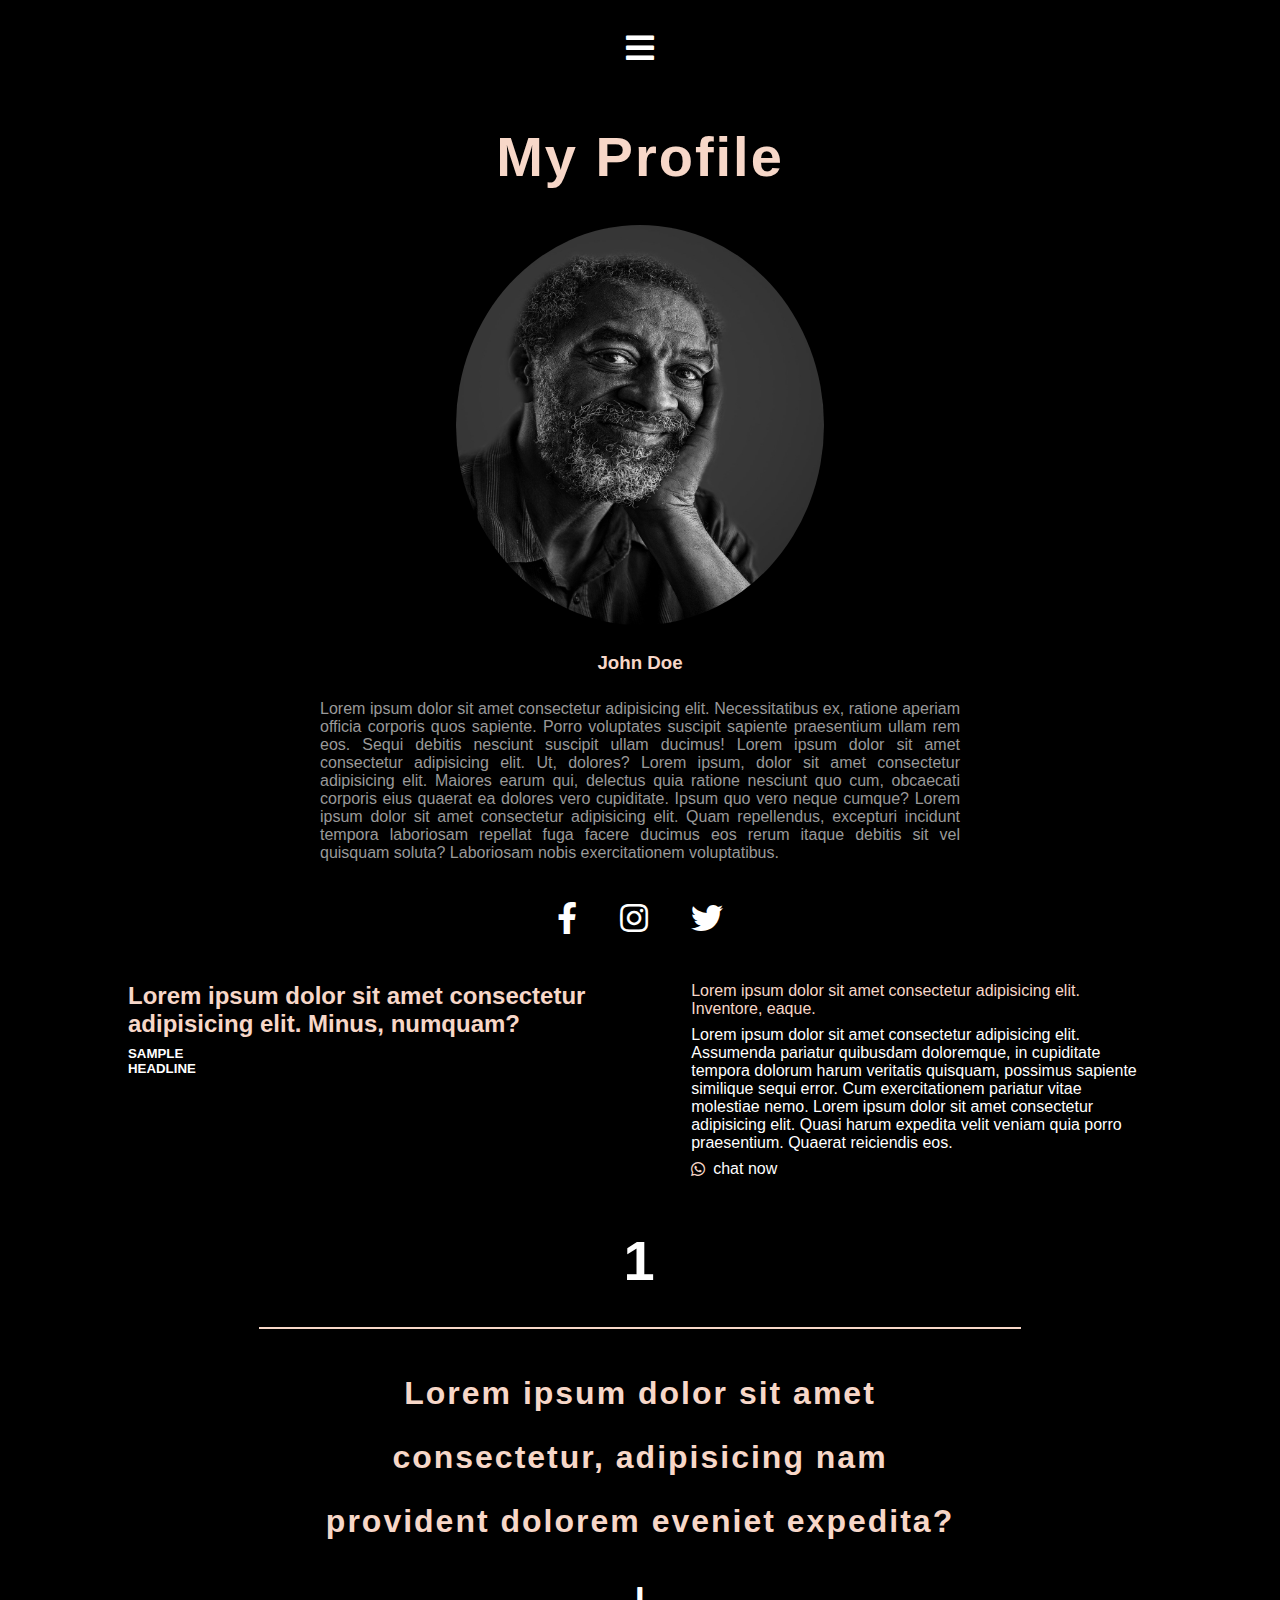
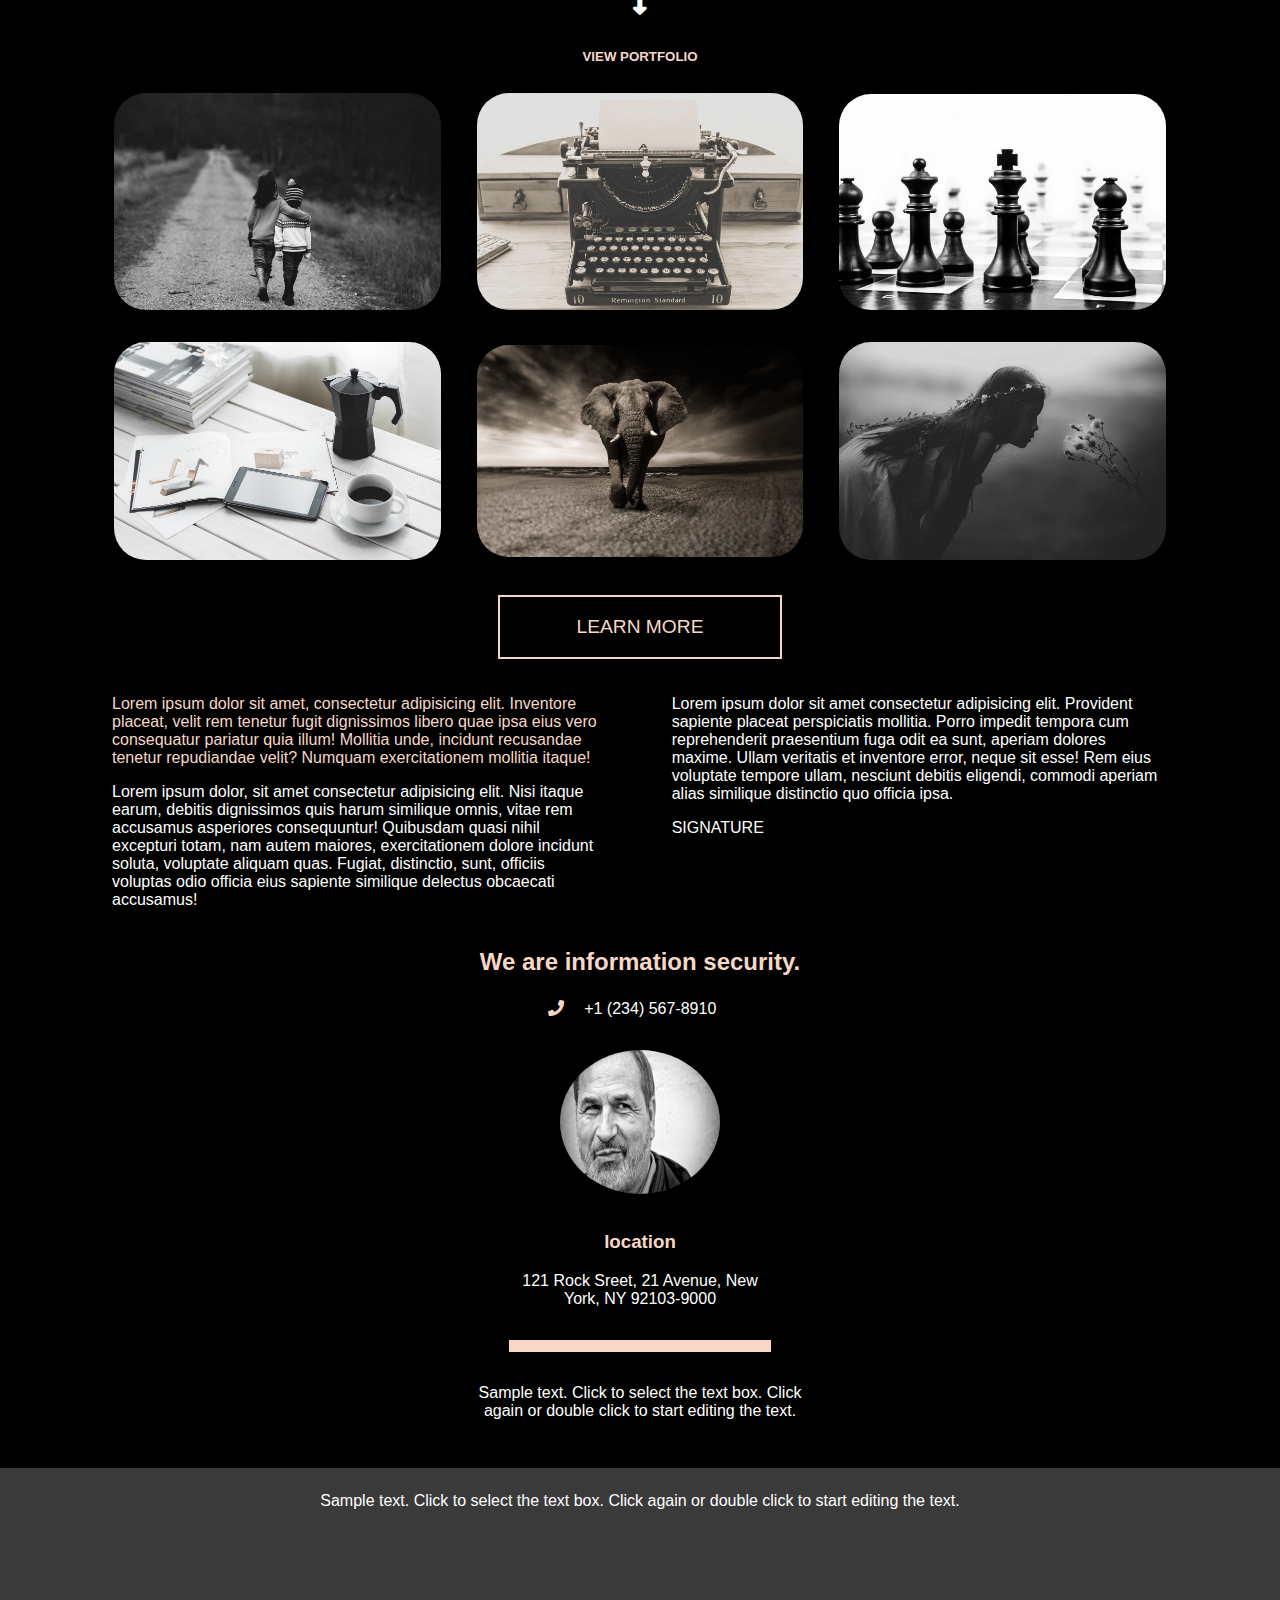
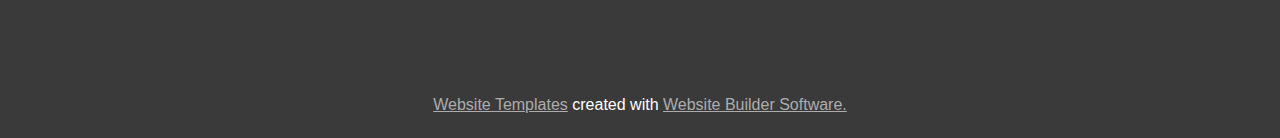
<file: index.html>
<!DOCTYPE html>
<html lang="en">
<head>
    <meta charset="UTF-8">
    <meta http-equiv="X-UA-Compatible" content="IE=edge">
    <meta name="viewport" content="width=device-width, initial-scale=1.0">
    <title>Artiste Biography</title>
    <link rel="stylesheet" href="./style.css">
    <link rel="stylesheet" href="https://cdnjs.cloudflare.com/ajax/libs/font-awesome/5.15.4/css/all.min.css" integrity="sha512-1ycn6IcaQQ40/MKBW2W4Rhis/DbILU74C1vSrLJxCq57o941Ym01SwNsOMqvEBFlcgUa6xLiPY/NS5R+E6ztJQ==" crossorigin="anonymous" referrerpolicy="no-referrer" />
</head>
<body>
<main>
    <section class="profile">
        <i class="fas fa-bars icon very-light"></i>
 
        <h1 class="light-pink" id="big">My profile</h1>
        <img src="./img/man_profile.jpg" alt="profile picture">
        <h3 class="light-pink">john doe</h3>
        <p class="light">Lorem ipsum dolor sit amet consectetur adipisicing elit. Necessitatibus ex, ratione aperiam officia corporis quos sapiente. Porro voluptates suscipit sapiente praesentium ullam rem eos. Sequi debitis nesciunt suscipit ullam ducimus! Lorem ipsum dolor sit amet consectetur adipisicing elit. Ut, dolores? Lorem ipsum, dolor sit amet consectetur adipisicing elit. Maiores earum qui, delectus quia ratione nesciunt quo cum, obcaecati corporis eius quaerat ea dolores vero cupiditate. Ipsum quo vero neque cumque? Lorem ipsum dolor sit amet consectetur adipisicing elit. Quam repellendus, excepturi incidunt tempora laboriosam repellat fuga facere ducimus eos rerum itaque debitis sit vel quisquam soluta? Laboriosam nobis exercitationem voluptatibus.</p>
        <div>
            <i class="fab fa-facebook-f icon very-light"></i>
            <i class="fab fa-instagram icon very-light"></i>
            <i class="fab fa-twitter icon very-light"></i>
        </div>
    </section>
    <section class="section-1">
        <div class="first">
            <h2 class="light-pink">Lorem ipsum dolor sit amet consectetur adipisicing elit. Minus, numquam?</h2>
            <div class="upper">
 
                <h5 class=" very-light">sample </h5>
                <h5 class=" very-light"> headline</h5>
            </div>
        </div>
        <div class="second">
            <p class="light-pink">Lorem ipsum dolor sit amet consectetur adipisicing elit. Inventore, eaque.</p>
            <p class="very-light note">Lorem ipsum dolor sit amet consectetur adipisicing elit. Assumenda pariatur quibusdam doloremque, in cupiditate tempora dolorum harum veritatis quisquam, possimus sapiente similique sequi error. Cum exercitationem pariatur vitae molestiae nemo. Lorem ipsum dolor sit amet consectetur adipisicing elit. Quasi harum expedita velit veniam quia porro praesentium. Quaerat reiciendis eos.</p>
            <div class="chat">
                <i class="fab fa-whatsapp light-pink"></i>
                <a href="#" class="very-light">chat now</a>
            </div>
         </div>
    </section>
    <section class="section-2">
        <h1 class="one very-light" id="big">1</h1>
        <h2 class="light-pink">Lorem ipsum dolor sit amet consectetur, adipisicing nam provident dolorem eveniet expedita?</h2>
        <i class="fas fa-long-arrow-alt-down icon very-light"></i>
        <h5 class="view light-pink">view portfolio</h5>
    </section>
    <section class="section-3">
        <div>
            <img src="./img/img_1.jpg" alt="img_1" class="same-size">
            <img src="./img/img_2.jpg" alt="img_2" class="same-size">
            <img src="./img/img_3.jpg" alt="img_3" class="same-size">
            <img src="./img/img_4.jpg" alt="img_4" class="same-size">
            <img src="./img/img_5.jpg" alt="img_5" class="same-size">
            <img src="./img/img_6.jpg" alt="img_6" class="same-size">
        </div>
        <a href="#" class="cta">learn more</a>
    </section>
    <section class="section-4">
        <div class="first">
            <p class="light-pink">Lorem ipsum dolor sit amet, consectetur adipisicing elit. Inventore placeat, velit rem tenetur fugit dignissimos libero quae ipsa eius vero consequatur pariatur quia illum! Mollitia unde, incidunt recusandae tenetur repudiandae velit? Numquam exercitationem mollitia itaque!</p>
            
            <p class="very-light">Lorem ipsum dolor, sit amet consectetur adipisicing elit. Nisi itaque earum, debitis dignissimos quis harum similique omnis, vitae rem accusamus asperiores consequuntur! Quibusdam quasi nihil excepturi totam, nam autem maiores, exercitationem dolore incidunt soluta, voluptate aliquam quas. Fugiat, distinctio, sunt, officiis voluptas odio officia eius sapiente similique delectus obcaecati accusamus!</p>
        </div>
        <div class="second">
            <p class="very-light">Lorem ipsum dolor sit amet consectetur adipisicing elit. Provident sapiente placeat perspiciatis mollitia. Porro impedit tempora cum reprehenderit praesentium fuga odit ea sunt, aperiam dolores maxime. Ullam veritatis et inventore error, neque sit esse! Rem eius voluptate tempore ullam, nesciunt debitis eligendi, commodi aperiam alias similique distinctio quo officia ipsa.</p>
            <p class="very-light">SIGNATURE</p>

        </div>
    </section>
    <section class="section-5">
        <h2 class="light-pink">We are information security.</h2>
        <div>
            <i class="fas fa-phone light-pink"></i>
            <span class="very-light">+1 (234) 567-8910</span>
        </div>
        <div><img src="./img/man-2785071_1280.jpg" alt="small-img" id="small-img"></div>
    </section>
    <section class="section-6">
     <div class="first">
         <h3 class="light-pink">location</h3>
         <p class="very-light">121 Rock Sreet, 21 Avenue,
            New York, NY 92103-9000</p>
     </div>
     <div class="second">
         <p class="very-light">Sample text. Click to select the text box. Click again or double click to start editing the text.</p>
     </div>
    </section>
</main>
<footer>
    <p>Sample text. Click to select the text box. Click again or double click to start editing the text.</p>
    <p><a href="#">Website Templates</a> created with
        <a href="#">Website Builder Software.</a>
    </p> 
</footer>

</body>
</html>
</file>
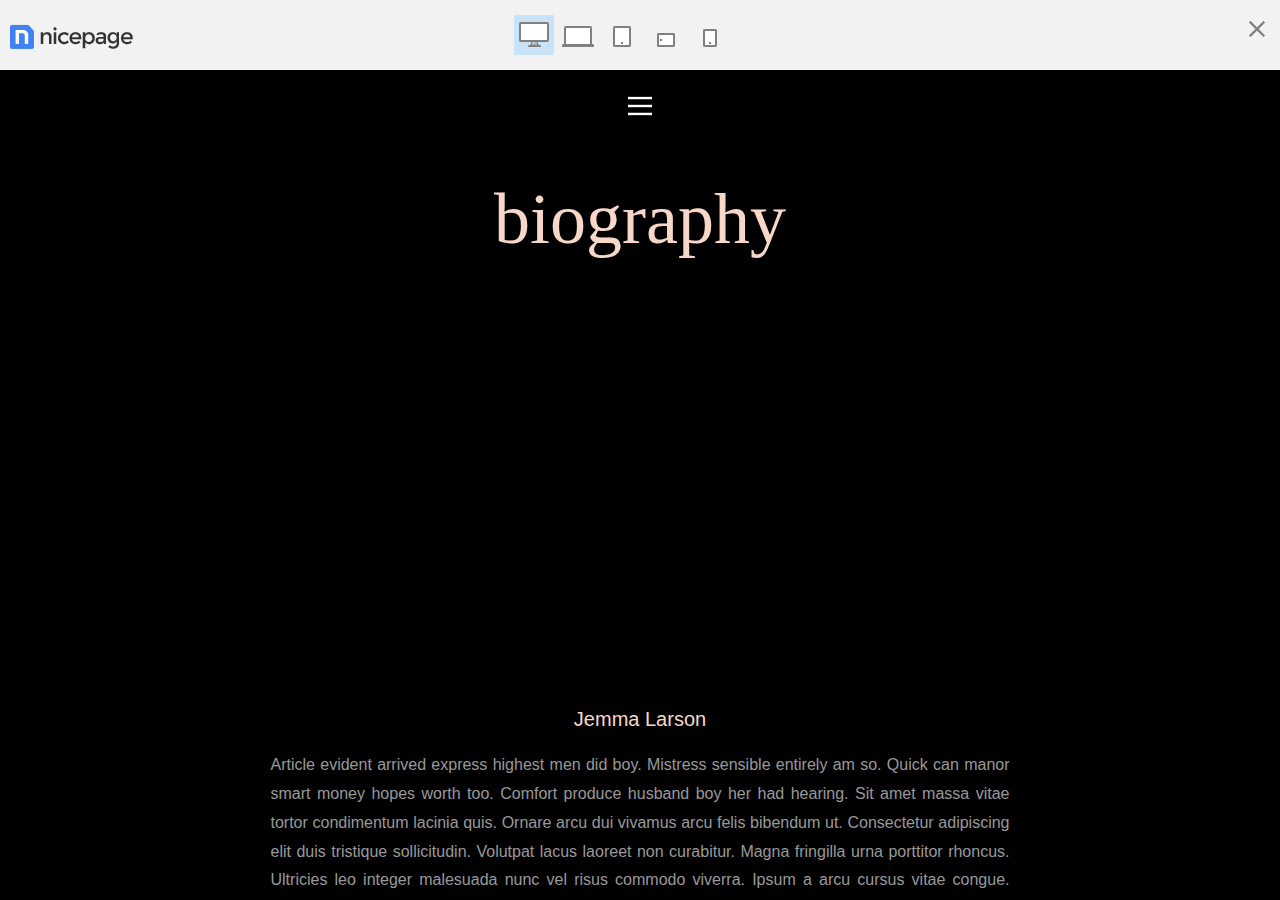
<file: ignore/Artist biography HTML Template Live Demo.html>
<!DOCTYPE html>
<!-- saved from url=(0082)https://nicepage.com/html-templates/preview/artist-biography-554831?device=desktop -->
<html lang="en-US" class="hide-scroll"><head><meta http-equiv="Content-Type" content="text/html; charset=UTF-8"> 
    <title>Artist biography HTML Template Live Demo</title>
    <meta name="Keywords">
    <meta name="Description">
    




    <meta name="viewport" content="initial-scale=1.0,maximum-scale=1.0,user-scalable=no,width=device-width">
    <link href="https://fonts.googleapis.com/css?family=Roboto|Open+Sans:200,300,400,700,800,900&amp;subset=latin" rel="preload" as="font">

    <script type="text/javascript" async="" src="./Artist biography HTML Template Live Demo_files/f.txt"></script><script type="text/javascript" async="" src="./Artist biography HTML Template Live Demo_files/js"></script><script type="text/javascript" async="" src="./Artist biography HTML Template Live Demo_files/analytics.js.download"></script><script type="text/javascript" integrity="sha384-d/yhnowERvm+7eCU79T/bYjOiMmq4F11ElWYLmt0ktvYEVgqLDazh4+gW9CKMpYW" crossorigin="anonymous" async="" src="./Artist biography HTML Template Live Demo_files/amplitude-5.2.2-min.gz.js.download"></script><script src="./Artist biography HTML Template Live Demo_files/251025992170426" async=""></script><script async="" src="./Artist biography HTML Template Live Demo_files/fbevents.js.download"></script><script>
        window.serverSettings = {
            fbAppId: '290410448063109',
            googleAppId: '13150095650-mo8psu2colep6uv90a2mu6r87u87s35a.apps.googleusercontent.com'
        };
        window.isAuthenticated = 0;
        window.logEvent = 1;
        window.userHasAdsParams = 0;
        window.utmSourceFromReferrer = 0;
        window.currentLang = '';
        window.baseUrl = 'html-templates';
        window.currentUrl = 'html-templates';
        var np_userId = '';
        try {
            np_userId = localStorage.getItem('np_userId');
        } catch (err) {
        }
        if (!np_userId) {
            function S4() {
                return (((1 + Math.random()) * 0x10000) | 0).toString(16).substring(1);
            }

            // then to call it, plus stitch in '4' in the third group
            np_userId = (S4() + S4() + S4() + S4().substr(0, 3) + S4() + S4() + S4() + S4()).toLowerCase();
            try {
                localStorage.setItem('np_userId', np_userId);
                setCookie('np_userId', np_userId, 365);
            } catch (err) {
            }
        } else if (!readCookie('np_userId')) {
            setCookie('np_userId', np_userId, 365);
        }

        function readCookie(name) {
            var nameEQ = name + "=";
            var ca = document.cookie.split(';');
            for (var i = 0; i < ca.length; i++) {
                var c = ca[i];
                while (c.charAt(0) == ' ') c = c.substring(1, c.length);
                if (c.indexOf(nameEQ) == 0) return c.substring(nameEQ.length, c.length);
            }
            return null;
        }

        function setCookie(cname, cvalue, exdays) {
            var d = new Date();
            d.setTime(d.getTime() + (exdays * 24 * 60 * 60 * 1000));
            var expires = "expires=" + d.toUTCString();
            document.cookie = cname + "=" + cvalue + "; " + expires;
        }

        function sendAnalyticsData(eventType, props, cb) {
            var json = { data: {} };
            json.userToken = np_userId;
            json.data.adsParams = readCookie('AdsParameters');
            json.data.ga = readCookie('_ga');
            json.data.gac = readCookie('_gac_UA-88868916-2');
            json.data.userAgent = navigator.userAgent;
            json.data.eventType = eventType;
            json.data.props = props;
            $.ajax({
                'type': 'POST',
                'url': '/Feedback/SendAdsLog',
                'contentType': 'application/json; charset=utf-8',
                'data': JSON.stringify(json),
                'dataType': 'json',
                'complete': cb || function() {}
            });
        }

        var isAmplitudeInitialized = false;

        function initializeAmplitudeUser() {
            if (isAmplitudeInitialized) {
                return;
            }
            isAmplitudeInitialized = true;
            
                identifyAmplitudeUser(null);
        }

        function sendAmplitudeAnalyticsData(eventName, analyticsData, userProperties, callback_function) {
            initializeAmplitudeUser();

            if (userProperties) {
                if(userProperties.utm_source || userProperties.utm_campaign) {
                    var identify = new amplitude.Identify();
                    identify.setOnce("utm_campaign", userProperties.utm_campaign);
                    identify.setOnce("utm_source", userProperties.utm_source);
                    identify.setOnce("utm_content", userProperties.utm_content);
                    identify.setOnce("utm_term", userProperties.utm_term);
                    identify.setOnce("utm_page", userProperties.utm_page);
                    identify.setOnce("utm_page2", userProperties.utm_page);
                    identify.setOnce("referrer", userProperties.referrer);

                    amplitude.getInstance().identify(identify);

                    userProperties.utm_source_last = userProperties.utm_source;
                    userProperties.utm_campaign_last = userProperties.utm_campaign;
                    userProperties.utm_content_last = userProperties.utm_content;
                    userProperties.utm_term_last = userProperties.utm_term;
                    userProperties.utm_page_last = userProperties.utm_page;
                }

                var userProps = _objectWithoutProperties(userProperties, ["utm_campaign", "utm_source","utm_content", "utm_term", "utm_page", "referrer"]);
                amplitude.getInstance().setUserProperties(userProps);
            }

            analyticsData.WebSite = 'true';
            if (typeof callback_function === 'function') {
                amplitude.getInstance().logEvent(eventName, analyticsData, callback_function);
            } else {
                amplitude.getInstance().logEvent(eventName, analyticsData);
            }
        }

        function identifyAmplitudeUser(userId, token) {
            if (userId) {
                amplitude.getInstance().setUserProperties({
                    "Token": token,
                    "UserId": userId
                });
            }

            var identify = new amplitude.Identify();
            amplitude.getInstance().identify(identify);
            if (userId) {
                amplitude.getInstance().setUserId(userId);
            }
        }

        function _objectWithoutProperties(obj, keys) {
            var target = {};
            for (var i in obj) {
                if (keys.indexOf(i) >= 0) continue;
                if (!Object.prototype.hasOwnProperty.call(obj, i)) continue;
                target[i] = obj[i];
            }
            return target;
        }

        function getUtmParams(url) {
            if (!url.searchParams) {
                return {};
            }

            var utmSource = url.searchParams.get("utm_source");
            if (url.searchParams.get("sscid")) {
                utmSource = 'ShareASale';
            } else if (url.searchParams.get("fbclid")) {
                utmSource = 'Facebook';
            }
            var utmCampaign = url.searchParams.get("utm_campaign") || url.searchParams.get("campaign");
            var utmContent = url.searchParams.get("utm_content") || url.searchParams.get("content");
            var utmTerm = url.searchParams.get("utm_term") || url.searchParams.get("term");


            return { utmSource : utmSource, utmCampaign: utmCampaign, utmContent: utmContent, utmTerm: utmTerm}
        }

        function clearPageUrl(pageUrl) {
            if (window.currentLang) {
                pageUrl = pageUrl.replace('/' + window.currentLang, '');
            }
            if (window.currentUrl) {
                pageUrl = pageUrl.replace(window.currentUrl, window.baseUrl);
            }

            var url = pageUrl.replace(/\?.*/, '').replace(/(.)\/$/, '$1');
            var match = url.match(/\/\d+(\/|$)/);
            if (match && match.index > 0) {
                url = url.substring(0, match.index);
            }
            return url.replace(/\/editor\//ig, '/').replace(/\/frame\//ig, '/').toLowerCase();
        }

        function getUtmPageValue(pageUrl) {
            var url = '/';
            var parts = pageUrl.split('/');
            if (pageUrl.startsWith('/') && parts.length > 1) {
                url += parts[1];
            } else {
                return pageUrl;
            }
            return url;
        }

        function sendAnalyticsFromUrl() {
            var hash = window.location.hash;

            var urlIsAvailable = typeof URL === "function" || (navigator.userAgent.indexOf('MSIE') != -1 && typeof URL === 'object');
            if (!urlIsAvailable) {
                return;
            }

            var url = new URL(window.location.href);
            if (hash && hash.indexOf('utm_') >= 0) {
                url = new URL(window.location.origin + window.location.pathname + hash.replace('#', '?'));
            }

            if (!url.searchParams) {
                return;
            }
            var paramsFromCookie = false;
            var utmParams = getUtmParams(url);
            if (userHasAdsParams)
            {
                var adsParamsFromCookie = readCookie('AdsParameters');
                if (!utmParams.utmCampaign && !utmParams.utmSource && adsParamsFromCookie) {
                    url = new URL(window.location.origin + (adsParamsFromCookie.indexOf('?') === -1 ? '?' : '') + readCookie('AdsParameters'));
                    utmParams = getUtmParams(url);
                    paramsFromCookie = true;
                }
            }

            var source = url.searchParams.get("source");
            var gclid = url.searchParams.get("gclid");

            var needLogEvent = utmParams.utmSource || utmParams.utmCampaign || gclid;
            var fullPageUrl = window.location.pathname.split('?')[0];
            var pageUrl = clearPageUrl(fullPageUrl);

            if (needLogEvent) {
                var eventProps = {
                    "utm_source": utmParams.utmSource || source,
                    "utm_campaign": utmParams.utmCampaign,
                    "utm_content": utmParams.utmContent,
                    "utm_term": utmParams.utmTerm,
                    "utm_page": getUtmPageValue(pageUrl),
                    "page_url": pageUrl,
                    "full_page_url": fullPageUrl
                };
                if (utmParams.utmSource === "elastic") {
                    sendAmplitudeAnalyticsData('Email Click', eventProps);
                }
                if (!paramsFromCookie || utmSourceFromReferrer) {
                    var userProps = {
                        "utm_source": utmParams.utmSource,
                        "utm_campaign": utmParams.utmCampaign,
                        "utm_content": utmParams.utmContent,
                        "utm_term": utmParams.utmTerm,
                        "utm_page": getUtmPageValue(pageUrl),
                        "utm_lang": window.currentLang || '',
                        "referrer": ''
                    };
                    sendAmplitudeAnalyticsData('Campaign', eventProps, userProps);
                }
            }
            
            if (logEvent && (isAuthenticated || needLogEvent)) {
                var pageEventProps = {
                    'page': pageUrl, 
                    'full_page_url': fullPageUrl, 
                    'type': 'Template Page Preview', 
                    'lang': window.currentLang || ''
                };
                sendAmplitudeAnalyticsData('Page View', pageEventProps);
            }
        }

        document.addEventListener('DOMContentLoaded', function() {
            sendAnalyticsFromUrl();
        });
    </script>
<!--
<style>.async-hide { opacity: 0 !important} </style>
<script>(function(a,s,y,n,c,h,i,d,e){s.className+=' '+y;h.start=1*new Date;
h.end=i=function(){s.className=s.className.replace(RegExp(' ?'+y),'')};
(a[n]=a[n]||[]).hide=h;setTimeout(function(){i();h.end=null},c);h.timeout=c;
})(window,document.documentElement,'async-hide','dataLayer',4000,
{'GTM-KGP3NM3':true});</script>
-->        <!-- Global site tag (gtag.js) - Google Analytics -->
        <script async="" src="./Artist biography HTML Template Live Demo_files/js(1)"></script>
        <script>
            window.dataLayer = window.dataLayer || [];
            function gtag(){dataLayer.push(arguments);}
            gtag('js', new Date());

            var options = {};
            // gtag('config', 'GA_TRACKING_ID', { 'optimize_id': 'OPT_CONTAINER_ID'});
            gtag('config', 'UA-88868916-2', options);
            gtag('config', 'AW-797221335');
        </script>
            <!-- Facebook Pixel Code -->
            <script>
                if(window.hideFacebookPixelCode !== true) {
                    !function (f, b, e, v, n, t, s) {
                        if (f.fbq) return; n = f.fbq = function () {
                            n.callMethod ?
                                n.callMethod.apply(n, arguments) : n.queue.push(arguments)
                        };
                        if (!f._fbq) f._fbq = n; n.push = n; n.loaded = !0; n.version = '2.0';
                        n.queue = []; t = b.createElement(e); t.async = !0;
                        t.src = v; s = b.getElementsByTagName(e)[0];
                        s.parentNode.insertBefore(t, s)
                    }(window, document, 'script',
                        'https://connect.facebook.net/en_US/fbevents.js');
                    fbq('init', '251025992170426');
                    fbq('track', 'PageView');
                }
            </script>
            <noscript><img height="1" width="1" style="display:none" src="https://www.facebook.com/tr?id=251025992170426&ev=PageView&noscript=1"/></noscript>
            <!-- End Facebook Pixel Code -->
    <!-- Amplitude Code -->
    <script type="text/javascript">
        (function(e,t){var n=e.amplitude||{_q:[],_iq:{}};var r=t.createElement("script")
                ;r.type="text/javascript"
                ;r.integrity="sha384-d/yhnowERvm+7eCU79T/bYjOiMmq4F11ElWYLmt0ktvYEVgqLDazh4+gW9CKMpYW"
                ;r.crossOrigin="anonymous";r.async=true
                ;r.src="https://cdn.amplitude.com/libs/amplitude-5.2.2-min.gz.js"
                ;r.onload=function(){if(!e.amplitude.runQueuedFunctions){
                    console.log("[Amplitude] Error: could not load SDK")}}
                ;var i=t.getElementsByTagName("script")[0];i.parentNode.insertBefore(r,i)
                ;function s(e,t){e.prototype[t]=function(){
                this._q.push([t].concat(Array.prototype.slice.call(arguments,0)));return this}}
            var o=function(){this._q=[];return this}
                ;var a=["add","append","clearAll","prepend","set","setOnce","unset"]
                ;for(var u=0;u<a.length;u++){s(o,a[u])}n.Identify=o;var c=function(){this._q=[]
                    ;return this}
                ;var l=["setProductId","setQuantity","setPrice","setRevenueType","setEventProperties"]
                ;for(var p=0;p<l.length;p++){s(c,l[p])}n.Revenue=c
                ;var d=["init","logEvent","logRevenue","setUserId","setUserProperties","setOptOut","setVersionName","setDomain","setDeviceId","setGlobalUserProperties","identify","clearUserProperties","setGroup","logRevenueV2","regenerateDeviceId","groupIdentify","onInit","logEventWithTimestamp","logEventWithGroups","setSessionId","resetSessionId"]
                ;function v(e){function t(t){e[t]=function(){
                    e._q.push([t].concat(Array.prototype.slice.call(arguments,0)))}}
                for(var n=0;n<d.length;n++){t(d[n])}}v(n);n.getInstance=function(e){
                    e=(!e||e.length===0?"$default_instance":e).toLowerCase()
                        ;if(!n._iq.hasOwnProperty(e)){n._iq[e]={_q:[]};v(n._iq[e])}return n._iq[e]}
                ;e.amplitude=n})(window,document);
        amplitude.getInstance().init("878f4709123a5451aff838c1f870b849");
    </script>
<script>
var shareasaleSSCID=shareasaleGetParameterByName("sscid");function shareasaleSetCookie(e,a,r,s,t){if(e&&a){var o,n=s?"; path="+s:"",i=t?"; domain="+t:"",S="";r&&((o=new Date).setTime(o.getTime()+r),S="; expires="+o.toUTCString()),document.cookie=e+"="+a+S+n+i+"; SameSite=None;Secure"}}function shareasaleGetParameterByName(e,a){a||(a=window.location.href),e=e.replace(/[\[\]]/g,"\\$&");var r=new RegExp("[?&]"+e+"(=([^&#]*)|&|#|$)").exec(a);return r?r[2]?decodeURIComponent(r[2].replace(/\+/g," ")):"":null}shareasaleSSCID&&shareasaleSetCookie("shareasaleSSCID",shareasaleSSCID,94670778e4,"/");
</script>
<script src="./Artist biography HTML Template Live Demo_files/main-libs.js.download"></script>
<link href="./Artist biography HTML Template Live Demo_files/main-libs.css" rel="stylesheet">

<script>
    function receiveCountryCode() {
        if ($.cookie('UserCountryCode') !== undefined) {
            return;
        }

        $.ajax({
            type: 'HEAD',
            url: 'https://d57e01lyo0mq2.cloudfront.net/location',
            success: function(data, status, jqXHR) {
                var countryCode = jqXHR.getResponseHeader('cloudfront-viewer-country');
                if (countryCode) {
                    $.cookie('UserCountryCode', countryCode, { expires: 7, path: '/' });
                }
            },
            error: function (jqXHR) {
                var date = new Date();
                var minutes = 15;
                date.setTime(date.getTime() + (minutes * 60 * 1000));
                $.cookie('UserCountryCode', '', { expires: date, path: '/' });
            }
        });
    }

    document.addEventListener('DOMContentLoaded',
        function() {
            receiveCountryCode();
    });
</script>
    <!--[if lt IE 9]>
    <script src="https://html5shim.googlecode.com/svn/trunk/html5.js"></script>
<![endif]-->



    
    <meta name="robots" content="noindex, nofollow">
    <script type="text/javascript">
        var device = 'desktop';
        function init($) {
            $('#previewDesktopBtn').click(function (e) {
                setLivePreviewFrameSize($(this));
                setActiveResponsiveButton(this);
                e.preventDefault();
            });

            $('#previewLaptopBtn').click(function (e) {
                setLivePreviewFrameSize($(this));
                setActiveResponsiveButton(this);
                e.preventDefault();
            });
            $('#previewTabletBtn').click(function (e) {
                setLivePreviewFrameSize($(this));
                setActiveResponsiveButton(this);
                e.preventDefault();
            });
            $('#previewPhoneHorizontalBtn').click(function (e) {
                setLivePreviewFrameSize($(this));
                setActiveResponsiveButton(this);
                e.preventDefault();
            });
            $('#previewPhoneBtn').click(function (e) {
                setLivePreviewFrameSize($(this));
                setActiveResponsiveButton(this);
                e.preventDefault();
            });

            detectActiveResponsiveButton();
        }

        if (jQuery.isReady) {
            init(jQuery);
        } else {
            jQuery(function ($) {
                init($);
            });
        }

        function setActiveResponsiveButton(btn) {
            $(".page-preview-header > a").removeClass("active");
            $(btn).addClass("active");
        }

        function detectActiveResponsiveButton() {
            var d = device;
            if (!d) {
                d = 'desktop';
            }
            $("#preview" + d.charAt(0).toUpperCase() + d.substr(1) + "Btn").click();
        }

        function getDataPreviewSizeAttr(el) {
            return el.closest("[data-preview-size]").attr("data-preview-size");
        }

        function setLivePreviewFrameSize(srcEl) {
            var getScrollbarWidth = function () {
                var s = $('<div style="width:100px;height:100px;overflow:scroll;visibility:hidden;position:absolute;top:-99999px"><div style="height:200px;"></div></div>')
                    .appendTo("body");
                var res = s.width() - s.find("div").last().width();
                s.remove();
                return res;
            };
            var attr = getDataPreviewSizeAttr(srcEl);
            $('#livePreviewFrame').width(attr.indexOf("%") !== -1 ? attr : parseInt(attr, 10) + getScrollbarWidth());
        }

    </script>
    <style>
        .dialog-wrapper {
            display: none !important;
        }

        .wrap,
        #main {
            height: 100vh;
            margin: 0 !important;
        }

        iframe {
            display: none;
        }


        html,
        body {
            height: 100%;
        }

        .page-preview {
            border-radius: 0;
            height: 100%;
        }

        .page-preview-header {
            background: #f2f2f2;
            border: none;
            height: 70px;
            position: relative;
            text-align: center;
        }

        .page-preview-header > a {
            display: inline-block;
            margin-top: 15px;
            padding: 4px;
        }

        .page-preview-header > a:hover {
            background: #e2f0fc;
            text-decoration: none;
        }

        .page-preview-header > a.active {
            background: #c9e4f9;
        }

        .page-preview-header > .close {
            float: right;
            margin-right: 10px;
        }

        .page-preview-body {
            height: calc(100% - 70px);
            overflow: hidden;
            text-align: center;
        }

        .page-preview-body iframe {
            border: none;
            display: inline-block;
            height: 100%;
        }
    </style>

<script src="./Artist biography HTML Template Live Demo_files/f(1).txt"></script></head>
    <body>
        


<div class="page-preview">
    <div class="page-preview-header">
        <a class="hidden-sm hidden-xs active" href="https://nicepage.com/html-templates/preview/artist-biography-554831?device=desktop#" id="previewDesktopBtn" data-preview-size="100%"><img alt="Responsive Desktop Mode" src="./Artist biography HTML Template Live Demo_files/responsive-desktop.png"></a>
        <a class="hidden-sm hidden-xs" href="https://nicepage.com/html-templates/preview/artist-biography-554831?device=desktop#" id="previewLaptopBtn" data-preview-size="1040px"><img alt="Responsive Laptop Mode" src="./Artist biography HTML Template Live Demo_files/responsive-laptop.png"></a>
        <a class="hidden-xs" href="https://nicepage.com/html-templates/preview/artist-biography-554831?device=desktop#" id="previewTabletBtn" data-preview-size="820px"><img alt="Responsive Tablet Mode" src="./Artist biography HTML Template Live Demo_files/responsive-tablet.png"></a>
        <a class="hidden-xs" href="https://nicepage.com/html-templates/preview/artist-biography-554831?device=desktop#" id="previewPhoneHorizontalBtn" data-preview-size="640px"><img alt="Responsive Phone Horizontal Mode" src="./Artist biography HTML Template Live Demo_files/responsive-phone-horizontal.png"></a>
        <a class="hidden-xs" href="https://nicepage.com/html-templates/preview/artist-biography-554831?device=desktop#" id="previewPhoneBtn" data-preview-size="440px"><img alt="Responsive Phone Mode" src="./Artist biography HTML Template Live Demo_files/responsive-phone.png"></a>
        <a class="close" href="https://nicepage.com/ht/554831/artist-biography-html-template"><img alt="Close" src="./Artist biography HTML Template Live Demo_files/icon-close.png"></a>
    </div>
    <div class="page-preview-body">
        <iframe id="livePreviewFrame" src="./Artist biography HTML Template Live Demo_files/Contact.html" width="1057" height="640" style="width: 100%;"></iframe>
    </div>
</div>
<a style="position:absolute;top:17px;left:10px;" href="https://nicepage.com/"><img alt="NicePage.com" src="./Artist biography HTML Template Live Demo_files/logo-w.png"></a>

        <script>
            if (window.parent) {
                var _w = 0, _h = 0;
                var updateFormSize = function () {
                    var form = $('form.shaped-form-extended,form.shaped-form');
                    var w = form.outerWidth(true);
                    var h = form.outerHeight(true);
                    if (Math.abs(_w - w) > 5 || Math.abs(_h - h) > 5) {
                        _w = w;
                        _h = h;
                        var msg = { key: 'login-frame-size', width: w, height: h };
                        window.parent.postMessage(msg, "*");
                    }
                    setTimeout(updateFormSize, 300);
                }
                updateFormSize();
            }
        </script>
    
</body></html>
</file>
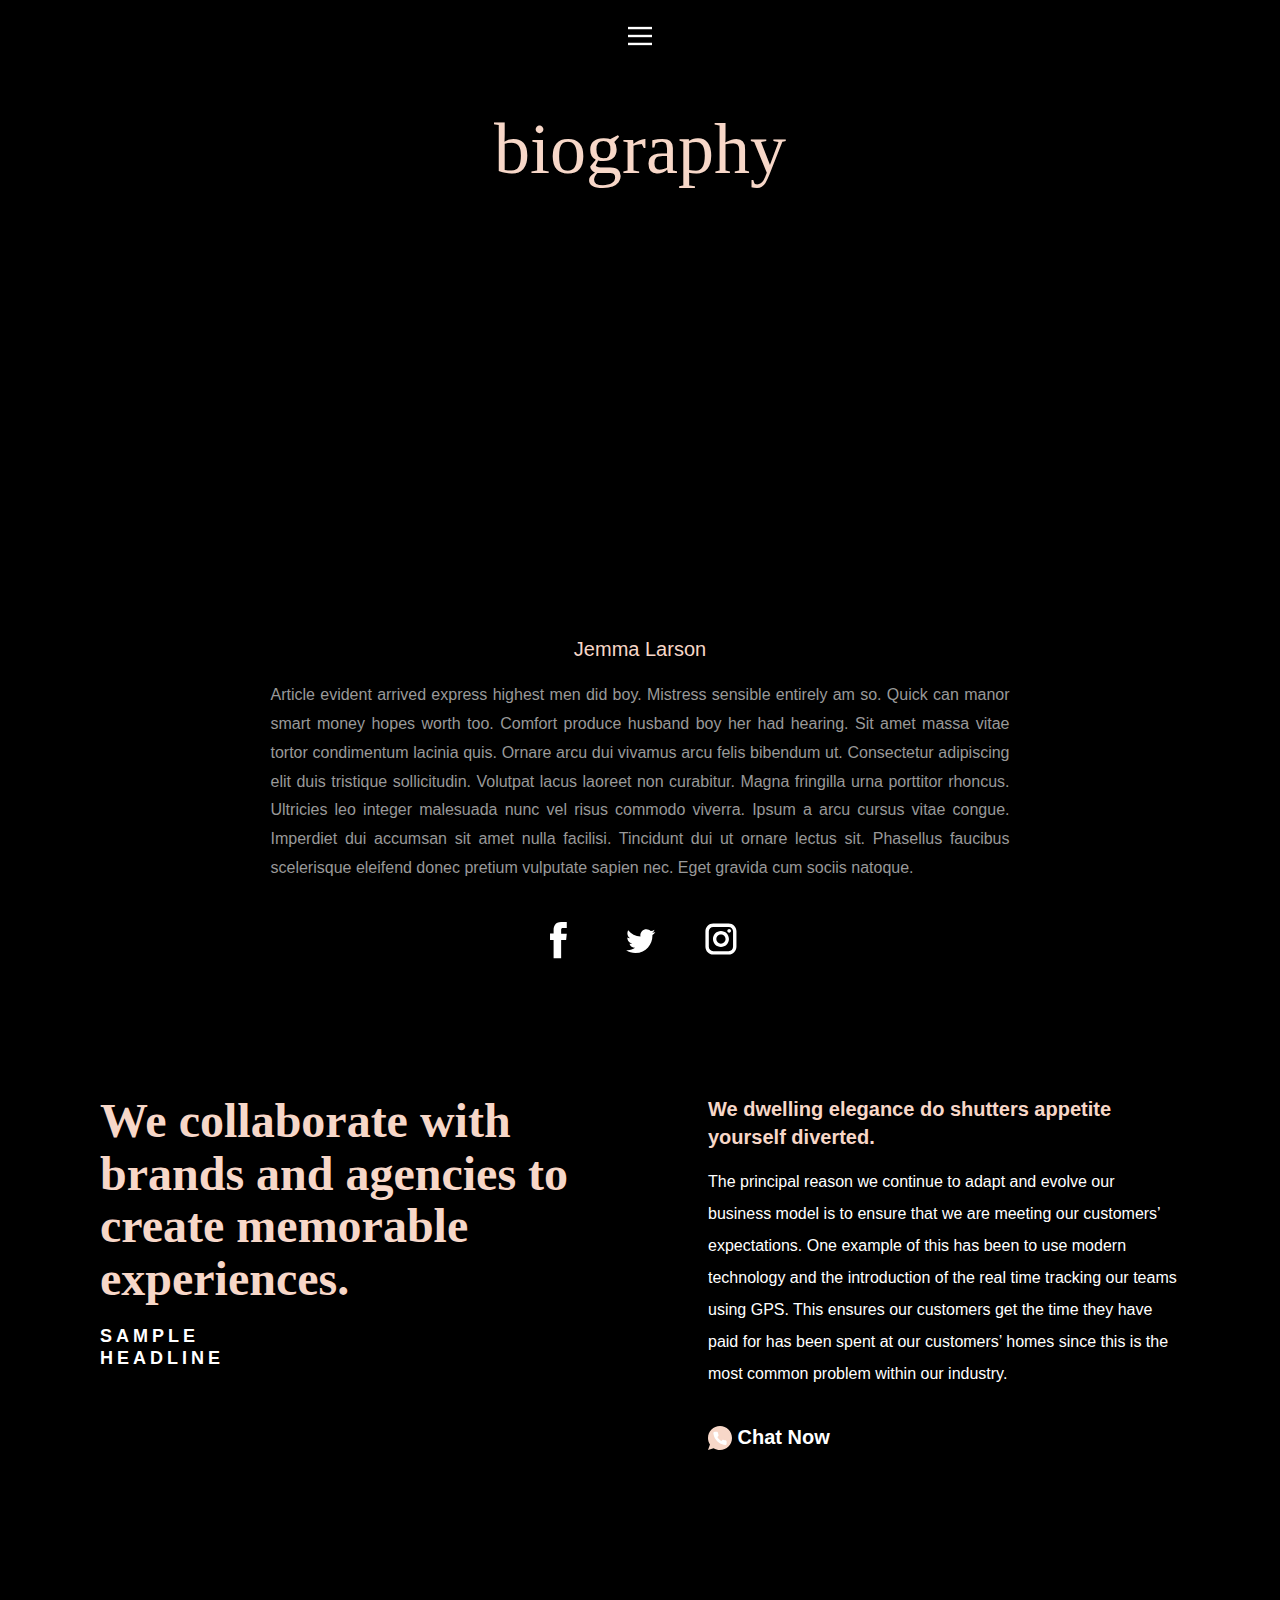
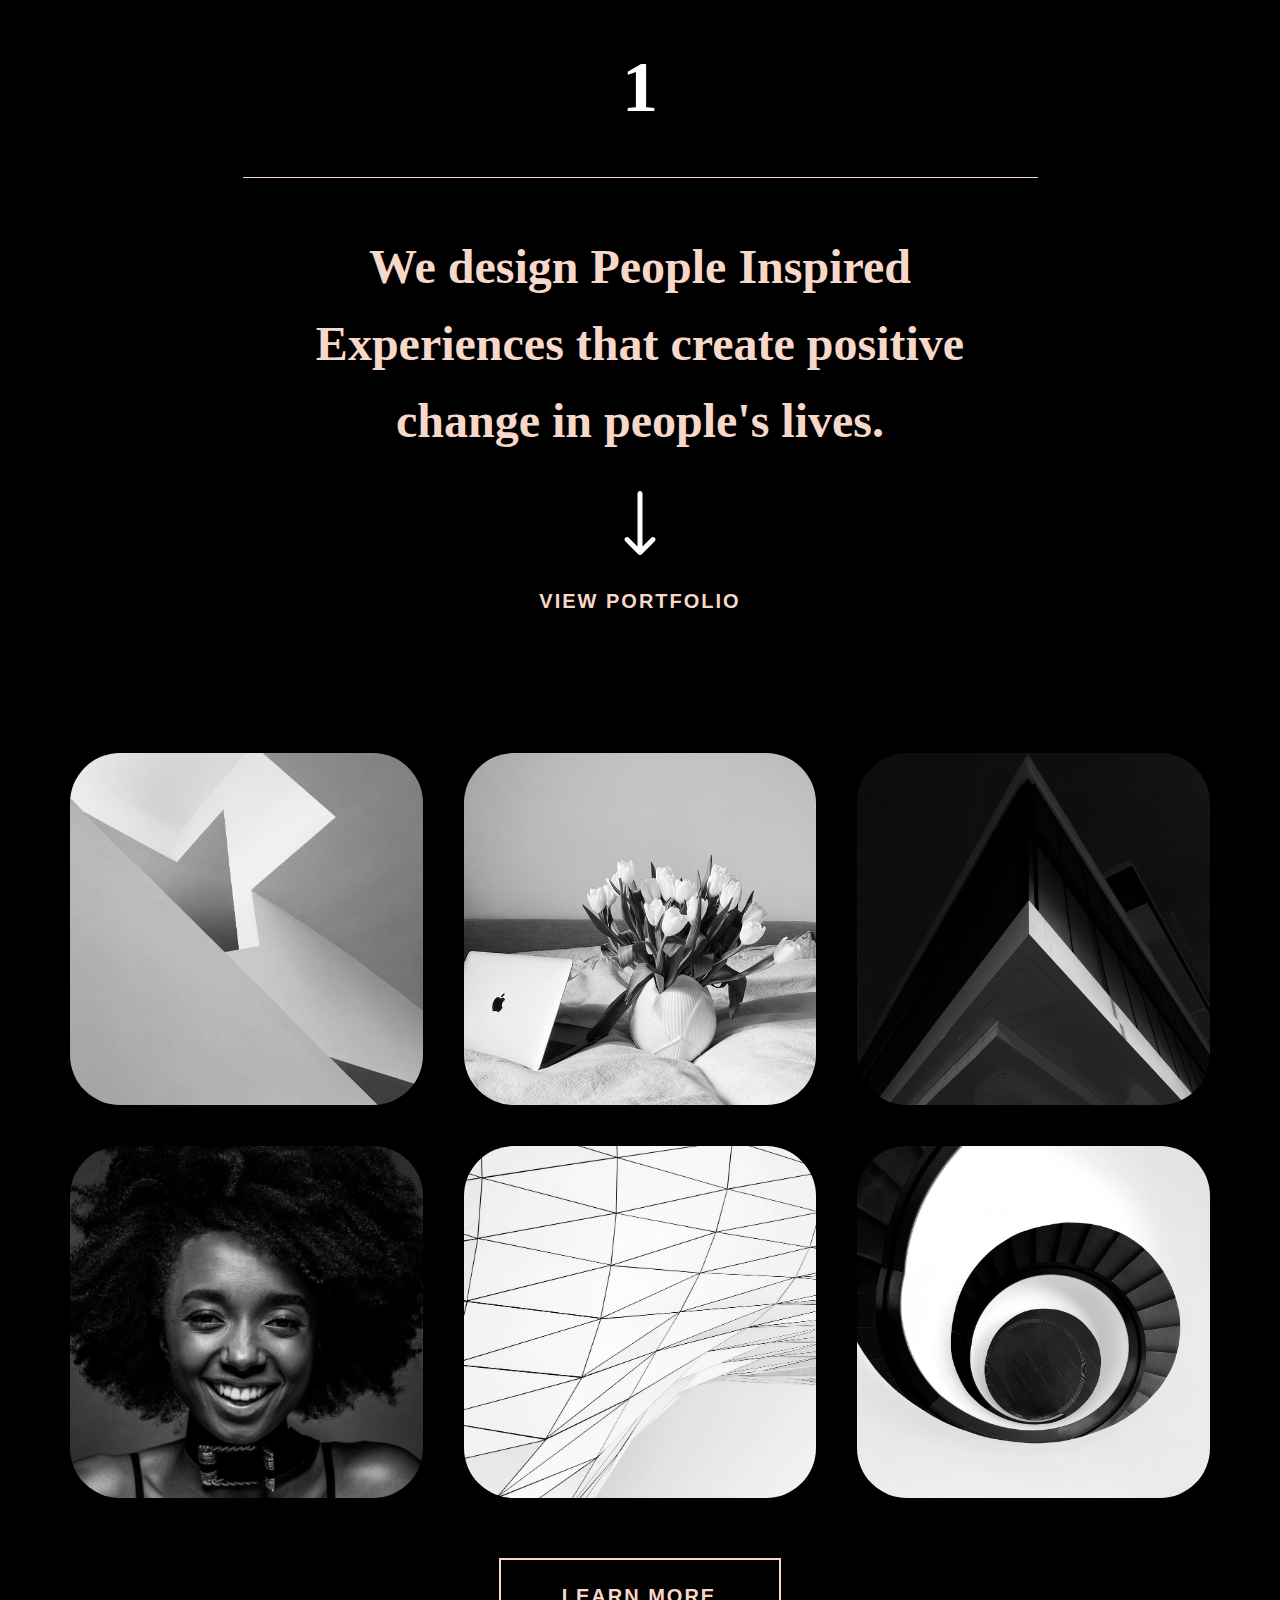
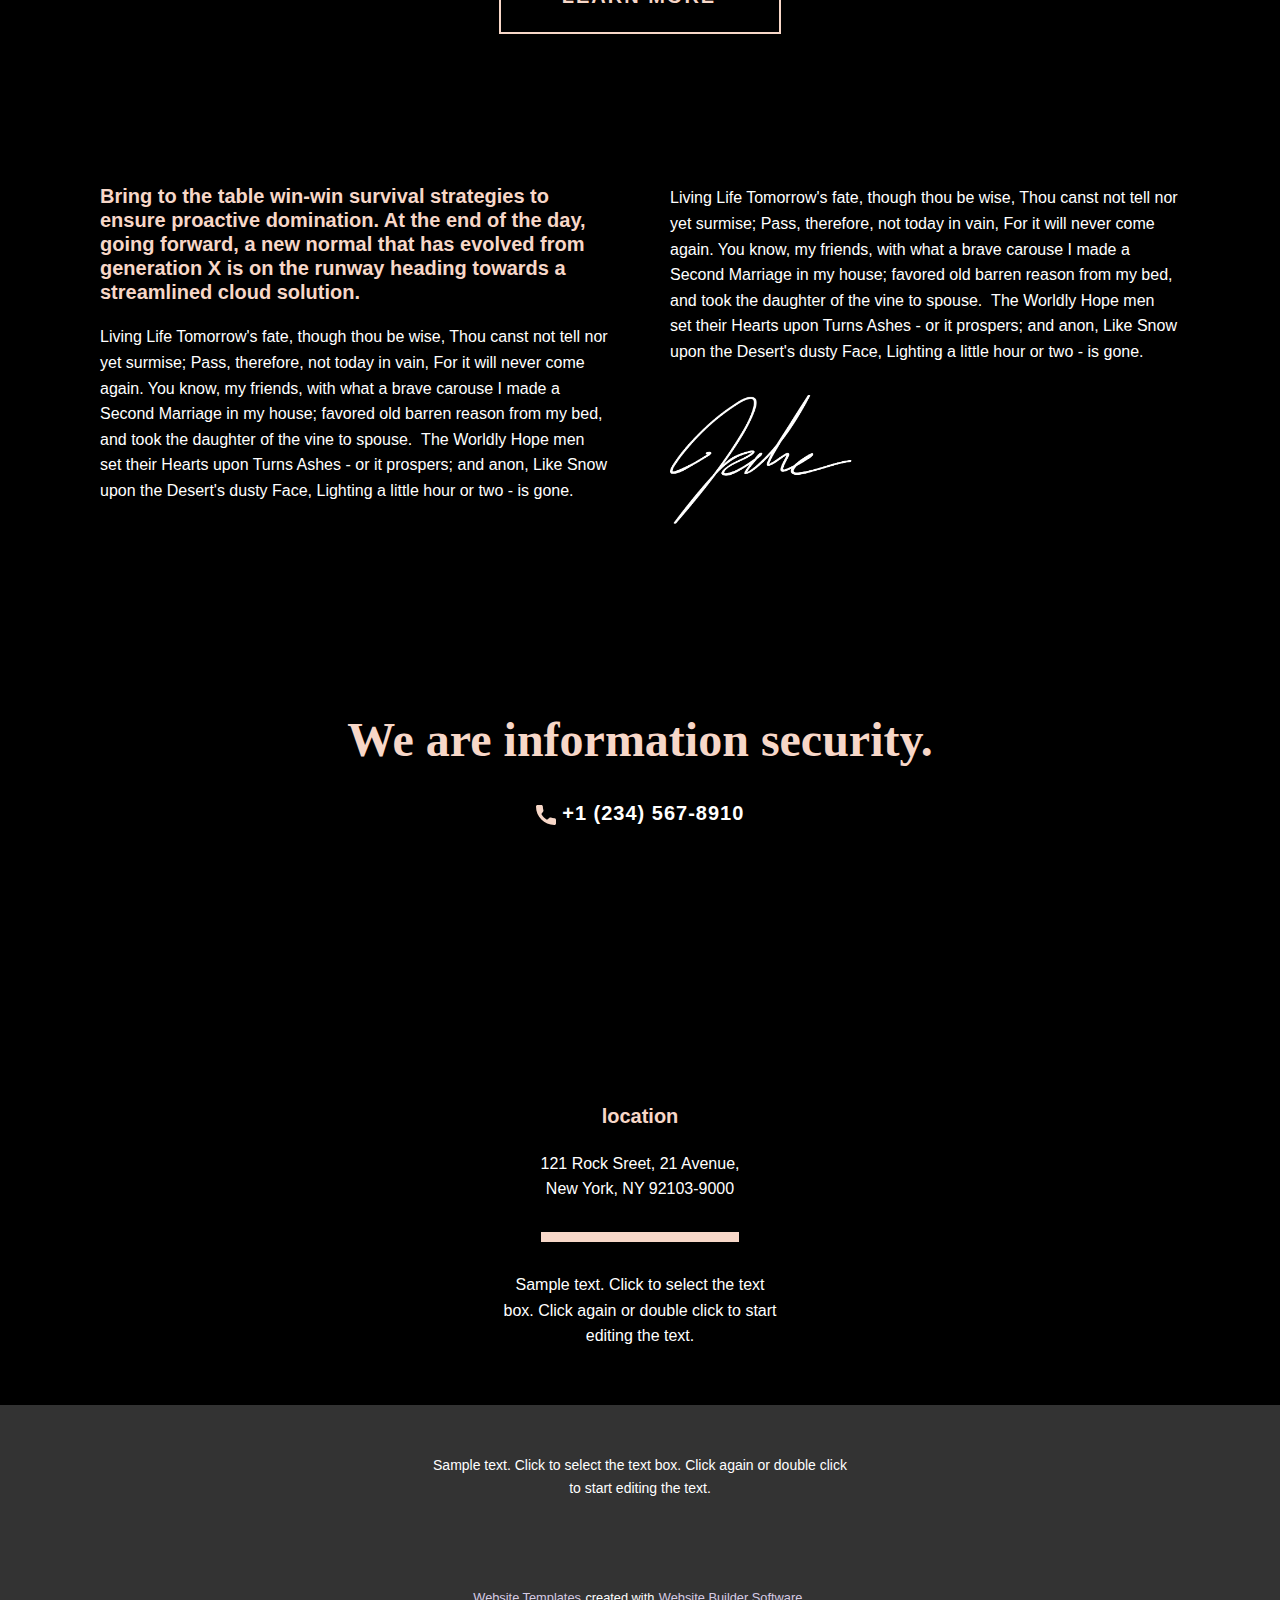
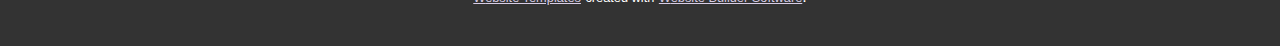
<file: ignore/Artist biography HTML Template Live Demo_files/Contact.html>
<!DOCTYPE html>
<!-- saved from url=(0091)https://website554826.nicepage.io/Contact.html?version=ea7761bc-49d3-4792-b255-5788bd5d1f0a -->
<html style="font-size: 16px;" class="u-responsive-xl"><head><meta http-equiv="Content-Type" content="text/html; charset=UTF-8">
    <meta name="viewport" content="width=device-width, initial-scale=1.0">
    
    <meta name="keywords" content="biography, We collaborate with brands and agencies to create memorable experiences., 1, We design People Inspired Experiences that create positive change in people&#39;s lives., ​We are information security.">
    <meta name="description" content="">
    <meta name="page_type" content="np-template-header-footer-from-plugin">
    <title>Contact</title>
    <link rel="stylesheet" href="./nicepage.css" media="screen">
    <script class="u-script" type="text/javascript" src="./jquery-1.9.1.min.js.download" defer=""></script>
    <script class="u-script" type="text/javascript" src="./nicepage.js.download" defer=""></script>
    <meta name="generator" content="Nicepage 3.22.0, nicepage.com">
    <link id="u-theme-google-font" rel="stylesheet" href="./css">
    <link id="u-page-google-font" rel="stylesheet" href="./css(1)">
    <style class="u-style">.u-section-2 {
  background-image: none;
}
.u-section-2 .u-sheet-1 {
  min-height: 999px;
}
.u-section-2 .u-text-1 {
  font-size: 4.5rem;
  margin: 110px auto 0;
}
.u-section-2 .u-image-1 {
  width: 386px;
  height: 386px;
  background-image: url("//images01.nicepage.com/a1389d7bc73adea1e1c1fb7e/e3525c049c8d54e8a0aa1523/pexels-photo-8832583.jpeg");
  background-position: 50% 50%;
  margin: 31px auto 0;
}
.u-section-2 .u-text-2 {
  font-weight: 400;
  width: 570px;
  margin: 31px auto 0;
}
.u-section-2 .u-text-3 {
  font-weight: 300;
  line-height: 1.8;
  width: 739px;
  margin: 20px auto 0;
}
.u-section-2 .u-social-icons-1 {
  height: 50px;
  min-height: 16px;
  width: 212px;
  min-width: 110px;
  margin: 31px auto 41px;
}
@media (max-width: 1199px) {
  .u-section-2 .u-sheet-1 {
    min-height: 968px;
  }
  .u-section-2 .u-text-3 {
    width: 570px;
  }
  .u-section-2 .u-social-icons-1 {
    margin-bottom: 60px;
  }
}
@media (max-width: 767px) {
  .u-section-2 .u-text-2 {
    width: 540px;
  }
  .u-section-2 .u-text-3 {
    width: 540px;
  }
}
@media (max-width: 575px) {
  .u-section-2 .u-sheet-1 {
    min-height: 922px;
  }
  .u-section-2 .u-text-1 {
    font-size: 3.75rem;
    width: auto;
  }
  .u-section-2 .u-image-1 {
    width: 340px;
    height: 340px;
    margin-top: 64px;
  }
  .u-section-2 .u-text-2 {
    width: 340px;
  }
  .u-section-2 .u-text-3 {
    width: 340px;
  }
}</style>
    <style class="u-style">.u-section-3 {
  background-image: none;
}
.u-section-3 .u-sheet-1 {
  min-height: 583px;
}
.u-section-3 .u-layout-wrap-1 {
  margin-top: 60px;
  margin-bottom: 60px;
}
.u-section-3 .u-layout-cell-1 {
  min-height: 463px;
}
.u-section-3 .u-container-layout-1 {
  padding: 30px;
}
.u-section-3 .u-text-1 {
  font-weight: 700;
  font-size: 3rem;
  margin: 0;
}
.u-section-3 .u-text-2 {
  margin-left: 0;
  margin-right: 329px;
  margin-bottom: 0;
  font-weight: 700;
  text-transform: uppercase;
  letter-spacing: 4px;
}
.u-section-3 .u-layout-cell-2 {
  min-height: 463px;
}
.u-section-3 .u-container-layout-2 {
  padding: 30px;
}
.u-section-3 .u-text-3 {
  letter-spacing: 0px;
  line-height: 1.4;
  font-size: 1.25rem;
  text-transform: none;
  font-weight: 700;
  margin: 0;
}
.u-section-3 .u-text-4 {
  font-size: 1rem;
  line-height: 2;
  font-weight: 400;
  margin: 15px 0 0;
}
.u-section-3 .u-btn-1 {
  border-style: none;
  font-size: 1.25rem;
  font-weight: 700;
  margin: 30px auto 0 0;
  padding: 0;
}
.u-section-3 .u-icon-1 {
  font-size: 1.2em;
  margin-left: auto;
}
@media (max-width: 1199px) {
  .u-section-3 .u-sheet-1 {
    min-height: 451px;
  }
  .u-section-3 .u-layout-wrap-1 {
    position: relative;
  }
  .u-section-3 .u-layout-cell-1 {
    min-height: 382px;
  }
  .u-section-3 .u-text-2 {
    margin-right: 222px;
  }
  .u-section-3 .u-layout-cell-2 {
    min-height: 382px;
  }
}
@media (max-width: 991px) {
  .u-section-3 .u-sheet-1 {
    min-height: 220px;
  }
  .u-section-3 .u-layout-cell-1 {
    min-height: 100px;
  }
  .u-section-3 .u-text-2 {
    margin-right: 105px;
  }
  .u-section-3 .u-layout-cell-2 {
    min-height: 100px;
  }
}
@media (max-width: 767px) {
  .u-section-3 .u-sheet-1 {
    min-height: 320px;
  }
  .u-section-3 .u-container-layout-1 {
    padding-left: 10px;
    padding-right: 10px;
  }
  .u-section-3 .u-container-layout-2 {
    padding-left: 10px;
    padding-right: 10px;
  }
}
@media (max-width: 575px) {
  .u-section-3 .u-text-1 {
    font-size: 2.25rem;
  }
  .u-section-3 .u-text-2 {
    margin-right: 0;
  }
  .u-section-3 .u-container-layout-2 {
    padding-top: 0;
  }
}</style>
    <style class="u-style">.u-section-4 {
  background-image: none;
}
.u-section-4 .u-sheet-1 {
  min-height: 683px;
}
.u-section-4 .u-text-1 {
  width: 682px;
  font-weight: 700;
  font-size: 4.5rem;
  margin: 60px auto 0;
}
.u-section-4 .u-line-1 {
  transform-origin: left center;
  width: 795px;
  margin: 50px auto 0;
}
.u-section-4 .u-text-2 {
  font-size: 3rem;
  line-height: 1.6;
  width: 795px;
  font-weight: 700;
  margin: 51px auto 0;
}
.u-section-4 .u-icon-1 {
  height: 64px;
  width: 64px;
  margin: 32px auto 0;
}
.u-section-4 .u-text-3 {
  text-transform: uppercase;
  letter-spacing: 2px;
  font-weight: 700;
  margin: 34px 229px 60px;
}
@media (max-width: 1199px) {
  .u-section-4 .u-line-1 {
    height: 6px;
  }
  .u-section-4 .u-text-3 {
    margin-left: 129px;
    margin-right: 129px;
  }
}
@media (max-width: 991px) {
  .u-section-4 .u-line-1 {
    width: 720px;
  }
  .u-section-4 .u-text-2 {
    width: 720px;
  }
  .u-section-4 .u-text-3 {
    margin-left: 19px;
    margin-right: 19px;
  }
}
@media (max-width: 767px) {
  .u-section-4 .u-text-1 {
    width: 540px;
  }
  .u-section-4 .u-line-1 {
    width: 540px;
  }
  .u-section-4 .u-text-2 {
    width: 540px;
  }
  .u-section-4 .u-text-3 {
    margin-left: 0;
    margin-right: 0;
  }
}
@media (max-width: 575px) {
  .u-section-4 .u-sheet-1 {
    min-height: 754px;
  }
  .u-section-4 .u-text-1 {
    width: 340px;
    margin-top: 36px;
  }
  .u-section-4 .u-line-1 {
    width: 340px;
  }
  .u-section-4 .u-text-2 {
    font-size: 2.25rem;
    width: 340px;
  }
  .u-section-4 .u-text-3 {
    margin-bottom: 36px;
  }
}</style>
    <style class="u-style">.u-section-5 {
  background-image: none;
}
.u-section-5 .u-sheet-1 {
  min-height: 1021px;
}
.u-section-5 .u-gallery-1 {
  height: 745px;
  margin-top: 80px;
  margin-bottom: 0;
  grid-gap: 17px;
}
.u-section-5 .u-gallery-inner-1 {
  grid-template-columns: repeat(3, auto);
  grid-gap: 41px;
}
.u-section-5 .u-over-slide-1 {
  background-image: linear-gradient(0deg, rgba(0,0,0,0.2), rgba(0,0,0,0.2));
  padding: 20px;
}
.u-section-5 .u-over-slide-2 {
  background-image: linear-gradient(0deg, rgba(0,0,0,0.2), rgba(0,0,0,0.2));
  padding: 20px;
}
.u-section-5 .u-over-slide-3 {
  background-image: linear-gradient(0deg, rgba(0,0,0,0.2), rgba(0,0,0,0.2));
  padding: 20px;
}
.u-section-5 .u-over-slide-4 {
  background-image: linear-gradient(0deg, rgba(0,0,0,0.2), rgba(0,0,0,0.2));
  padding: 20px;
}
.u-section-5 .u-over-slide-5 {
  background-image: linear-gradient(0deg, rgba(0,0,0,0.2), rgba(0,0,0,0.2));
  padding: 20px;
}
.u-section-5 .u-over-slide-6 {
  background-image: linear-gradient(0deg, rgba(0,0,0,0.2), rgba(0,0,0,0.2));
  padding: 20px;
}
.u-section-5 .u-btn-1 {
  border-style: solid;
  font-size: 1.25rem;
  text-transform: uppercase;
  letter-spacing: 2px;
  font-weight: 700;
  margin: 60px auto;
  padding: 20px 63px 20px 61px;
}
@media (max-width: 1199px) {
  .u-section-5 .u-sheet-1 {
    min-height: 890px;
  }
  .u-section-5 .u-gallery-1 {
    height: 614px;
  }
}
@media (max-width: 991px) {
  .u-section-5 .u-sheet-1 {
    min-height: 1334px;
  }
  .u-section-5 .u-gallery-1 {
    height: 1058px;
  }
  .u-section-5 .u-gallery-inner-1 {
    grid-template-columns: repeat(2, auto);
  }
}
@media (max-width: 767px) {
  .u-section-5 .u-sheet-1 {
    min-height: 3450px;
  }
  .u-section-5 .u-gallery-1 {
    height: 3174px;
  }
  .u-section-5 .u-gallery-inner-1 {
    grid-template-columns: repeat(1, auto);
  }
}
@media (max-width: 575px) {
  .u-section-5 .u-sheet-1 {
    min-height: 2274px;
  }
  .u-section-5 .u-gallery-1 {
    height: 1998px;
  }
}</style>
    <style class="u-style">.u-section-6 {
  background-image: none;
}
.u-section-6 .u-sheet-1 {
  min-height: 560px;
}
.u-section-6 .u-layout-wrap-1 {
  margin-top: 60px;
  margin-bottom: 60px;
}
.u-section-6 .u-layout-cell-1 {
  min-height: 440px;
}
.u-section-6 .u-container-layout-1 {
  padding: 30px;
}
.u-section-6 .u-text-1 {
  margin-top: 0;
  margin-bottom: 0;
  font-weight: 700;
}
.u-section-6 .u-text-2 {
  margin-left: 0;
  margin-bottom: 0;
}
.u-section-6 .u-layout-cell-2 {
  min-height: 440px;
}
.u-section-6 .u-container-layout-2 {
  padding: 30px;
}
.u-section-6 .u-text-3 {
  margin: 1px 1px 0 0;
}
.u-section-6 .u-image-1 {
  width: 182px;
  height: 129px;
  margin: 30px auto 0 0;
}
@media (max-width: 1199px) {
  .u-section-6 .u-sheet-1 {
    min-height: 653px;
  }
  .u-section-6 .u-layout-cell-1 {
    min-height: 363px;
  }
  .u-section-6 .u-layout-cell-2 {
    min-height: 363px;
  }
  .u-section-6 .u-text-3 {
    margin-right: 0;
  }
}
@media (max-width: 991px) {
  .u-section-6 .u-sheet-1 {
    min-height: 574px;
  }
  .u-section-6 .u-layout-cell-1 {
    min-height: 100px;
  }
  .u-section-6 .u-layout-cell-2 {
    min-height: 100px;
  }
}
@media (max-width: 767px) {
  .u-section-6 .u-sheet-1 {
    min-height: 901px;
  }
  .u-section-6 .u-container-layout-1 {
    padding-left: 10px;
    padding-right: 10px;
  }
  .u-section-6 .u-container-layout-2 {
    padding-left: 10px;
    padding-right: 10px;
  }
}
@media (max-width: 575px) {
  .u-section-6 .u-sheet-1 {
    min-height: 649px;
  }
}</style>
    <style class="u-style">.u-section-7 {
  background-image: none;
}
.u-section-7 .u-sheet-1 {
  min-height: 751px;
}
.u-section-7 .u-text-1 {
  font-size: 3rem;
  font-weight: 700;
  margin: 60px auto 0;
}
.u-section-7 .u-btn-1 {
  border-style: none;
  font-weight: 700;
  font-size: 1.25rem;
  letter-spacing: 1px;
  margin: 30px auto 0;
  padding: 0;
}
.u-section-7 .u-image-1 {
  width: 198px;
  height: 198px;
  background-image: url("//images01.nicepage.com/a1389d7bc73adea1e1c1fb7e/ab17d193f9875603a88a6a15/pexels-photo-8789212.jpeg");
  background-position: 50% 50%;
  margin: 39px auto 0 471px;
}
.u-section-7 .u-text-2 {
  font-size: 1.25rem;
  font-weight: 700;
  text-transform: none;
  margin: 36px 479px 0;
}
.u-section-7 .u-text-3 {
  margin: 23px 431px 0;
}
.u-section-7 .u-line-1 {
  width: 198px;
  height: 10px;
  transform-origin: left center;
  margin: 30px auto 0 471px;
}
.u-section-7 .u-text-4 {
  margin: 30px 431px -35px;
}
@media (max-width: 1199px) {
  .u-section-7 .u-image-1 {
    margin-left: auto;
  }
  .u-section-7 .u-text-2 {
    width: 182px;
    margin-left: auto;
    margin-right: auto;
  }
  .u-section-7 .u-text-3 {
    width: 278px;
    margin-left: auto;
    margin-right: auto;
  }
  .u-section-7 .u-line-1 {
    margin-left: auto;
  }
  .u-section-7 .u-text-4 {
    width: 278px;
    margin-left: auto;
    margin-right: auto;
  }
}
@media (max-width: 767px) {
  .u-section-7 .u-sheet-1 {
    min-height: 803px;
  }
  .u-section-7 .u-text-4 {
    margin-bottom: 17px;
  }
}
@media (max-width: 575px) {
  .u-section-7 .u-sheet-1 {
    min-height: 816px;
  }
  .u-section-7 .u-text-1 {
    font-size: 2.25rem;
  }
  .u-section-7 .u-text-4 {
    margin-bottom: 30px;
  }
}</style>
    
    <script type="application/ld+json">{
		"@context": "http://schema.org",
		"@type": "Organization",
		"name": "",
		"url": "https://website554826.nicepage.io/Contact.html"
}</script>
    <meta name="theme-color" content="#a18bbf">
    <meta property="og:title" content="Contact">
    <meta property="og:type" content="website">
    <link rel="canonical" href="https://website554826.nicepage.io/Contact.html">
  
</head>
  <body class="u-body u-overlap">
<header class="u-clearfix u-header u-header" id="sec-b750"><div class="u-clearfix u-sheet u-sheet-1">
        <nav class="u-align-left u-menu u-menu-dropdown u-offcanvas u-menu-1 u-enable-responsive" data-responsive-from="XL">
          <div class="menu-collapse">
            <a class="u-button-style u-nav-link u-text-body-alt-color" href="https://website554826.nicepage.io/Contact.html?version=ea7761bc-49d3-4792-b255-5788bd5d1f0a#" style="padding: 4px 0px; font-size: calc(1em + 8px);">
              <svg class="u-svg-link" preserveAspectRatio="xMidYMin slice" viewBox="0 0 302 302" style=""><use xlink:href="#svg-5c50"></use></svg>
              <svg xmlns="http://www.w3.org/2000/svg" xmlns:xlink="http://www.w3.org/1999/xlink" version="1.1" id="svg-5c50" x="0px" y="0px" viewBox="0 0 302 302" style="enable-background:new 0 0 302 302;" xml:space="preserve" class="u-svg-content"><g><rect y="36" width="302" height="30"></rect><rect y="236" width="302" height="30"></rect><rect y="136" width="302" height="30"></rect>
</g><g></g><g></g><g></g><g></g><g></g><g></g><g></g><g></g><g></g><g></g><g></g><g></g><g></g><g></g><g></g></svg>
            </a>
          </div>
          <div class="u-custom-menu u-nav-container">
            <ul class="u-nav u-unstyled u-nav-1"><li class="u-nav-item"><a class="u-button-style u-nav-link u-text-active-palette-1-base u-text-hover-palette-2-base" href="https://website554826.nicepage.io/Home.html" data-page-id="554840" style="padding: 10px 20px;">Home</a>
</li><li class="u-nav-item"><a class="u-button-style u-nav-link u-text-active-palette-1-base u-text-hover-palette-2-base" href="https://website554826.nicepage.io/About.html" data-page-id="554833" style="padding: 10px 20px;">About</a>
</li><li class="u-nav-item"><a class="u-button-style u-nav-link u-text-active-palette-1-base u-text-hover-palette-2-base active" href="https://website554826.nicepage.io/Contact.html" data-page-id="554831" style="padding: 10px 20px;">Contact</a>
</li></ul>
          </div>
          <div class="u-custom-menu u-nav-container-collapse">
            <div class="u-align-center u-black u-container-style u-inner-container-layout u-opacity u-opacity-95 u-sidenav">
              <div class="u-sidenav-overflow">
                <div class="u-menu-close"></div>
                <ul class="u-align-center u-nav u-popupmenu-items u-unstyled u-nav-2"><li class="u-nav-item"><a class="u-button-style u-nav-link" href="https://website554826.nicepage.io/Home.html" data-page-id="554840">Home</a>
</li><li class="u-nav-item"><a class="u-button-style u-nav-link" href="https://website554826.nicepage.io/About.html" data-page-id="554833">About</a>
</li><li class="u-nav-item"><a class="u-button-style u-nav-link active" href="https://website554826.nicepage.io/Contact.html" data-page-id="554831">Contact</a>
</li></ul>
              </div>
            </div>
            <div class="u-black u-menu-overlay u-opacity u-opacity-70"></div>
          </div>
        <style class="offcanvas-style">            .u-offcanvas .u-sidenav { flex-basis: 250px !important; }            .u-offcanvas:not(.u-menu-open-right) .u-sidenav { margin-left: -250px; }            .u-offcanvas.u-menu-open-right .u-sidenav { margin-right: -250px; }            @keyframes menu-shift-left    { from { left: 0;        } to { left: 250px;  } }            @keyframes menu-unshift-left  { from { left: 250px;  } to { left: 0;        } }            @keyframes menu-shift-right   { from { right: 0;       } to { right: 250px; } }            @keyframes menu-unshift-right { from { right: 250px; } to { right: 0;       } }            </style></nav>
      </div></header>
    
    <section class="u-align-center u-black u-clearfix u-section-2" id="carousel_4809">
      <div class="u-clearfix u-sheet u-sheet-1">
        <h2 class="u-custom-font u-font-merriweather u-text u-text-default u-text-palette-2-base u-text-1">biography</h2>
        <div class="u-image u-image-circle u-image-1" alt="" data-image-width="721" data-image-height="1080"></div>
        <h5 class="u-custom-font u-font-ubuntu u-text u-text-palette-2-base u-text-2">Jemma Larson</h5>
        <p class="u-align-justify u-text u-text-grey-40 u-text-3"> Article evident arrived express highest men did boy. Mistress sensible entirely am so. Quick can manor smart money hopes worth too. Comfort produce husband boy her had hearing.&nbsp;Sit amet massa vitae tortor condimentum lacinia quis. Ornare arcu dui vivamus arcu felis bibendum ut. Consectetur adipiscing elit duis tristique sollicitudin. Volutpat lacus laoreet non curabitur. Magna fringilla urna porttitor rhoncus. Ultricies leo integer malesuada nunc vel risus commodo viverra. Ipsum a arcu cursus vitae congue. Imperdiet dui accumsan sit amet nulla facilisi. Tincidunt dui ut ornare lectus sit. Phasellus faucibus scelerisque eleifend donec pretium vulputate sapien nec.&nbsp;Eget gravida cum sociis natoque.&nbsp;</p>
        <div class="u-social-icons u-spacing-31 u-social-icons-1">
          <a class="u-social-url" title="facebook" target="_blank" href="https://facebook.com/name"><span class="u-icon u-social-facebook u-social-icon u-text-black"><svg class="u-svg-link" preserveAspectRatio="xMidYMin slice" viewBox="0 0 112 112" style=""><use xlink:href="#svg-dac5"></use></svg><svg class="u-svg-content" viewBox="0 0 112 112" x="0" y="0" id="svg-dac5"><circle fill="currentColor" cx="56.1" cy="56.1" r="55"></circle><path fill="#FFFFFF" d="M73.5,31.6h-9.1c-1.4,0-3.6,0.8-3.6,3.9v8.5h12.6L72,58.3H60.8v40.8H43.9V58.3h-8V43.9h8v-9.2
c0-6.7,3.1-17,17-17h12.5v13.9H73.5z"></path></svg></span>
          </a>
          <a class="u-social-url" title="twitter" target="_blank" href="https://twitter.com/name"><span class="u-icon u-social-icon u-social-twitter u-text-black"><svg class="u-svg-link" preserveAspectRatio="xMidYMin slice" viewBox="0 0 112 112" style=""><use xlink:href="#svg-e771"></use></svg><svg class="u-svg-content" viewBox="0 0 112 112" x="0" y="0" id="svg-e771"><circle fill="currentColor" class="st0" cx="56.1" cy="56.1" r="55"></circle><path fill="#FFFFFF" d="M83.8,47.3c0,0.6,0,1.2,0,1.7c0,17.7-13.5,38.2-38.2,38.2C38,87.2,31,85,25,81.2c1,0.1,2.1,0.2,3.2,0.2
c6.3,0,12.1-2.1,16.7-5.7c-5.9-0.1-10.8-4-12.5-9.3c0.8,0.2,1.7,0.2,2.5,0.2c1.2,0,2.4-0.2,3.5-0.5c-6.1-1.2-10.8-6.7-10.8-13.1
c0-0.1,0-0.1,0-0.2c1.8,1,3.9,1.6,6.1,1.7c-3.6-2.4-6-6.5-6-11.2c0-2.5,0.7-4.8,1.8-6.7c6.6,8.1,16.5,13.5,27.6,14
c-0.2-1-0.3-2-0.3-3.1c0-7.4,6-13.4,13.4-13.4c3.9,0,7.3,1.6,9.8,4.2c3.1-0.6,5.9-1.7,8.5-3.3c-1,3.1-3.1,5.8-5.9,7.4
c2.7-0.3,5.3-1,7.7-2.1C88.7,43,86.4,45.4,83.8,47.3z"></path></svg></span>
          </a>
          <a class="u-social-url" title="instagram" target="_blank" href="https://instagram.com/name"><span class="u-icon u-social-icon u-social-instagram u-text-black"><svg class="u-svg-link" preserveAspectRatio="xMidYMin slice" viewBox="0 0 112 112" style=""><use xlink:href="#svg-0b15"></use></svg><svg class="u-svg-content" viewBox="0 0 112 112" x="0" y="0" id="svg-0b15"><circle fill="currentColor" cx="56.1" cy="56.1" r="55"></circle><path fill="#FFFFFF" d="M55.9,38.2c-9.9,0-17.9,8-17.9,17.9C38,66,46,74,55.9,74c9.9,0,17.9-8,17.9-17.9C73.8,46.2,65.8,38.2,55.9,38.2
z M55.9,66.4c-5.7,0-10.3-4.6-10.3-10.3c-0.1-5.7,4.6-10.3,10.3-10.3c5.7,0,10.3,4.6,10.3,10.3C66.2,61.8,61.6,66.4,55.9,66.4z"></path><path fill="#FFFFFF" d="M74.3,33.5c-2.3,0-4.2,1.9-4.2,4.2s1.9,4.2,4.2,4.2s4.2-1.9,4.2-4.2S76.6,33.5,74.3,33.5z"></path><path fill="#FFFFFF" d="M73.1,21.3H38.6c-9.7,0-17.5,7.9-17.5,17.5v34.5c0,9.7,7.9,17.6,17.5,17.6h34.5c9.7,0,17.5-7.9,17.5-17.5V38.8
C90.6,29.1,82.7,21.3,73.1,21.3z M83,73.3c0,5.5-4.5,9.9-9.9,9.9H38.6c-5.5,0-9.9-4.5-9.9-9.9V38.8c0-5.5,4.5-9.9,9.9-9.9h34.5
c5.5,0,9.9,4.5,9.9,9.9V73.3z"></path></svg></span>
          </a>
        </div>
      </div>
    </section>
    <section class="u-black u-clearfix u-section-3" id="carousel_9b82">
      <div class="u-clearfix u-sheet u-valign-middle u-sheet-1">
        <div class="u-clearfix u-expanded-width u-layout-wrap u-layout-wrap-1">
          <div class="u-layout">
            <div class="u-layout-row">
              <div class="u-align-left u-container-style u-layout-cell u-size-32 u-layout-cell-1">
                <div class="u-container-layout u-valign-top u-container-layout-1">
                  <h1 class="u-custom-font u-font-merriweather u-text u-text-palette-2-base u-text-1">We collaborate with brands and agencies to create memorable experiences.</h1>
                  <h6 class="u-text u-text-2">Sample Headline</h6>
                </div>
              </div>
              <div class="u-align-left u-container-style u-layout-cell u-size-28 u-layout-cell-2">
                <div class="u-container-layout u-valign-top u-container-layout-2">
                  <h6 class="u-custom-font u-font-ubuntu u-text u-text-palette-2-base u-text-3">We dwelling elegance do shutters appetite yourself diverted.</h6>
                  <h5 class="u-custom-font u-text u-text-font u-text-4">The principal reason we continue to adapt and evolve our business model is to ensure that we are meeting our customers’ expectations. One example of this has been to use modern technology and the introduction of the real time tracking our teams using GPS. This ensures our customers get the time they have paid for has been spent at our customers’ homes since this is the most common problem within our industry.</h5>
                  <a href="https://nicepage.com/" class="u-active-none u-btn u-button-style u-hover-none u-none u-text-body-alt-color u-text-hover-palette-2-base u-btn-1"><span class="u-icon u-text-palette-2-base u-icon-1"><svg class="u-svg-content" viewBox="0 0 512 512" x="0px" y="0px" style="width: 1em; height: 1em;"><path style="fill:currentColor;" d="M256,0C114.617,0,0,114.617,0,256c0,52.03,15.563,100.414,42.231,140.818L0,512l119.128-39.706  C158.72,497.399,205.639,512,256,512c141.383,0,256-114.617,256-256S397.383,0,256,0z"></path><path style="fill:#FFFFFF;" d="M397.233,335.078V377.6c0.062,15.66-12.606,28.398-28.292,28.469c-0.892,0-1.783-0.035-2.675-0.115  c-43.705-4.74-85.689-19.641-122.571-43.52c-34.313-21.76-63.409-50.803-85.222-85.054c-24.002-36.979-38.938-79.086-43.599-122.898  c-1.412-15.59,10.108-29.378,25.732-30.791c0.847-0.062,1.686-0.106,2.534-0.106h42.611c14.257-0.141,26.412,10.293,28.407,24.382  c1.801,13.612,5.138,26.968,9.94,39.83c3.902,10.364,1.404,22.042-6.391,29.908l-18.035,17.999  c20.215,35.487,49.664,64.874,85.221,85.054l18.035-17.999c7.883-7.786,19.588-10.275,29.97-6.382  c12.888,4.802,26.271,8.13,39.91,9.922C387.09,308.312,397.594,320.689,397.233,335.078z"></path></svg><img></span>&nbsp;Chat Now
                  </a>
                </div>
              </div>
            </div>
          </div>
        </div>
      </div>
    </section>
    <section class="u-black u-clearfix u-section-4" id="carousel_3064">
      <div class="u-clearfix u-sheet u-valign-middle-xs u-sheet-1">
        <h1 class="u-align-center u-custom-font u-font-playfair-display u-text u-text-1">1</h1>
        <div class="u-border-1 u-border-palette-2-base u-line u-line-horizontal u-line-1"></div>
        <h2 class="u-align-center u-custom-font u-font-merriweather u-text u-text-palette-2-base u-text-2">We design People Inspired Experiences that create positive change in people's lives.</h2><span class="u-icon u-icon-circle u-text-white u-icon-1"><svg class="u-svg-link" preserveAspectRatio="xMidYMin slice" viewBox="0 0 512 512" style=""><use xlink:href="#svg-6592"></use></svg><svg class="u-svg-content" viewBox="0 0 512 512" x="0px" y="0px" id="svg-6592" style="enable-background:new 0 0 512 512;"><g><g><path d="M374.108,373.328c-7.829-7.792-20.492-7.762-28.284,0.067L276,443.557V20c0-11.046-8.954-20-20-20    c-11.046,0-20,8.954-20,20v423.558l-69.824-70.164c-7.792-7.829-20.455-7.859-28.284-0.067c-7.83,7.793-7.859,20.456-0.068,28.285    l104,104.504c0.006,0.007,0.013,0.012,0.019,0.018c7.792,7.809,20.496,7.834,28.314,0.001c0.006-0.007,0.013-0.012,0.019-0.018    l104-104.504C381.966,393.785,381.939,381.121,374.108,373.328z"></path>
</g>
</g></svg></span>
        <h5 class="u-align-center u-custom-font u-font-ubuntu u-text u-text-palette-2-base u-text-3">view portfolio</h5>
      </div>
    </section>
    <section class="u-align-center u-black u-clearfix u-section-5" id="carousel_8796">
      <div class="u-clearfix u-sheet u-sheet-1">
        <div class="u-expanded-width u-gallery u-layout-grid u-lightbox u-show-text-on-hover u-gallery-1" data-pswp-uid="1">
          <div class="u-gallery-inner u-gallery-inner-1">
            <div class="u-effect-fade u-effect-hover-zoom u-gallery-item u-radius-50 u-shape-round" data-pswp-item-id="0">
              <div class="u-back-slide" data-image-width="1125" data-image-height="1500">
                <img class="u-back-image u-expanded" src="./pexels-photo-4107897.jpeg">
              </div>
              <div class="u-over-slide u-shading u-over-slide-1">
                <h3 class="u-gallery-heading"></h3>
                <p class="u-gallery-text"></p>
              </div>
            </div>
            <div class="u-effect-fade u-effect-hover-zoom u-gallery-item u-radius-50 u-shape-round" data-pswp-item-id="1">
              <div class="u-back-slide" data-image-width="608" data-image-height="1080">
                <img class="u-back-image u-expanded" src="./pexels-photo-7766563.jpeg">
              </div>
              <div class="u-over-slide u-shading u-over-slide-2">
                <h3 class="u-gallery-heading"></h3>
                <p class="u-gallery-text"></p>
              </div>
            </div>
            <div class="u-effect-fade u-effect-hover-zoom u-gallery-item u-radius-50 u-shape-round" data-pswp-item-id="2">
              <div class="u-back-slide" data-image-width="1147" data-image-height="1500">
                <img class="u-back-image u-expanded" src="./pexels-photo-3802239.jpeg">
              </div>
              <div class="u-over-slide u-shading u-over-slide-3">
                <h3 class="u-gallery-heading"></h3>
                <p class="u-gallery-text"></p>
              </div>
            </div>
            <div class="u-effect-fade u-effect-hover-zoom u-gallery-item u-radius-50 u-shape-round" data-pswp-item-id="3">
              <div class="u-back-slide" data-image-width="720" data-image-height="1080">
                <img class="u-back-image u-expanded" src="./pexels-photo-3261141.jpeg">
              </div>
              <div class="u-over-slide u-shading u-over-slide-4">
                <h3 class="u-gallery-heading"></h3>
                <p class="u-gallery-text"></p>
              </div>
            </div>
            <div class="u-effect-fade u-effect-hover-zoom u-gallery-item u-radius-50 u-shape-round" data-pswp-item-id="4">
              <div class="u-back-slide" data-image-width="1000" data-image-height="1500">
                <img class="u-back-image u-expanded" src="./pexels-photo-3137073.jpeg">
              </div>
              <div class="u-over-slide u-shading u-over-slide-5">
                <h3 class="u-gallery-heading"></h3>
                <p class="u-gallery-text"></p>
              </div>
            </div>
            <div class="u-effect-fade u-effect-hover-zoom u-gallery-item u-radius-50 u-shape-round" data-pswp-item-id="5">
              <div class="u-back-slide" data-image-width="1125" data-image-height="1500">
                <img class="u-back-image u-expanded" src="./pexels-photo-2438212.jpeg">
              </div>
              <div class="u-over-slide u-shading u-over-slide-6">
                <h3 class="u-gallery-heading"></h3>
                <p class="u-gallery-text"></p>
              </div>
            </div>
          </div>
        </div>
        <a href="https://nicepage.com/c/nature-html-templates" class="u-align-center u-border-2 u-border-palette-2-base u-btn u-button-style u-custom-font u-font-ubuntu u-hover-palette-2-light-3 u-none u-text-hover-black u-text-palette-2-base u-btn-1">learn more</a>
      </div>
    </section>
    <section class="u-align-center u-black u-clearfix u-section-6" id="carousel_48df">
      <div class="u-clearfix u-sheet u-valign-middle u-sheet-1">
        <div class="u-clearfix u-expanded-width u-layout-wrap u-layout-wrap-1">
          <div class="u-layout">
            <div class="u-layout-row">
              <div class="u-container-style u-layout-cell u-size-30 u-layout-cell-1">
                <div class="u-container-layout u-container-layout-1">
                  <h5 class="u-custom-font u-font-ubuntu u-text u-text-default u-text-palette-2-base u-text-1">Bring to the table win-win survival strategies to ensure proactive domination. At the end of the day, going forward, a new normal that has evolved from generation X is on the runway heading towards a streamlined cloud solution.&nbsp;</h5>
                  <p class="u-text u-text-default u-text-2">Living Life Tomorrow's fate, though thou be wise, Thou canst not tell nor yet surmise; Pass, therefore, not today in vain, For it will never come again. You know, my friends, with what a brave carouse I made a Second Marriage in my house; favored old barren reason from my bed, and took the daughter of the vine to spouse.&nbsp;&nbsp;The Worldly Hope men set their Hearts upon Turns Ashes - or it prospers; and anon, Like Snow upon the Desert's dusty Face, Lighting a little hour or two - is gone.</p>
                </div>
              </div>
              <div class="u-container-style u-layout-cell u-size-30 u-layout-cell-2">
                <div class="u-container-layout u-container-layout-2">
                  <p class="u-text u-text-3">Living Life Tomorrow's fate, though thou be wise, Thou canst not tell nor yet surmise; Pass, therefore, not today in vain, For it will never come again. You know, my friends, with what a brave carouse I made a Second Marriage in my house; favored old barren reason from my bed, and took the daughter of the vine to spouse.&nbsp;&nbsp;The Worldly Hope men set their Hearts upon Turns Ashes - or it prospers; and anon, Like Snow upon the Desert's dusty Face, Lighting a little hour or two - is gone.</p>
                  <img src="./829-8293847_jake-corman-signature-jake-signaturecopy.png" alt="" class="u-image u-image-contain u-image-default u-image-1" data-image-width="1280" data-image-height="911">
                </div>
              </div>
            </div>
          </div>
        </div>
      </div>
    </section>
    <section class="u-align-center u-black u-clearfix u-section-7" id="carousel_1a8d">
      <div class="u-clearfix u-sheet u-sheet-1">
        <h2 class="u-custom-font u-font-merriweather u-text u-text-default u-text-palette-2-base u-text-1"> We are information security.</h2>
        <a href="https://nicepage.com/c/pets-animals-html-templates" class="u-active-none u-btn u-button-style u-hover-none u-none u-text-hover-palette-2-base u-btn-1"><span class="u-icon u-text-palette-2-base"><svg class="u-svg-content" viewBox="0 0 405.333 405.333" x="0px" y="0px" style="width: 1em; height: 1em;"><path d="M373.333,266.88c-25.003,0-49.493-3.904-72.704-11.563c-11.328-3.904-24.192-0.896-31.637,6.699l-46.016,34.752    c-52.8-28.181-86.592-61.952-114.389-114.368l33.813-44.928c8.512-8.512,11.563-20.971,7.915-32.64    C142.592,81.472,138.667,56.96,138.667,32c0-17.643-14.357-32-32-32H32C14.357,0,0,14.357,0,32    c0,205.845,167.488,373.333,373.333,373.333c17.643,0,32-14.357,32-32V298.88C405.333,281.237,390.976,266.88,373.333,266.88z"></path></svg><img></span>&nbsp;+1 (234) 567-8910
        </a>
        <div class="u-image u-image-circle u-image-1" alt="" data-image-width="1000" data-image-height="1500"></div>
        <h6 class="u-custom-font u-font-ubuntu u-text u-text-palette-2-base u-text-2">location</h6>
        <p class="u-text u-text-3">121 Rock Sreet, 21 Avenue,<br>New York, NY 92103-9000
        </p>
        <div class="u-border-10 u-border-palette-2-base u-line u-line-horizontal u-line-1"></div>
        <p class="u-text u-text-4">Sample text. Click to select the text box. Click again or double click to start editing the text.</p>
      </div>
    </section>
    
    
<footer class="u-align-center u-clearfix u-footer u-grey-80 u-footer" id="sec-9d38"><div class="u-clearfix u-sheet u-sheet-1">
        <p class="u-small-text u-text u-text-variant u-text-1">Sample text. Click to select the text box. Click again or double click to start editing the text.</p>
      </div></footer>
    <section class="u-backlink u-clearfix u-grey-80">
      <a class="u-link" href="https://nicepage.com/website-templates" target="_blank">
        <span>Website Templates</span>
      </a>
      <p class="u-text">
        <span>created with</span>
      </p>
      <a class="u-link" href="https://nicepage.com/" target="_blank">
        <span>Website Builder Software</span>
      </a>. 
    </section>
  
<div class="pswp" tabindex="-1" role="dialog" aria-hidden="true" style="">
  <div class="pswp__bg"></div>
  <div class="pswp__scroll-wrap">
    <div class="pswp__container" style="transform: translate3d(0px, 0px, 0px);">
     <div class="pswp__item" style="display: block; transform: translate3d(-1511px, 0px, 0px);"><div class="pswp__zoom-wrap" style="transform: translate3d(524px, 44px, 0px) scale(1);"><img class="pswp__img" src="./pexels-photo-3137073.jpeg" style="opacity: 1; width: 301px; height: 451px;"></div></div>
     <div class="pswp__item" style="transform: translate3d(0px, 0px, 0px);"><div class="pswp__zoom-wrap" style="transform: translate3d(891.812px, 128px, 0px) scale(1.04259);"><img class="pswp__img pswp__img--placeholder" src="./pexels-photo-2438212.jpeg" style="width: 338px; height: 451px; display: none;"><img class="pswp__img" src="./pexels-photo-2438212.jpeg" style="display: block; width: 338px; height: 451px;"></div></div>
      <div class="pswp__item" style="display: block; transform: translate3d(1511px, 0px, 0px);"><div class="pswp__zoom-wrap" style="transform: translate3d(505px, 44px, 0px) scale(1);"><img class="pswp__img" src="./pexels-photo-4107897.jpeg" style="opacity: 1; width: 338px; height: 451px;"></div></div>
    </div>
    <div class="pswp__ui pswp__ui--fit pswp__ui--hidden">
      <div class="pswp__top-bar">
        <div class="pswp__counter">6 / 6</div>
        <button class="pswp__button pswp__button--close" title="Close (Esc)"></button>
        <button class="pswp__button pswp__button--share" title="Share"></button>
        <button class="pswp__button pswp__button--fs" title="Toggle fullscreen"></button>
        <button class="pswp__button pswp__button--zoom" title="Zoom in/out"></button>
        <div class="pswp__preloader">
          <div class="pswp__preloader__icn">
            <div class="pswp__preloader__cut">
              <div class="pswp__preloader__donut"></div>
            </div>
          </div>
        </div>
      </div>
      <div class="pswp__share-modal pswp__share-modal--hidden pswp__single-tap">
        <div class="pswp__share-tooltip"></div>
      </div>
      <button class="pswp__button pswp__button--arrow--left" title="Previous (arrow left)"></button>
      <button class="pswp__button pswp__button--arrow--right" title="Next (arrow right)"></button>
      <div class="pswp__previews" data-previews="data-previews" style="display: none"></div>      <div class="pswp__caption">
        <div class="pswp__caption__center"></div>
      </div>
    </div>
  </div>
</div></body></html>
</file>
<file: style.css>
:root{
    --babypink: #f7d7c8;
    --light: #999999;
    --dark: rgb(0, 0, 0);
    --verylight:#ffffff;
}
*{
    padding: 0;
    margin: 0;
    box-sizing: border-box;
    scroll-behavior: smooth;
}
#big{
    font-size: 3.5em;
    letter-spacing: 2px;
}
.light-pink{
    color: var(--babypink);
}
.light{
    color: var(--light);
}
.very-light{
    color: var(--verylight);
}
body{
    font-family: sans-serif;
    /* min-width: 70vh; */
}
main{
    background-color: var(--dark);
    padding: 0 6rem;

}
.profile{
    display: flex;
    flex-direction: column;
    justify-content: center;
    align-items: center;
}
.profile .icon{
    font-size: 2em;
    display: inline-block;
    margin: 1em 0.6em;
}
.profile h1{
    margin: 0.5em 0;
    font-size: 2em;
    text-transform: capitalize;
}
.profile img{
    /* width:125px;
    height: 125px; */
    width:23em;
    height: 25em;
    /* width:25%;
    height: 25%; */
    border-radius: 50%;
    margin: 0.5em 0;
}
.profile h3{
    margin: 1em 0;
text-transform: capitalize;}
.profile p{
width: 40em;
text-align: justify;
margin: 0.5em 0;
}
.section-1{
    display: flex;
    justify-content: space-between;
    align-items: flex-start;
    padding: 1em 2em;
}
.section-1 .first{
    width: 45%;
}
.section-1 .first .upper{
    margin: 0.5em 0;
    text-transform: uppercase;
}
.section-1 .second{
    width: 45%;
}
.section-1 .second .note{
margin: 0.5em 0;

}
.section-1 .second .chat{
  display: flex;
  justify-content: flex-start;
  align-items: center;
}
.section-1 .second .chat a{
 margin: 0 0.5em ;
 text-decoration: none;
}
.section-1 .second .chat a:hover{
 color: var(--babypink);
}
.section-2{
    width: 70%;
    margin: 0 auto;
    display: flex;
    align-items: center;
    justify-content: center;
    flex-direction: column;

}
.section-2 h1{
   text-align: center;
   font-size: 3.5em;
   padding: 0.6em 0;
   width: 100%;
   /* border: 2px solid; */
   border-bottom: 2px solid var(--babypink);
}
.section-2 h2{
    font-size: 2em;
    padding: 1em 2em;
    line-height: 2em;
    letter-spacing: 2px;
    text-align: center;
   
}
.section-2 .icon{
    display: inline-block;
    font-size: 2em;
    margin: 0 0 1em 0;   
}
.section-2 h5{
    text-transform: uppercase;  
    margin-bottom: 1em;
}
.section-3{
    display: flex;
    flex-direction: column;
    justify-content: center;
    align-items: center;
}
.section-3 div{
    display: flex;
    justify-content: space-around;
    align-items: center;
    flex-wrap: wrap;
    /* width: 70%; */
    /* margin: 1em auto; */
}
.section-3 div img{
    width: 30%;
    margin: 1em 0em;
    border-radius: 2em;
}
.section-3 a{
    /* background-color: red; */
    text-transform: uppercase;
    color: var(--babypink);
    padding: 1em 4em;
    margin: 1em 0;
    font-size: 1.2em;
    border: 2px solid var(--babypink);
    text-decoration: none;
}
.section-3 a:hover{
    background-color: var(--babypink);
    color: var(--dark);
}
.section-4{
    padding: 1em 1em;
    display: flex;
    justify-content: space-between;
    align-items: flex-start;
}
.section-4 p{
    margin-bottom: 1em;
}
.section-4 div{
    width: 47%;
}

.section-5{
    /* width: 1000px; */
    height: 15em;
    display: flex;
    justify-content: center;
    align-items: center;
    flex-direction: column;
}
.section-5 h2{
     margin: 1em;
}
.section-5 span{
     margin: 0 1em;
}
.section-5 #small-img{
     width: 10em;
     height: 9em;
     border-radius: 50%;
     margin-top: 2em;
}
.section-6{
    width: 30%;
    margin: 0 auto;
    display: flex;
    justify-content: center;
    align-items: center;
    flex-direction: column;
    padding: 1em 0;
}
.section-6 .first{
    width: 80%;
    padding: 1em 0 2em 0;
    border-bottom: 0.8em solid var(--babypink);
}
.section-6 .first h3{
    text-align: center;
    margin: 1em;
}
.section-6 .first p{
    text-align: center;
}
.section-6 .second p{
    text-align: center;
    margin: 2em 0;
}
footer{
    background-color: rgb(58, 58, 58);
    color: var(--verylight);
    display: flex;
    justify-content: space-between;
    align-items: center;
    flex-direction: column;
    height: 30vh;
    padding: 1.5em 0;
}
footer a{
    color: rgb(172, 172, 172);
}
</file>
<file: ignore/Artist biography HTML Template Live Demo_files/main-libs.css>
/*  Log & Registration Forms */
.shaped-form-extended {
    position: relative;
    max-width: 800px;
    margin: 0 auto 20px;
}

.shaped-form {
    position: relative;
    max-width: 500px;
    margin: 0 auto 20px;
}

.shaped-form-extended .terms {
    font-size: 13px;
}


.shaped-form-extended h3 {
    font-size: 24px;
}

.shaped-form-extended .form-group {
    margin-bottom: 20px;
}

.login-form {
    position: relative;
    display: inline-block;
    text-align: left;
    vertical-align: middle;
    overflow: visible;
    background-color: #fff;
    border: 1px solid #e5e5e5;
    -webkit-border-radius: 5px;
    -moz-border-radius: 5px;
    border-radius: 5px;
    -webkit-box-shadow: 0 1px 2px #e0e0e0;
    -moz-box-shadow: 0 1px 2px #e0e0e0;
    box-shadow: 0 1px 2px #e0e0e0;
}

.shaped-form-extended-block {
    background-color: #fff;
    border: 1px solid #e5e5e5;
    -webkit-border-radius: 5px;
    -moz-border-radius: 5px;
    border-radius: 5px;
    -webkit-box-shadow: 0 1px 2px #e0e0e0;
    -moz-box-shadow: 0 1px 2px #e0e0e0;
    box-shadow: 0 1px 2px #e0e0e0;
}

.login-form .cancel-btn {
    position: absolute;
    right:5px;
    top:5px;
    z-index: 10;
}

.login-form .shaped-form-extended-block {
    background-color: transparent;
}

.loading-login-form,
.login-form-frame {
    margin: 0;
    padding: 0;
    border: 0;
    min-width: 800px;
    min-height: 355px;
}

.loading-login-form,
.small-login-form-frame {
    margin: 0;
    padding: 0;
    border: 0;
    min-width: 600px;
    min-height: 300px;
}

.hide-scroll .dialog-form {
    margin: 0;
}

html.hide-scroll {
    overflow: hidden;
}

.hide-scroll .shaped-form-extended-block {
    border: none;
    -webkit-box-shadow: none;
    -moz-box-shadow: none;
    box-shadow: none;
    min-width: 500px;
}

.shaped-form-extended-header {
    padding: 10px 20px 20px;
}

.shaped-form-extended-header p {
    font-family: "Trebuchet MS", "Tahoma", "Verdana", "Arial", "sans-serif";
    font-size: 21px;
    text-align: center;
}

.shaped-form-extended-header-images {
    margin-top: 15px;
    text-align: center;
}

.shaped-form-extended-header-images img{
    margin-left: 10px;
}

.shaped-form-extended-block-footer .shaped-form-extended-header-images {
    margin-top:0;
}

.shaped-form-extended-block-footer .shaped-form-extended-header-images a {
    font-size: 0;
}
.shaped-form-extended-block-footer .shaped-form-extended-header-images img {
    width:70px;
    height:20px;
    margin-left:0;
}

.shaped-form-extended-block-caption {
    margin: 40px 50px 0;
}

.shaped-form-extended-block-message {
    padding: 10px 50px 0;
    width: 60%;
}
.shaped-form-block-message {
    padding: 10px 50px 0;
}
.shaped-form-extended-block-content {
    padding: 20px 50px;
    width: 60%;
    display: inline-block;
    vertical-align: middle;
}

.shaped-form-block-content {
    padding: 20px 50px;
    width: 100%;
    display: inline-block;
    vertical-align: middle;
}

.shaped-form-extended-social-block-content {
    display: inline-block;
    border-left: 1px solid #bbb;
    /* border-top: 1px solid #bbb; */
    width: 39.5%;
    /*vertical-align: middle;*/
    padding: 70px 50px;
}

.shaped-form-extended-social-block-content .google-btn {
        margin-top: 20px;
    }

.shaped-form-extended-block-footer {
    text-align: center;
    background-color: #f6f6f6;
    padding: 12px 0;
}


.shaped-form-extended-block select {
    width: 380px;
    padding: 6px 9px;
    line-height: 35px;
    height: 35px;
}
.shaped-form-extended-block input + div {
    margin-bottom: 8px;
    font-size: 13px;
}

.shaped-form-extended-block label {
    font-size: 13px;
    margin-top: 0;
    margin-bottom: 2px;
    padding-left: 0px;
}

.shaped-form-extended-block textarea {
    padding: 7px 9px;
    width: 360px;
    resize: vertical;
}

#recaptcha_logo {
    display: none;
}

.shaped-form-extended-block .form-btn-link {
    font-family: "Roboto", "Arial", "Tahoma", "Verdana", "sans-serif";
    font-size: 13px;
    margin-left: 0px;
}

@media (max-width:768px) {
    .shaped-form-extended {
        max-width: 520px;
    }

    .shaped-form-extended-block-content {
        width: 100%;
        display: block;
    }

    .shaped-form-extended-social-block-content {
        display: block;
        border-left: 0px solid #bbb;
        border-top: 1px solid #bbb;
        width: 100%;
        vertical-align: middle;
        padding: 40px 50px;
    }

    .shaped-form-extended-social-block-content .google-btn {
        display: inline-block;
        float: right;
        margin-top: 0px;
    }
}

@media (min-width:992px) {
    .web-account-form {
        margin-top: 80px;
    }
}

@media (max-width:576px) {
    .shaped-form-extended-social-block-content {
        display: inline-block;
    }
    .shaped-form-extended-social-block-content .fb-btn {
        display: block;
    }
    .shaped-form-extended-social-block-content .google-btn {
        display: block;
        float: left;
        margin-top: 20px;
    }
}

/* start default-button form designer-dialogs */
.default-button
{
    display: inline-block;
    position: relative;
    z-index: 0;
    font-family: 'Roboto',"Trebuchet MS","Tahoma","Verdana","Arial","sans-serif";
    font-size: 15px !important;
    font-weight: normal;
    line-height: 40px;
    white-space: nowrap;
    letter-spacing: 1px;
    text-align: center;
    text-decoration: none;
    text-transform: uppercase;
    border-width: 0;
    cursor: pointer;
    border-radius: 5px;
    min-width: 100px;
    margin: 0;
    padding: 0 15px;
    color: #ffffff !important;
    background: #3087df;
}

.default-button:hover {
    background: #5CA1E6;
}


.default-button:focus {
    outline: none;
}

#loginDialog.modal {
    background-color: rgba(0, 0, 0, 0.5);
    text-align: center;
    z-index: 1650;
}

#loginDialog.modal:after {
    display: inline-block;
    height: 100vh;
    content: "";
    vertical-align: middle;
}
/* end default-button */

.login-form-dialog-message {
    display: flex;
    flex-flow: column;
    max-width: 800px;
    max-height: 451px;
    top: 0px;
    background-color: white;
}
.login-form-dialog-message.overlay {
    position: absolute;
}
.login-form-dialog-message .horizontal-box {
    display: flex;
    flex-flow: row;
}
.login-form-dialog-message .spacer {
    flex: auto;
}
.login-form-dialog-message .centered-element {
    flex: none;
}/*! jQuery UI - v1.12.0 - 2016-07-08
* http://jqueryui.com
* Includes: core.css, accordion.css, autocomplete.css, menu.css, button.css, controlgroup.css, checkboxradio.css, datepicker.css, dialog.css, draggable.css, resizable.css, progressbar.css, selectable.css, selectmenu.css, slider.css, sortable.css, spinner.css, tabs.css, tooltip.css, theme.css
* To view and modify this theme, visit http://jqueryui.com/themeroller/?bgShadowXPos=&bgOverlayXPos=&bgErrorXPos=&bgHighlightXPos=&bgContentXPos=&bgHeaderXPos=&bgActiveXPos=&bgHoverXPos=&bgDefaultXPos=&bgShadowYPos=&bgOverlayYPos=&bgErrorYPos=&bgHighlightYPos=&bgContentYPos=&bgHeaderYPos=&bgActiveYPos=&bgHoverYPos=&bgDefaultYPos=&bgShadowRepeat=&bgOverlayRepeat=&bgErrorRepeat=&bgHighlightRepeat=&bgContentRepeat=&bgHeaderRepeat=&bgActiveRepeat=&bgHoverRepeat=&bgDefaultRepeat=&iconsHover=url(%22images%2Fui-icons_555555_256x240.png%22)&iconsHighlight=url(%22images%2Fui-icons_777620_256x240.png%22)&iconsHeader=url(%22images%2Fui-icons_444444_256x240.png%22)&iconsError=url(%22images%2Fui-icons_cc0000_256x240.png%22)&iconsDefault=url(%22images%2Fui-icons_777777_256x240.png%22)&iconsContent=url(%22images%2Fui-icons_444444_256x240.png%22)&iconsActive=url(%22images%2Fui-icons_ffffff_256x240.png%22)&bgImgUrlShadow=&bgImgUrlOverlay=&bgImgUrlHover=&bgImgUrlHighlight=&bgImgUrlHeader=&bgImgUrlError=&bgImgUrlDefault=&bgImgUrlContent=&bgImgUrlActive=&opacityFilterShadow=Alpha(Opacity%3D30)&opacityFilterOverlay=Alpha(Opacity%3D30)&opacityShadowPerc=30&opacityOverlayPerc=30&iconColorHover=%23555555&iconColorHighlight=%23777620&iconColorHeader=%23444444&iconColorError=%23cc0000&iconColorDefault=%23777777&iconColorContent=%23444444&iconColorActive=%23ffffff&bgImgOpacityShadow=0&bgImgOpacityOverlay=0&bgImgOpacityError=95&bgImgOpacityHighlight=55&bgImgOpacityContent=75&bgImgOpacityHeader=75&bgImgOpacityActive=65&bgImgOpacityHover=75&bgImgOpacityDefault=75&bgTextureShadow=flat&bgTextureOverlay=flat&bgTextureError=flat&bgTextureHighlight=flat&bgTextureContent=flat&bgTextureHeader=flat&bgTextureActive=flat&bgTextureHover=flat&bgTextureDefault=flat&cornerRadius=3px&fwDefault=normal&ffDefault=Arial%2CHelvetica%2Csans-serif&fsDefault=1em&cornerRadiusShadow=8px&thicknessShadow=5px&offsetLeftShadow=0px&offsetTopShadow=0px&opacityShadow=.3&bgColorShadow=%23666666&opacityOverlay=.3&bgColorOverlay=%23aaaaaa&fcError=%235f3f3f&borderColorError=%23f1a899&bgColorError=%23fddfdf&fcHighlight=%23777620&borderColorHighlight=%23dad55e&bgColorHighlight=%23fffa90&fcContent=%23333333&borderColorContent=%23dddddd&bgColorContent=%23ffffff&fcHeader=%23333333&borderColorHeader=%23dddddd&bgColorHeader=%23e9e9e9&fcActive=%23ffffff&borderColorActive=%23003eff&bgColorActive=%23007fff&fcHover=%232b2b2b&borderColorHover=%23cccccc&bgColorHover=%23ededed&fcDefault=%23454545&borderColorDefault=%23c5c5c5&bgColorDefault=%23f6f6f6
* Copyright jQuery Foundation and other contributors; Licensed MIT */

/* Layout helpers
----------------------------------*/
.ui-helper-hidden {
	display: none;
}
.ui-helper-hidden-accessible {
	border: 0;
	clip: rect(0 0 0 0);
	height: 1px;
	margin: -1px;
	overflow: hidden;
	padding: 0;
	position: absolute;
	width: 1px;
}
.ui-helper-reset {
	margin: 0;
	padding: 0;
	border: 0;
	outline: 0;
	line-height: 1.3;
	text-decoration: none;
	font-size: 100%;
	list-style: none;
}
.ui-helper-clearfix:before,
.ui-helper-clearfix:after {
	content: "";
	display: table;
	border-collapse: collapse;
}
.ui-helper-clearfix:after {
	clear: both;
}
.ui-helper-zfix {
	width: 100%;
	height: 100%;
	top: 0;
	left: 0;
	position: absolute;
	opacity: 0;
	filter:Alpha(Opacity=0); /* support: IE8 */
}

.ui-front {
	z-index: 100;
}


/* Interaction Cues
----------------------------------*/
.ui-state-disabled {
	cursor: default !important;
	pointer-events: none;
}


/* Icons
----------------------------------*/
.ui-icon {
	display: inline-block;
	vertical-align: middle;
	margin-top: -.25em;
	position: relative;
	text-indent: -99999px;
	overflow: hidden;
	background-repeat: no-repeat;
}

.ui-widget-icon-block {
	left: 50%;
	margin-left: -8px;
	display: block;
}

/* Misc visuals
----------------------------------*/

/* Overlays */
.ui-widget-overlay {
	position: fixed;
	top: 0;
	left: 0;
	width: 100%;
	height: 100%;
}
.ui-accordion .ui-accordion-header {
	display: block;
	cursor: pointer;
	position: relative;
	margin: 2px 0 0 0;
	padding: .5em .5em .5em .7em;
	font-size: 100%;
}
.ui-accordion .ui-accordion-content {
	padding: 1em 2.2em;
	border-top: 0;
	overflow: auto;
}
.ui-autocomplete {
	position: absolute;
	top: 0;
	left: 0;
	cursor: default;
}
.ui-menu {
	list-style: none;
	padding: 0;
	margin: 0;
	display: block;
	outline: 0;
}
.ui-menu .ui-menu {
	position: absolute;
}
.ui-menu .ui-menu-item {
	margin: 0;
	cursor: pointer;
	/* support: IE10, see #8844 */
	list-style-image: url("[data-uri]");
	padding: 1px 5px;
}
.ui-menu .ui-menu-item-wrapper {
	position: relative;
	padding: 3px 1em 3px .4em;
}
.ui-menu .ui-menu-divider {
	margin: 5px 0;
	height: 0;
	font-size: 0;
	line-height: 0;
	border-width: 1px 0 0 0;
}
.ui-menu .ui-state-focus,
.ui-menu .ui-state-active {
	margin: -1px;
}

/* icon support */
.ui-menu-icons {
	position: relative;
}
.ui-menu-icons .ui-menu-item-wrapper {
	padding-left: 2em;
}

/* left-aligned */
.ui-menu .ui-icon {
	position: absolute;
	top: 0;
	bottom: 0;
	left: .2em;
	margin: auto 0;
}

/* right-aligned */
.ui-menu .ui-menu-icon {
	left: auto;
	right: 0;
}
.ui-button {
	padding: .4em 1em;
	display: inline-block;
	position: relative;
	line-height: normal;
	margin-right: .1em;
	cursor: pointer;
	vertical-align: middle;
	text-align: center;
	-webkit-user-select: none;
	-moz-user-select: none;
	-ms-user-select: none;
	user-select: none;

	/* Support: IE <= 11 */
	overflow: visible;
}

.ui-button,
.ui-button:link,
.ui-button:visited,
.ui-button:hover,
.ui-button:active {
	text-decoration: none;
}

/* to make room for the icon, a width needs to be set here */
.ui-button-icon-only {
	width: 2em;
	box-sizing: border-box;
	text-indent: -9999px;
	white-space: nowrap;
}

/* no icon support for input elements */
input.ui-button.ui-button-icon-only {
	text-indent: 0;
}

/* button icon element(s) */
.ui-button-icon-only .ui-icon {
	position: absolute;
	top: 50%;
	left: 50%;
	margin-top: -8px;
	margin-left: -8px;
}

.ui-button.ui-icon-notext .ui-icon {
	padding: 0;
	width: 2.1em;
	height: 2.1em;
	text-indent: -9999px;
	white-space: nowrap;

}

input.ui-button.ui-icon-notext .ui-icon {
	width: auto;
	height: auto;
	text-indent: 0;
	white-space: normal;
	padding: .4em 1em;
}

/* workarounds */
/* Support: Firefox 5 - 40 */
input.ui-button::-moz-focus-inner,
button.ui-button::-moz-focus-inner {
	border: 0;
	padding: 0;
}
.ui-controlgroup {
	vertical-align: middle;
	display: inline-block;
}
.ui-controlgroup > .ui-controlgroup-item {
	float: left;
	margin-left: 0;
	margin-right: 0;
}
.ui-controlgroup > .ui-controlgroup-item:focus,
.ui-controlgroup > .ui-controlgroup-item.ui-visual-focus {
	z-index: 9999;
}
.ui-controlgroup-vertical > .ui-controlgroup-item {
	display: block;
	float: none;
	width: 100%;
	margin-top: 0;
	margin-bottom: 0;
	text-align: left;
}
.ui-controlgroup-vertical .ui-controlgroup-item {
	box-sizing: border-box;
}
.ui-controlgroup .ui-controlgroup-label {
	padding: .4em 1em;
}
.ui-controlgroup .ui-controlgroup-label span {
	font-size: 80%;
}
.ui-controlgroup-horizontal .ui-controlgroup-label + .ui-controlgroup-item {
	border-left: none;
}
.ui-controlgroup-vertical .ui-controlgroup-label + .ui-controlgroup-item {
	border-top: none;
}
.ui-controlgroup-horizontal .ui-controlgroup-label.ui-widget-content {
	border-right: none;
}
.ui-controlgroup-vertical .ui-controlgroup-label.ui-widget-content {
	border-bottom: none;
}

/* Spinner specific style fixes */
.ui-controlgroup-vertical .ui-spinner-input {

	/* Support: IE8 only, Android < 4.4 only */
	width: 75%;
	width: calc( 100% - 2.4em );
}
.ui-controlgroup-vertical .ui-spinner .ui-spinner-up {
	border-top-style: solid;
}

.ui-checkboxradio-label .ui-icon-background {
	box-shadow: inset 1px 1px 1px #ccc;
	border-radius: .12em;
	border: none;
}
.ui-checkboxradio-radio-label .ui-icon-background {
	width: 16px;
	height: 16px;
	border-radius: 1em;
	overflow: visible;
	border: none;
}
.ui-checkboxradio-radio-label.ui-checkboxradio-checked .ui-icon,
.ui-checkboxradio-radio-label.ui-checkboxradio-checked:hover .ui-icon {
	background-image: none;
	width: 8px;
	height: 8px;
	border-width: 4px;
	border-style: solid;
}
.ui-checkboxradio-disabled {
	pointer-events: none;
}
.ui-datepicker {
	width: 17em;
	padding: .2em .2em 0;
	display: none;
}
.ui-datepicker .ui-datepicker-header {
	position: relative;
	padding: .2em 0;
}
.ui-datepicker .ui-datepicker-prev,
.ui-datepicker .ui-datepicker-next {
	position: absolute;
	top: 2px;
	width: 1.8em;
	height: 1.8em;
}
.ui-datepicker .ui-datepicker-prev-hover,
.ui-datepicker .ui-datepicker-next-hover {
	top: 1px;
}
.ui-datepicker .ui-datepicker-prev {
	left: 2px;
}
.ui-datepicker .ui-datepicker-next {
	right: 2px;
}
.ui-datepicker .ui-datepicker-prev-hover {
	left: 1px;
}
.ui-datepicker .ui-datepicker-next-hover {
	right: 1px;
}
.ui-datepicker .ui-datepicker-prev span,
.ui-datepicker .ui-datepicker-next span {
	display: block;
	position: absolute;
	left: 50%;
	margin-left: -8px;
	top: 50%;
	margin-top: -8px;
}
.ui-datepicker .ui-datepicker-title {
	margin: 0 2.3em;
	line-height: 1.8em;
	text-align: center;
}
.ui-datepicker .ui-datepicker-title select {
	font-size: 1em;
	margin: 1px 0;
}
.ui-datepicker select.ui-datepicker-month,
.ui-datepicker select.ui-datepicker-year {
	width: 45%;
}
.ui-datepicker table {
	width: 100%;
	font-size: .9em;
	border-collapse: collapse;
	margin: 0 0 .4em;
}
.ui-datepicker th {
	padding: .7em .3em;
	text-align: center;
	font-weight: bold;
	border: 0;
}
.ui-datepicker td {
	border: 0;
	padding: 1px;
}
.ui-datepicker td span,
.ui-datepicker td a {
	display: block;
	padding: .2em;
	text-align: right;
	text-decoration: none;
}
.ui-datepicker .ui-datepicker-buttonpane {
	background-image: none;
	margin: .7em 0 0 0;
	padding: 0 .2em;
	border-left: 0;
	border-right: 0;
	border-bottom: 0;
}
.ui-datepicker .ui-datepicker-buttonpane button {
	float: right;
	margin: .5em .2em .4em;
	cursor: pointer;
	padding: .2em .6em .3em .6em;
	width: auto;
	overflow: visible;
}
.ui-datepicker .ui-datepicker-buttonpane button.ui-datepicker-current {
	float: left;
}

/* with multiple calendars */
.ui-datepicker.ui-datepicker-multi {
	width: auto;
}
.ui-datepicker-multi .ui-datepicker-group {
	float: left;
}
.ui-datepicker-multi .ui-datepicker-group table {
	width: 95%;
	margin: 0 auto .4em;
}
.ui-datepicker-multi-2 .ui-datepicker-group {
	width: 50%;
}
.ui-datepicker-multi-3 .ui-datepicker-group {
	width: 33.3%;
}
.ui-datepicker-multi-4 .ui-datepicker-group {
	width: 25%;
}
.ui-datepicker-multi .ui-datepicker-group-last .ui-datepicker-header,
.ui-datepicker-multi .ui-datepicker-group-middle .ui-datepicker-header {
	border-left-width: 0;
}
.ui-datepicker-multi .ui-datepicker-buttonpane {
	clear: left;
}
.ui-datepicker-row-break {
	clear: both;
	width: 100%;
	font-size: 0;
}

/* RTL support */
.ui-datepicker-rtl {
	direction: rtl;
}
.ui-datepicker-rtl .ui-datepicker-prev {
	right: 2px;
	left: auto;
}
.ui-datepicker-rtl .ui-datepicker-next {
	left: 2px;
	right: auto;
}
.ui-datepicker-rtl .ui-datepicker-prev:hover {
	right: 1px;
	left: auto;
}
.ui-datepicker-rtl .ui-datepicker-next:hover {
	left: 1px;
	right: auto;
}
.ui-datepicker-rtl .ui-datepicker-buttonpane {
	clear: right;
}
.ui-datepicker-rtl .ui-datepicker-buttonpane button {
	float: left;
}
.ui-datepicker-rtl .ui-datepicker-buttonpane button.ui-datepicker-current,
.ui-datepicker-rtl .ui-datepicker-group {
	float: right;
}
.ui-datepicker-rtl .ui-datepicker-group-last .ui-datepicker-header,
.ui-datepicker-rtl .ui-datepicker-group-middle .ui-datepicker-header {
	border-right-width: 0;
	border-left-width: 1px;
}

/* Icons */
.ui-datepicker .ui-icon {
	display: block;
	text-indent: -99999px;
	overflow: hidden;
	background-repeat: no-repeat;
	left: .5em;
	top: .3em;
}
.ui-dialog {
	position: absolute;
	top: 0;
	left: 0;
	padding: .2em;
	outline: 0;
}
.ui-dialog .ui-dialog-titlebar {
	padding: .4em 1em;
	position: relative;
}
.ui-dialog .ui-dialog-title {
	float: left;
	margin: .1em 0;
	white-space: nowrap;
	width: 90%;
	overflow: hidden;
	text-overflow: ellipsis;
}
.ui-dialog .ui-dialog-titlebar-close {
	position: absolute;
	right: .3em;
	top: 50%;
	width: 20px;
	margin: -10px 0 0 0;
	padding: 1px;
	height: 20px;
}
.ui-dialog .ui-dialog-content {
	position: relative;
	border: 0;
	padding: .5em 1em;
	background: none;
	overflow: auto;
}
.ui-dialog .ui-dialog-buttonpane {
	text-align: left;
	border-width: 1px 0 0 0;
	background-image: none;
	margin-top: .5em;
	padding: .3em 1em .5em .4em;
}
.ui-dialog .ui-dialog-buttonpane .ui-dialog-buttonset {
	float: right;
}
.ui-dialog .ui-dialog-buttonpane button {
	margin: .5em .4em .5em 0;
	cursor: pointer;
}
.ui-dialog .ui-resizable-n {
	height: 2px;
	top: 0;
}
.ui-dialog .ui-resizable-e {
	width: 2px;
	right: 0;
}
.ui-dialog .ui-resizable-s {
	height: 2px;
	bottom: 0;
}
.ui-dialog .ui-resizable-w {
	width: 2px;
	left: 0;
}
.ui-dialog .ui-resizable-se,
.ui-dialog .ui-resizable-sw,
.ui-dialog .ui-resizable-ne,
.ui-dialog .ui-resizable-nw {
	width: 7px;
	height: 7px;
}
.ui-dialog .ui-resizable-se {
	right: 0;
	bottom: 0;
}
.ui-dialog .ui-resizable-sw {
	left: 0;
	bottom: 0;
}
.ui-dialog .ui-resizable-ne {
	right: 0;
	top: 0;
}
.ui-dialog .ui-resizable-nw {
	left: 0;
	top: 0;
}
.ui-draggable .ui-dialog-titlebar {
	cursor: move;
}
.ui-draggable-handle {
	-ms-touch-action: none;
	touch-action: none;
}
.ui-resizable {
	position: relative;
}
.ui-resizable-handle {
	position: absolute;
	font-size: 0.1px;
	display: block;
	-ms-touch-action: none;
	touch-action: none;
}
.ui-resizable-disabled .ui-resizable-handle,
.ui-resizable-autohide .ui-resizable-handle {
	display: none;
}
.ui-resizable-n {
	cursor: n-resize;
	height: 7px;
	width: 100%;
	top: -5px;
	left: 0;
}
.ui-resizable-s {
	cursor: s-resize;
	height: 7px;
	width: 100%;
	bottom: -5px;
	left: 0;
}
.ui-resizable-e {
	cursor: e-resize;
	width: 7px;
	right: -5px;
	top: 0;
	height: 100%;
}
.ui-resizable-w {
	cursor: w-resize;
	width: 7px;
	left: -5px;
	top: 0;
	height: 100%;
}
.ui-resizable-se {
	cursor: se-resize;
	width: 12px;
	height: 12px;
	right: 1px;
	bottom: 1px;
}
.ui-resizable-sw {
	cursor: sw-resize;
	width: 9px;
	height: 9px;
	left: -5px;
	bottom: -5px;
}
.ui-resizable-nw {
	cursor: nw-resize;
	width: 9px;
	height: 9px;
	left: -5px;
	top: -5px;
}
.ui-resizable-ne {
	cursor: ne-resize;
	width: 9px;
	height: 9px;
	right: -5px;
	top: -5px;
}
.ui-progressbar {
	height: 2em;
	text-align: left;
	overflow: hidden;
}
.ui-progressbar .ui-progressbar-value {
	margin: -1px;
	height: 100%;
}
.ui-progressbar .ui-progressbar-overlay {
	background: url("[data-uri]");
	height: 100%;
	filter: alpha(opacity=25); /* support: IE8 */
	opacity: 0.25;
}
.ui-progressbar-indeterminate .ui-progressbar-value {
	background-image: none;
}
.ui-selectable {
	-ms-touch-action: none;
	touch-action: none;
}
.ui-selectable-helper {
	position: absolute;
	z-index: 100;
	border: 1px dotted black;
}
.ui-selectmenu-menu {
	padding: 0;
	margin: 0;
	position: absolute;
	top: 0;
	left: 0;
	display: none;
}
.ui-selectmenu-menu .ui-menu {
	overflow: auto;
	overflow-x: hidden;
	padding-bottom: 1px;
}
.ui-selectmenu-menu .ui-menu .ui-selectmenu-optgroup {
	font-size: 1em;
	font-weight: bold;
	line-height: 1.5;
	padding: 2px 0.4em;
	margin: 0.5em 0 0 0;
	height: auto;
	border: 0;
}
.ui-selectmenu-open {
	display: block;
}
.ui-selectmenu-text {
	display: block;
	margin-right: 20px;
	overflow: hidden;
	text-overflow: ellipsis;
}
.ui-selectmenu-button.ui-button {
	text-align: left;
	white-space: nowrap;
	width: 14em;
}
.ui-selectmenu-icon.ui-icon {
	float: right;
	margin-top: 0;
}
.ui-slider {
	position: relative;
	text-align: left;
}
.ui-slider .ui-slider-handle {
	position: absolute;
	z-index: 2;
	width: 1.2em;
	height: 1.2em;
	cursor: default;
	-ms-touch-action: none;
	touch-action: none;
}
.ui-slider .ui-slider-range {
	position: absolute;
	z-index: 1;
	font-size: .7em;
	display: block;
	border: 0;
	background-position: 0 0;
}

/* support: IE8 - See #6727 */
.ui-slider.ui-state-disabled .ui-slider-handle,
.ui-slider.ui-state-disabled .ui-slider-range {
	filter: inherit;
}

.ui-slider-horizontal {
	height: .8em;
}
.ui-slider-horizontal .ui-slider-handle {
	top: -.3em;
	margin-left: -.6em;
}
.ui-slider-horizontal .ui-slider-range {
	top: 0;
	height: 100%;
}
.ui-slider-horizontal .ui-slider-range-min {
	left: 0;
}
.ui-slider-horizontal .ui-slider-range-max {
	right: 0;
}

.ui-slider-vertical {
	width: .8em;
	height: 100px;
}
.ui-slider-vertical .ui-slider-handle {
	left: -.3em;
	margin-left: 0;
	margin-bottom: -.6em;
}
.ui-slider-vertical .ui-slider-range {
	left: 0;
	width: 100%;
}
.ui-slider-vertical .ui-slider-range-min {
	bottom: 0;
}
.ui-slider-vertical .ui-slider-range-max {
	top: 0;
}
.ui-sortable-handle {
	-ms-touch-action: none;
	touch-action: none;
}
.ui-spinner {
	position: relative;
	display: inline-block;
	overflow: hidden;
	padding: 0;
	vertical-align: middle;
}
.ui-spinner-input {
	border: none;
	background: none;
	color: inherit;
	padding: .222em 0;
	margin: .2em 0;
	vertical-align: middle;
	margin-left: .4em;
	margin-right: 2em;
}
.ui-spinner-button {
	width: 1.6em;
	height: 50%;
	font-size: .5em;
	padding: 0;
	margin: 0;
	text-align: center;
	position: absolute;
	cursor: default;
	display: block;
	overflow: hidden;
	right: 0;
}
/* more specificity required here to override default borders */
.ui-spinner a.ui-spinner-button {
	border-top-style: none;
	border-bottom-style: none;
	border-right-style: none;
}
.ui-spinner-up {
	top: 0;
}
.ui-spinner-down {
	bottom: 0;
}
.ui-tabs {
	position: relative;/* position: relative prevents IE scroll bug (element with position: relative inside container with overflow: auto appear as "fixed") */
	padding: .2em;
}
.ui-tabs .ui-tabs-nav {
	margin: 0;
	padding: .2em .2em 0;
}
.ui-tabs .ui-tabs-nav li {
	list-style: none;
	float: left;
	position: relative;
	top: 0;
	margin: 1px .2em 0 0;
	border-bottom-width: 0;
	padding: 0;
	white-space: nowrap;
}
.ui-tabs .ui-tabs-nav .ui-tabs-anchor {
	float: left;
	padding: .5em 1em;
	text-decoration: none;
}
.ui-tabs .ui-tabs-nav li.ui-tabs-active {
	margin-bottom: -1px;
	padding-bottom: 1px;
}
.ui-tabs .ui-tabs-nav li.ui-tabs-active .ui-tabs-anchor,
.ui-tabs .ui-tabs-nav li.ui-state-disabled .ui-tabs-anchor,
.ui-tabs .ui-tabs-nav li.ui-tabs-loading .ui-tabs-anchor {
	cursor: text;
}
.ui-tabs-collapsible .ui-tabs-nav li.ui-tabs-active .ui-tabs-anchor {
	cursor: pointer;
}
.ui-tabs .ui-tabs-panel {
	display: block;
	border-width: 0;
	padding: 1em 1.4em;
	background: none;
}
.ui-tooltip {
	padding: 8px;
	position: absolute;
	z-index: 9999;
	max-width: 300px;
}
body .ui-tooltip {
	border-width: 2px;
}

/* Component containers
----------------------------------*/
.ui-widget {
	font-family: Arial,Helvetica,sans-serif;
	font-size: 1em;
}
.ui-widget .ui-widget {
	font-size: 1em;
}
.ui-widget input,
.ui-widget select,
.ui-widget textarea,
.ui-widget button {
	font-family: Arial,Helvetica,sans-serif;
	font-size: 1em;
}
.ui-widget.ui-widget-content {
	border: 1px solid #c5c5c5;
}
.ui-widget-content {
	border: 1px solid #dddddd;
	background: #ffffff;
	color: #333333;
}
.ui-widget-content a {
	color: #333333;
}
.ui-widget-header {
	border: 1px solid #dddddd;
	background: #e9e9e9;
	color: #333333;
	font-weight: bold;
}
.ui-widget-header a {
	color: #333333;
}

/* Interaction states
----------------------------------*/
.ui-state-default,
.ui-widget-content .ui-state-default,
.ui-widget-header .ui-state-default,
.ui-button,

	/* We use html here because we need a greater specificity to make sure disabled
    works properly when clicked or hovered */
html .ui-button.ui-state-disabled:hover,
html .ui-button.ui-state-disabled:active {
	border: 1px solid #c5c5c5;
	background: #f6f6f6;
	font-weight: normal;
	color: #454545;
}
.ui-state-default a,
.ui-state-default a:link,
.ui-state-default a:visited,
a.ui-button,
a:link.ui-button,
a:visited.ui-button,
.ui-button {
	color: #454545;
	text-decoration: none;
}
.ui-state-hover,
.ui-widget-content .ui-state-hover,
.ui-widget-header .ui-state-hover,
.ui-state-focus,
.ui-widget-content .ui-state-focus,
.ui-widget-header .ui-state-focus,
.ui-button:hover,
.ui-button:focus {
	border: 1px solid #cccccc;
	background: #ededed;
	font-weight: normal;
	color: #2b2b2b;
}
.ui-state-hover a,
.ui-state-hover a:hover,
.ui-state-hover a:link,
.ui-state-hover a:visited,
.ui-state-focus a,
.ui-state-focus a:hover,
.ui-state-focus a:link,
.ui-state-focus a:visited,
a.ui-button:hover,
a.ui-button:focus {
	color: #2b2b2b;
	text-decoration: none;
}

.ui-visual-focus {
	box-shadow: 0 0 3px 1px rgb(94, 158, 214);
}
.ui-state-active,
.ui-widget-content .ui-state-active,
.ui-widget-header .ui-state-active,
a.ui-button:active,
.ui-button:active,
.ui-button.ui-state-active:hover {
	border: 1px solid #003eff;
	background: #007fff;
	font-weight: normal;
	color: #ffffff;
}
.ui-icon-background,
.ui-state-active .ui-icon-background {
	border: #003eff;
	background-color: #ffffff;
}
.ui-state-active a,
.ui-state-active a:link,
.ui-state-active a:visited {
	color: #ffffff;
	text-decoration: none;
}

/* Interaction Cues
----------------------------------*/
.ui-state-highlight,
.ui-widget-content .ui-state-highlight,
.ui-widget-header .ui-state-highlight {
	border: 1px solid #dad55e;
	background: #fffa90;
	color: #777620;
}
.ui-state-checked {
	border: 1px solid #dad55e;
	background: #fffa90;
}
.ui-state-highlight a,
.ui-widget-content .ui-state-highlight a,
.ui-widget-header .ui-state-highlight a {
	color: #777620;
}
.ui-state-error,
.ui-widget-content .ui-state-error,
.ui-widget-header .ui-state-error {
	border: 1px solid #f1a899;
	background: #fddfdf;
	color: #5f3f3f;
}
.ui-state-error a,
.ui-widget-content .ui-state-error a,
.ui-widget-header .ui-state-error a {
	color: #5f3f3f;
}
.ui-state-error-text,
.ui-widget-content .ui-state-error-text,
.ui-widget-header .ui-state-error-text {
	color: #5f3f3f;
}
.ui-priority-primary,
.ui-widget-content .ui-priority-primary,
.ui-widget-header .ui-priority-primary {
	font-weight: bold;
}
.ui-priority-secondary,
.ui-widget-content .ui-priority-secondary,
.ui-widget-header .ui-priority-secondary {
	opacity: .7;
	filter:Alpha(Opacity=70); /* support: IE8 */
	font-weight: normal;
}
.ui-state-disabled,
.ui-widget-content .ui-state-disabled,
.ui-widget-header .ui-state-disabled {
	opacity: .35;
	filter:Alpha(Opacity=35); /* support: IE8 */
	background-image: none;
}
.ui-state-disabled .ui-icon {
	filter:Alpha(Opacity=35); /* support: IE8 - See #6059 */
}

/* Icons
----------------------------------*/

/* states and images */
.ui-icon {
	width: 16px;
	height: 16px;
}
.ui-icon,
.ui-widget-content .ui-icon {
	background-image: url([data-uri]);
}
.ui-widget-header .ui-icon {
	background-image: url([data-uri]);
}
.ui-button .ui-icon {
	background-image: url([data-uri]);
}
.ui-state-hover .ui-icon,
.ui-state-focus .ui-icon,
.ui-button:hover .ui-icon,
.ui-button:focus .ui-icon,
.ui-state-default .ui-icon {
	background-image: url([data-uri]);
}
.ui-state-active .ui-icon,
.ui-button:active .ui-icon {
	background-image: url([data-uri]);
}
.ui-state-highlight .ui-icon,
.ui-button .ui-state-highlight.ui-icon {
	background-image: url([data-uri]);
}
.ui-state-error .ui-icon,
.ui-state-error-text .ui-icon {
	background-image: url([data-uri]);
}

/* positioning */
.ui-icon-blank { background-position: 16px 16px; }
.ui-icon-caret-1-n { background-position: 0 0; }
.ui-icon-caret-1-ne { background-position: -16px 0; }
.ui-icon-caret-1-e { background-position: -32px 0; }
.ui-icon-caret-1-se { background-position: -48px 0; }
.ui-icon-caret-1-s { background-position: -65px 0; }
.ui-icon-caret-1-sw { background-position: -80px 0; }
.ui-icon-caret-1-w { background-position: -96px 0; }
.ui-icon-caret-1-nw { background-position: -112px 0; }
.ui-icon-caret-2-n-s { background-position: -128px 0; }
.ui-icon-caret-2-e-w { background-position: -144px 0; }
.ui-icon-triangle-1-n { background-position: 0 -16px; }
.ui-icon-triangle-1-ne { background-position: -16px -16px; }
.ui-icon-triangle-1-e { background-position: -32px -16px; }
.ui-icon-triangle-1-se { background-position: -48px -16px; }
.ui-icon-triangle-1-s { background-position: -65px -16px; }
.ui-icon-triangle-1-sw { background-position: -80px -16px; }
.ui-icon-triangle-1-w { background-position: -96px -16px; }
.ui-icon-triangle-1-nw { background-position: -112px -16px; }
.ui-icon-triangle-2-n-s { background-position: -128px -16px; }
.ui-icon-triangle-2-e-w { background-position: -144px -16px; }
.ui-icon-arrow-1-n { background-position: 0 -32px; }
.ui-icon-arrow-1-ne { background-position: -16px -32px; }
.ui-icon-arrow-1-e { background-position: -32px -32px; }
.ui-icon-arrow-1-se { background-position: -48px -32px; }
.ui-icon-arrow-1-s { background-position: -65px -32px; }
.ui-icon-arrow-1-sw { background-position: -80px -32px; }
.ui-icon-arrow-1-w { background-position: -96px -32px; }
.ui-icon-arrow-1-nw { background-position: -112px -32px; }
.ui-icon-arrow-2-n-s { background-position: -128px -32px; }
.ui-icon-arrow-2-ne-sw { background-position: -144px -32px; }
.ui-icon-arrow-2-e-w { background-position: -160px -32px; }
.ui-icon-arrow-2-se-nw { background-position: -176px -32px; }
.ui-icon-arrowstop-1-n { background-position: -192px -32px; }
.ui-icon-arrowstop-1-e { background-position: -208px -32px; }
.ui-icon-arrowstop-1-s { background-position: -224px -32px; }
.ui-icon-arrowstop-1-w { background-position: -240px -32px; }
.ui-icon-arrowthick-1-n { background-position: 1px -48px; }
.ui-icon-arrowthick-1-ne { background-position: -16px -48px; }
.ui-icon-arrowthick-1-e { background-position: -32px -48px; }
.ui-icon-arrowthick-1-se { background-position: -48px -48px; }
.ui-icon-arrowthick-1-s { background-position: -64px -48px; }
.ui-icon-arrowthick-1-sw { background-position: -80px -48px; }
.ui-icon-arrowthick-1-w { background-position: -96px -48px; }
.ui-icon-arrowthick-1-nw { background-position: -112px -48px; }
.ui-icon-arrowthick-2-n-s { background-position: -128px -48px; }
.ui-icon-arrowthick-2-ne-sw { background-position: -144px -48px; }
.ui-icon-arrowthick-2-e-w { background-position: -160px -48px; }
.ui-icon-arrowthick-2-se-nw { background-position: -176px -48px; }
.ui-icon-arrowthickstop-1-n { background-position: -192px -48px; }
.ui-icon-arrowthickstop-1-e { background-position: -208px -48px; }
.ui-icon-arrowthickstop-1-s { background-position: -224px -48px; }
.ui-icon-arrowthickstop-1-w { background-position: -240px -48px; }
.ui-icon-arrowreturnthick-1-w { background-position: 0 -64px; }
.ui-icon-arrowreturnthick-1-n { background-position: -16px -64px; }
.ui-icon-arrowreturnthick-1-e { background-position: -32px -64px; }
.ui-icon-arrowreturnthick-1-s { background-position: -48px -64px; }
.ui-icon-arrowreturn-1-w { background-position: -64px -64px; }
.ui-icon-arrowreturn-1-n { background-position: -80px -64px; }
.ui-icon-arrowreturn-1-e { background-position: -96px -64px; }
.ui-icon-arrowreturn-1-s { background-position: -112px -64px; }
.ui-icon-arrowrefresh-1-w { background-position: -128px -64px; }
.ui-icon-arrowrefresh-1-n { background-position: -144px -64px; }
.ui-icon-arrowrefresh-1-e { background-position: -160px -64px; }
.ui-icon-arrowrefresh-1-s { background-position: -176px -64px; }
.ui-icon-arrow-4 { background-position: 0 -80px; }
.ui-icon-arrow-4-diag { background-position: -16px -80px; }
.ui-icon-extlink { background-position: -32px -80px; }
.ui-icon-newwin { background-position: -48px -80px; }
.ui-icon-refresh { background-position: -64px -80px; }
.ui-icon-shuffle { background-position: -80px -80px; }
.ui-icon-transfer-e-w { background-position: -96px -80px; }
.ui-icon-transferthick-e-w { background-position: -112px -80px; }
.ui-icon-folder-collapsed { background-position: 0 -96px; }
.ui-icon-folder-open { background-position: -16px -96px; }
.ui-icon-document { background-position: -32px -96px; }
.ui-icon-document-b { background-position: -48px -96px; }
.ui-icon-note { background-position: -64px -96px; }
.ui-icon-mail-closed { background-position: -80px -96px; }
.ui-icon-mail-open { background-position: -96px -96px; }
.ui-icon-suitcase { background-position: -112px -96px; }
.ui-icon-comment { background-position: -128px -96px; }
.ui-icon-person { background-position: -144px -96px; }
.ui-icon-print { background-position: -160px -96px; }
.ui-icon-trash { background-position: -176px -96px; }
.ui-icon-locked { background-position: -192px -96px; }
.ui-icon-unlocked { background-position: -208px -96px; }
.ui-icon-bookmark { background-position: -224px -96px; }
.ui-icon-tag { background-position: -240px -96px; }
.ui-icon-home { background-position: 0 -112px; }
.ui-icon-flag { background-position: -16px -112px; }
.ui-icon-calendar { background-position: -32px -112px; }
.ui-icon-cart { background-position: -48px -112px; }
.ui-icon-pencil { background-position: -64px -112px; }
.ui-icon-clock { background-position: -80px -112px; }
.ui-icon-disk { background-position: -96px -112px; }
.ui-icon-calculator { background-position: -112px -112px; }
.ui-icon-zoomin { background-position: -128px -112px; }
.ui-icon-zoomout { background-position: -144px -112px; }
.ui-icon-search { background-position: -160px -112px; }
.ui-icon-wrench { background-position: -176px -112px; }
.ui-icon-gear { background-position: -192px -112px; }
.ui-icon-heart { background-position: -208px -112px; }
.ui-icon-star { background-position: -224px -112px; }
.ui-icon-link { background-position: -240px -112px; }
.ui-icon-cancel { background-position: 0 -128px; }
.ui-icon-plus { background-position: -16px -128px; }
.ui-icon-plusthick { background-position: -32px -128px; }
.ui-icon-minus { background-position: -48px -128px; }
.ui-icon-minusthick { background-position: -64px -128px; }
.ui-icon-close { background-position: -80px -128px; }
.ui-icon-closethick { background-position: -96px -128px; }
.ui-icon-key { background-position: -112px -128px; }
.ui-icon-lightbulb { background-position: -128px -128px; }
.ui-icon-scissors { background-position: -144px -128px; }
.ui-icon-clipboard { background-position: -160px -128px; }
.ui-icon-copy { background-position: -176px -128px; }
.ui-icon-contact { background-position: -192px -128px; }
.ui-icon-image { background-position: -208px -128px; }
.ui-icon-video { background-position: -224px -128px; }
.ui-icon-script { background-position: -240px -128px; }
.ui-icon-alert { background-position: 0 -144px; }
.ui-icon-info { background-position: -16px -144px; }
.ui-icon-notice { background-position: -32px -144px; }
.ui-icon-help { background-position: -48px -144px; }
.ui-icon-check { background-position: -64px -144px; }
.ui-icon-bullet { background-position: -80px -144px; }
.ui-icon-radio-on { background-position: -96px -144px; }
.ui-icon-radio-off { background-position: -112px -144px; }
.ui-icon-pin-w { background-position: -128px -144px; }
.ui-icon-pin-s { background-position: -144px -144px; }
.ui-icon-play { background-position: 0 -160px; }
.ui-icon-pause { background-position: -16px -160px; }
.ui-icon-seek-next { background-position: -32px -160px; }
.ui-icon-seek-prev { background-position: -48px -160px; }
.ui-icon-seek-end { background-position: -64px -160px; }
.ui-icon-seek-start { background-position: -80px -160px; }
/* ui-icon-seek-first is deprecated, use ui-icon-seek-start instead */
.ui-icon-seek-first { background-position: -80px -160px; }
.ui-icon-stop { background-position: -96px -160px; }
.ui-icon-eject { background-position: -112px -160px; }
.ui-icon-volume-off { background-position: -128px -160px; }
.ui-icon-volume-on { background-position: -144px -160px; }
.ui-icon-power { background-position: 0 -176px; }
.ui-icon-signal-diag { background-position: -16px -176px; }
.ui-icon-signal { background-position: -32px -176px; }
.ui-icon-battery-0 { background-position: -48px -176px; }
.ui-icon-battery-1 { background-position: -64px -176px; }
.ui-icon-battery-2 { background-position: -80px -176px; }
.ui-icon-battery-3 { background-position: -96px -176px; }
.ui-icon-circle-plus { background-position: 0 -192px; }
.ui-icon-circle-minus { background-position: -16px -192px; }
.ui-icon-circle-close { background-position: -32px -192px; }
.ui-icon-circle-triangle-e { background-position: -48px -192px; }
.ui-icon-circle-triangle-s { background-position: -64px -192px; }
.ui-icon-circle-triangle-w { background-position: -80px -192px; }
.ui-icon-circle-triangle-n { background-position: -96px -192px; }
.ui-icon-circle-arrow-e { background-position: -112px -192px; }
.ui-icon-circle-arrow-s { background-position: -128px -192px; }
.ui-icon-circle-arrow-w { background-position: -144px -192px; }
.ui-icon-circle-arrow-n { background-position: -160px -192px; }
.ui-icon-circle-zoomin { background-position: -176px -192px; }
.ui-icon-circle-zoomout { background-position: -192px -192px; }
.ui-icon-circle-check { background-position: -208px -192px; }
.ui-icon-circlesmall-plus { background-position: 0 -208px; }
.ui-icon-circlesmall-minus { background-position: -16px -208px; }
.ui-icon-circlesmall-close { background-position: -32px -208px; }
.ui-icon-squaresmall-plus { background-position: -48px -208px; }
.ui-icon-squaresmall-minus { background-position: -64px -208px; }
.ui-icon-squaresmall-close { background-position: -80px -208px; }
.ui-icon-grip-dotted-vertical { background-position: 0 -224px; }
.ui-icon-grip-dotted-horizontal { background-position: -16px -224px; }
.ui-icon-grip-solid-vertical { background-position: -32px -224px; }
.ui-icon-grip-solid-horizontal { background-position: -48px -224px; }
.ui-icon-gripsmall-diagonal-se { background-position: -64px -224px; }
.ui-icon-grip-diagonal-se { background-position: -80px -224px; }


/* Misc visuals
----------------------------------*/

/* Corner radius */
.ui-corner-all,
.ui-corner-top,
.ui-corner-left,
.ui-corner-tl {
	border-top-left-radius: 3px;
}
.ui-corner-all,
.ui-corner-top,
.ui-corner-right,
.ui-corner-tr {
	border-top-right-radius: 3px;
}
.ui-corner-all,
.ui-corner-bottom,
.ui-corner-left,
.ui-corner-bl {
	border-bottom-left-radius: 3px;
}
.ui-corner-all,
.ui-corner-bottom,
.ui-corner-right,
.ui-corner-br {
	border-bottom-right-radius: 3px;
}

/* Overlays */
.ui-widget-overlay {
	background: #aaaaaa;
	opacity: .003;
	filter: Alpha(Opacity=.3); /* support: IE8 */
}
.ui-widget-shadow {
	-webkit-box-shadow: 0px 0px 5px #666666;
	box-shadow: 0px 0px 5px #666666;
}@charset "UTF-8";
/*!
 * Bootstrap v3.3.7 (http://getbootstrap.com)
 * Copyright 2011-2016 Twitter, Inc.
 * Licensed under MIT (https://github.com/twbs/bootstrap/blob/master/LICENSE)
 */
/*! normalize.css v3.0.3 | MIT License | github.com/necolas/normalize.css */
html {
  font-family: sans-serif;
  -ms-text-size-adjust: 100%;
  -webkit-text-size-adjust: 100%;
}

body {
  margin: 0;
}

article,
aside,
details,
figcaption,
figure,
footer,
header,
hgroup,
main,
menu,
nav,
section,
summary {
  display: block;
}

audio,
canvas,
progress,
video {
  display: inline-block;
  vertical-align: baseline;
}

audio:not([controls]) {
  display: none;
  height: 0;
}

[hidden],
template {
  display: none;
}

a {
  background-color: transparent;
}

a:active,
a:hover {
  outline: 0;
}

abbr[title] {
  border-bottom: 1px dotted;
}

b,
strong {
  font-weight: bold;
}

dfn {
  font-style: italic;
}

h1 {
  font-size: 2em;
  margin: 0.67em 0;
}

mark {
  background: #ff0;
  color: #000;
}

small {
  font-size: 80%;
}

sub,
sup {
  font-size: 75%;
  line-height: 0;
  position: relative;
  vertical-align: baseline;
}

sup {
  top: -0.5em;
}

sub {
  bottom: -0.25em;
}

img {
  border: 0;
}

svg:not(:root) {
  overflow: hidden;
}

figure {
  margin: 1em 40px;
}

hr {
  box-sizing: content-box;
  height: 0;
}

pre {
  overflow: auto;
}

code,
kbd,
pre,
samp {
  font-family: monospace, monospace;
  font-size: 1em;
}

button,
input,
optgroup,
select,
textarea {
  color: inherit;
  font: inherit;
  margin: 0;
}

button {
  overflow: visible;
}

button,
select {
  text-transform: none;
}

button,
html input[type="button"],
input[type="reset"],
input[type="submit"] {
  -webkit-appearance: button;
  cursor: pointer;
}

button[disabled],
html input[disabled] {
  cursor: default;
}

button::-moz-focus-inner,
input::-moz-focus-inner {
  border: 0;
  padding: 0;
}

input {
  line-height: normal;
}

input[type="checkbox"],
input[type="radio"] {
  box-sizing: border-box;
  padding: 0;
}

input[type="number"]::-webkit-inner-spin-button,
input[type="number"]::-webkit-outer-spin-button {
  height: auto;
}

input[type="search"] {
  -webkit-appearance: textfield;
  box-sizing: content-box;
}

input[type="search"]::-webkit-search-cancel-button,
input[type="search"]::-webkit-search-decoration {
  -webkit-appearance: none;
}

fieldset {
  border: 1px solid #c0c0c0;
  margin: 0 2px;
  padding: 0.35em 0.625em 0.75em;
}

legend {
  border: 0;
  padding: 0;
}

textarea {
  overflow: auto;
}

optgroup {
  font-weight: bold;
}

table {
  border-collapse: collapse;
  border-spacing: 0;
}

td,
th {
  padding: 0;
}

* {
  -webkit-box-sizing: border-box;
  -moz-box-sizing: border-box;
  box-sizing: border-box;
}

*:before,
*:after {
  -webkit-box-sizing: border-box;
  -moz-box-sizing: border-box;
  box-sizing: border-box;
}

html {
  font-size: 10px;
  -webkit-tap-highlight-color: rgba(0, 0, 0, 0);
}

body {
  font-family: "Helvetica Neue", Helvetica, Arial, sans-serif;
  font-size: 14px;
  line-height: 1.42857;
  color: #333333;
  background-color: #fff;
}

input,
button,
select,
textarea {
  font-family: inherit;
  font-size: inherit;
  line-height: inherit;
}

a {
  color: #337ab7;
  text-decoration: none;
}

a:hover, a:focus {
  color: #23527c;
  text-decoration: none;
}

a:focus {
  outline: 5px auto -webkit-focus-ring-color;
  outline-offset: -2px;
}

figure {
  margin: 0;
}

img {
  vertical-align: middle;
}

.img-responsive {
  display: block;
  max-width: 100%;
  height: auto;
}

.img-rounded {
  border-radius: 6px;
}

.img-thumbnail {
  padding: 4px;
  line-height: 1.42857;
  background-color: #fff;
  border: 1px solid #ddd;
  border-radius: 4px;
  -webkit-transition: all 0.2s ease-in-out;
  -o-transition: all 0.2s ease-in-out;
  transition: all 0.2s ease-in-out;
  display: inline-block;
  max-width: 100%;
  height: auto;
}

.img-circle {
  border-radius: 50%;
}

hr {
  margin-top: 20px;
  margin-bottom: 20px;
  border: 0;
  border-top: 1px solid #eeeeee;
}

.sr-only {
  position: absolute;
  width: 1px;
  height: 1px;
  margin: -1px;
  padding: 0;
  overflow: hidden;
  clip: rect(0, 0, 0, 0);
  border: 0;
}

.sr-only-focusable:active, .sr-only-focusable:focus {
  position: static;
  width: auto;
  height: auto;
  margin: 0;
  overflow: visible;
  clip: auto;
}

[role="button"] {
  cursor: pointer;
}

h1, h2, h3, h4, h5, h6,
.h1, .h2, .h3, .h4, .h5, .h6 {
  font-family: inherit;
  font-weight: 500;
  line-height: 1.1;
  color: inherit;
}

h1 small,
h1 .small, h2 small,
h2 .small, h3 small,
h3 .small, h4 small,
h4 .small, h5 small,
h5 .small, h6 small,
h6 .small,
.h1 small,
.h1 .small, .h2 small,
.h2 .small, .h3 small,
.h3 .small, .h4 small,
.h4 .small, .h5 small,
.h5 .small, .h6 small,
.h6 .small {
  font-weight: normal;
  line-height: 1;
  color: #777777;
}

h1, .h1,
h2, .h2,
h3, .h3 {
  margin-top: 20px;
  margin-bottom: 10px;
}

h1 small,
h1 .small, .h1 small,
.h1 .small,
h2 small,
h2 .small, .h2 small,
.h2 .small,
h3 small,
h3 .small, .h3 small,
.h3 .small {
  font-size: 65%;
}

h4, .h4,
h5, .h5,
h6, .h6 {
  margin-top: 10px;
  margin-bottom: 10px;
}

h4 small,
h4 .small, .h4 small,
.h4 .small,
h5 small,
h5 .small, .h5 small,
.h5 .small,
h6 small,
h6 .small, .h6 small,
.h6 .small {
  font-size: 75%;
}

h1, .h1 {
  font-size: 36px;
}

h2, .h2 {
  font-size: 30px;
}

h3, .h3 {
  font-size: 24px;
}

h4, .h4 {
  font-size: 18px;
}

h5, .h5 {
  font-size: 14px;
}

h6, .h6 {
  font-size: 12px;
}

p {
  margin: 0 0 10px;
}

.lead {
  margin-bottom: 20px;
  font-size: 16px;
  font-weight: 300;
  line-height: 1.4;
}

@media (min-width: 768px) {
  .lead {
    font-size: 21px;
  }
}

small,
.small {
  font-size: 85%;
}

mark,
.mark {
  background-color: #fcf8e3;
  padding: .2em;
}

.text-left {
  text-align: left;
}

.text-right {
  text-align: right;
}

.text-center {
  text-align: center;
}

.text-justify {
  text-align: justify;
}

.text-nowrap {
  white-space: nowrap;
}

.text-lowercase {
  text-transform: lowercase;
}

.text-uppercase, .initialism {
  text-transform: uppercase;
}

.text-capitalize {
  text-transform: capitalize;
}

.text-muted {
  color: #777777;
}

.text-primary {
  color: #337ab7;
}

a.text-primary:hover,
a.text-primary:focus {
  color: #286090;
}

.text-success {
  color: #3c763d;
}

a.text-success:hover,
a.text-success:focus {
  color: #2b542c;
}

.text-info {
  color: #31708f;
}

a.text-info:hover,
a.text-info:focus {
  color: #245269;
}

.text-warning {
  color: #8a6d3b;
}

a.text-warning:hover,
a.text-warning:focus {
  color: #66512c;
}

.text-danger {
  color: #a94442;
}

a.text-danger:hover,
a.text-danger:focus {
  color: #843534;
}

.bg-primary {
  color: #fff;
}

.bg-primary {
  background-color: #337ab7;
}

a.bg-primary:hover,
a.bg-primary:focus {
  background-color: #286090;
}

.bg-success {
  background-color: #dff0d8;
}

a.bg-success:hover,
a.bg-success:focus {
  background-color: #c1e2b3;
}

.bg-info {
  background-color: #d9edf7;
}

a.bg-info:hover,
a.bg-info:focus {
  background-color: #afd9ee;
}

.bg-warning {
  background-color: #fcf8e3;
}

a.bg-warning:hover,
a.bg-warning:focus {
  background-color: #f7ecb5;
}

.bg-danger {
  background-color: #f2dede;
}

a.bg-danger:hover,
a.bg-danger:focus {
  background-color: #e4b9b9;
}

.page-header {
  padding-bottom: 9px;
  margin: 40px 0 20px;
  border-bottom: 1px solid #eeeeee;
}

ul,
ol {
  margin-top: 0;
  margin-bottom: 10px;
}

ul ul,
ul ol,
ol ul,
ol ol {
  margin-bottom: 0;
}

.list-unstyled {
  padding-left: 0;
  list-style: none;
}

.list-inline {
  padding-left: 0;
  list-style: none;
  margin-left: -5px;
}

.list-inline > li {
  display: inline-block;
  padding-left: 5px;
  padding-right: 5px;
}

dl {
  margin-top: 0;
  margin-bottom: 20px;
}

dt,
dd {
  line-height: 1.42857;
}

dt {
  font-weight: bold;
}

dd {
  margin-left: 0;
}

.dl-horizontal dd:before, .dl-horizontal dd:after {
  content: " ";
  display: table;
}

.dl-horizontal dd:after {
  clear: both;
}

@media (min-width: 768px) {
  .dl-horizontal dt {
    float: left;
    width: 160px;
    clear: left;
    text-align: right;
    overflow: hidden;
    text-overflow: ellipsis;
    white-space: nowrap;
  }
  .dl-horizontal dd {
    margin-left: 180px;
  }
}

abbr[title],
abbr[data-original-title] {
  cursor: help;
  border-bottom: 1px dotted #777777;
}

.initialism {
  font-size: 90%;
}

blockquote {
  padding: 10px 20px;
  margin: 0 0 20px;
  border-left: 5px solid #eeeeee;
}

blockquote p:last-child,
blockquote ul:last-child,
blockquote ol:last-child {
  margin-bottom: 0;
}

blockquote footer,
blockquote small,
blockquote .small {
  display: block;
  font-size: 80%;
  line-height: 1.42857;
  color: #777777;
}

blockquote footer:before,
blockquote small:before,
blockquote .small:before {
  content: '\2014   \A0';
}

.blockquote-reverse,
blockquote.pull-right {
  padding-right: 15px;
  padding-left: 0;
  border-right: 5px solid #eeeeee;
  border-left: 0;
  text-align: right;
}

.blockquote-reverse footer:before,
.blockquote-reverse small:before,
.blockquote-reverse .small:before,
blockquote.pull-right footer:before,
blockquote.pull-right small:before,
blockquote.pull-right .small:before {
  content: '';
}

.blockquote-reverse footer:after,
.blockquote-reverse small:after,
.blockquote-reverse .small:after,
blockquote.pull-right footer:after,
blockquote.pull-right small:after,
blockquote.pull-right .small:after {
  content: '\A0   \2014';
}

address {
  margin-bottom: 20px;
  font-style: normal;
  line-height: 1.42857;
}

.container {
  margin-right: auto;
  margin-left: auto;
  padding-left: 15px;
  padding-right: 15px;
}

.container:before, .container:after {
  content: " ";
  display: table;
}

.container:after {
  clear: both;
}

@media (min-width: 768px) {
  .container {
    width: 750px;
  }
}

@media (min-width: 992px) {
  .container {
    width: 970px;
  }
}

@media (min-width: 1200px) {
  .container {
    width: 1170px;
  }
}

.container-fluid {
  margin-right: auto;
  margin-left: auto;
  padding-left: 15px;
  padding-right: 15px;
}

.container-fluid:before, .container-fluid:after {
  content: " ";
  display: table;
}

.container-fluid:after {
  clear: both;
}

.row {
  margin-left: -15px;
  margin-right: -15px;
}

.row:before, .row:after {
  content: " ";
  display: table;
}

.row:after {
  clear: both;
}

.col-xs-1, .col-sm-1, .col-md-1, .col-lg-1, .col-xs-2, .col-sm-2, .col-md-2, .col-lg-2, .col-xs-3, .col-sm-3, .col-md-3, .col-lg-3, .col-xs-4, .col-sm-4, .col-md-4, .col-lg-4, .col-xs-5, .col-sm-5, .col-md-5, .col-lg-5, .col-xs-6, .col-sm-6, .col-md-6, .col-lg-6, .col-xs-7, .col-sm-7, .col-md-7, .col-lg-7, .col-xs-8, .col-sm-8, .col-md-8, .col-lg-8, .col-xs-9, .col-sm-9, .col-md-9, .col-lg-9, .col-xs-10, .col-sm-10, .col-md-10, .col-lg-10, .col-xs-11, .col-sm-11, .col-md-11, .col-lg-11, .col-xs-12, .col-sm-12, .col-md-12, .col-lg-12 {
  position: relative;
  min-height: 1px;
  padding-left: 15px;
  padding-right: 15px;
}

.col-xs-1, .col-xs-2, .col-xs-3, .col-xs-4, .col-xs-5, .col-xs-6, .col-xs-7, .col-xs-8, .col-xs-9, .col-xs-10, .col-xs-11, .col-xs-12 {
  float: left;
}

.col-xs-1 {
  width: 8.33333%;
}

.col-xs-2 {
  width: 16.66667%;
}

.col-xs-3 {
  width: 25%;
}

.col-xs-4 {
  width: 33.33333%;
}

.col-xs-5 {
  width: 41.66667%;
}

.col-xs-6 {
  width: 50%;
}

.col-xs-7 {
  width: 58.33333%;
}

.col-xs-8 {
  width: 66.66667%;
}

.col-xs-9 {
  width: 75%;
}

.col-xs-10 {
  width: 83.33333%;
}

.col-xs-11 {
  width: 91.66667%;
}

.col-xs-12 {
  width: 100%;
}

.col-xs-pull-0 {
  right: auto;
}

.col-xs-pull-1 {
  right: 8.33333%;
}

.col-xs-pull-2 {
  right: 16.66667%;
}

.col-xs-pull-3 {
  right: 25%;
}

.col-xs-pull-4 {
  right: 33.33333%;
}

.col-xs-pull-5 {
  right: 41.66667%;
}

.col-xs-pull-6 {
  right: 50%;
}

.col-xs-pull-7 {
  right: 58.33333%;
}

.col-xs-pull-8 {
  right: 66.66667%;
}

.col-xs-pull-9 {
  right: 75%;
}

.col-xs-pull-10 {
  right: 83.33333%;
}

.col-xs-pull-11 {
  right: 91.66667%;
}

.col-xs-pull-12 {
  right: 100%;
}

.col-xs-push-0 {
  left: auto;
}

.col-xs-push-1 {
  left: 8.33333%;
}

.col-xs-push-2 {
  left: 16.66667%;
}

.col-xs-push-3 {
  left: 25%;
}

.col-xs-push-4 {
  left: 33.33333%;
}

.col-xs-push-5 {
  left: 41.66667%;
}

.col-xs-push-6 {
  left: 50%;
}

.col-xs-push-7 {
  left: 58.33333%;
}

.col-xs-push-8 {
  left: 66.66667%;
}

.col-xs-push-9 {
  left: 75%;
}

.col-xs-push-10 {
  left: 83.33333%;
}

.col-xs-push-11 {
  left: 91.66667%;
}

.col-xs-push-12 {
  left: 100%;
}

.col-xs-offset-0 {
  margin-left: 0%;
}

.col-xs-offset-1 {
  margin-left: 8.33333%;
}

.col-xs-offset-2 {
  margin-left: 16.66667%;
}

.col-xs-offset-3 {
  margin-left: 25%;
}

.col-xs-offset-4 {
  margin-left: 33.33333%;
}

.col-xs-offset-5 {
  margin-left: 41.66667%;
}

.col-xs-offset-6 {
  margin-left: 50%;
}

.col-xs-offset-7 {
  margin-left: 58.33333%;
}

.col-xs-offset-8 {
  margin-left: 66.66667%;
}

.col-xs-offset-9 {
  margin-left: 75%;
}

.col-xs-offset-10 {
  margin-left: 83.33333%;
}

.col-xs-offset-11 {
  margin-left: 91.66667%;
}

.col-xs-offset-12 {
  margin-left: 100%;
}

@media (min-width: 768px) {
  .col-sm-1, .col-sm-2, .col-sm-3, .col-sm-4, .col-sm-5, .col-sm-6, .col-sm-7, .col-sm-8, .col-sm-9, .col-sm-10, .col-sm-11, .col-sm-12 {
    float: left;
  }
  .col-sm-1 {
    width: 8.33333%;
  }
  .col-sm-2 {
    width: 16.66667%;
  }
  .col-sm-3 {
    width: 25%;
  }
  .col-sm-4 {
    width: 33.33333%;
  }
  .col-sm-5 {
    width: 41.66667%;
  }
  .col-sm-6 {
    width: 50%;
  }
  .col-sm-7 {
    width: 58.33333%;
  }
  .col-sm-8 {
    width: 66.66667%;
  }
  .col-sm-9 {
    width: 75%;
  }
  .col-sm-10 {
    width: 83.33333%;
  }
  .col-sm-11 {
    width: 91.66667%;
  }
  .col-sm-12 {
    width: 100%;
  }
  .col-sm-pull-0 {
    right: auto;
  }
  .col-sm-pull-1 {
    right: 8.33333%;
  }
  .col-sm-pull-2 {
    right: 16.66667%;
  }
  .col-sm-pull-3 {
    right: 25%;
  }
  .col-sm-pull-4 {
    right: 33.33333%;
  }
  .col-sm-pull-5 {
    right: 41.66667%;
  }
  .col-sm-pull-6 {
    right: 50%;
  }
  .col-sm-pull-7 {
    right: 58.33333%;
  }
  .col-sm-pull-8 {
    right: 66.66667%;
  }
  .col-sm-pull-9 {
    right: 75%;
  }
  .col-sm-pull-10 {
    right: 83.33333%;
  }
  .col-sm-pull-11 {
    right: 91.66667%;
  }
  .col-sm-pull-12 {
    right: 100%;
  }
  .col-sm-push-0 {
    left: auto;
  }
  .col-sm-push-1 {
    left: 8.33333%;
  }
  .col-sm-push-2 {
    left: 16.66667%;
  }
  .col-sm-push-3 {
    left: 25%;
  }
  .col-sm-push-4 {
    left: 33.33333%;
  }
  .col-sm-push-5 {
    left: 41.66667%;
  }
  .col-sm-push-6 {
    left: 50%;
  }
  .col-sm-push-7 {
    left: 58.33333%;
  }
  .col-sm-push-8 {
    left: 66.66667%;
  }
  .col-sm-push-9 {
    left: 75%;
  }
  .col-sm-push-10 {
    left: 83.33333%;
  }
  .col-sm-push-11 {
    left: 91.66667%;
  }
  .col-sm-push-12 {
    left: 100%;
  }
  .col-sm-offset-0 {
    margin-left: 0%;
  }
  .col-sm-offset-1 {
    margin-left: 8.33333%;
  }
  .col-sm-offset-2 {
    margin-left: 16.66667%;
  }
  .col-sm-offset-3 {
    margin-left: 25%;
  }
  .col-sm-offset-4 {
    margin-left: 33.33333%;
  }
  .col-sm-offset-5 {
    margin-left: 41.66667%;
  }
  .col-sm-offset-6 {
    margin-left: 50%;
  }
  .col-sm-offset-7 {
    margin-left: 58.33333%;
  }
  .col-sm-offset-8 {
    margin-left: 66.66667%;
  }
  .col-sm-offset-9 {
    margin-left: 75%;
  }
  .col-sm-offset-10 {
    margin-left: 83.33333%;
  }
  .col-sm-offset-11 {
    margin-left: 91.66667%;
  }
  .col-sm-offset-12 {
    margin-left: 100%;
  }
}

@media (min-width: 992px) {
  .col-md-1, .col-md-2, .col-md-3, .col-md-4, .col-md-5, .col-md-6, .col-md-7, .col-md-8, .col-md-9, .col-md-10, .col-md-11, .col-md-12 {
    float: left;
  }
  .col-md-1 {
    width: 8.33333%;
  }
  .col-md-2 {
    width: 16.66667%;
  }
  .col-md-3 {
    width: 25%;
  }
  .col-md-4 {
    width: 33.33333%;
  }
  .col-md-5 {
    width: 41.66667%;
  }
  .col-md-6 {
    width: 50%;
  }
  .col-md-7 {
    width: 58.33333%;
  }
  .col-md-8 {
    width: 66.66667%;
  }
  .col-md-9 {
    width: 75%;
  }
  .col-md-10 {
    width: 83.33333%;
  }
  .col-md-11 {
    width: 91.66667%;
  }
  .col-md-12 {
    width: 100%;
  }
  .col-md-pull-0 {
    right: auto;
  }
  .col-md-pull-1 {
    right: 8.33333%;
  }
  .col-md-pull-2 {
    right: 16.66667%;
  }
  .col-md-pull-3 {
    right: 25%;
  }
  .col-md-pull-4 {
    right: 33.33333%;
  }
  .col-md-pull-5 {
    right: 41.66667%;
  }
  .col-md-pull-6 {
    right: 50%;
  }
  .col-md-pull-7 {
    right: 58.33333%;
  }
  .col-md-pull-8 {
    right: 66.66667%;
  }
  .col-md-pull-9 {
    right: 75%;
  }
  .col-md-pull-10 {
    right: 83.33333%;
  }
  .col-md-pull-11 {
    right: 91.66667%;
  }
  .col-md-pull-12 {
    right: 100%;
  }
  .col-md-push-0 {
    left: auto;
  }
  .col-md-push-1 {
    left: 8.33333%;
  }
  .col-md-push-2 {
    left: 16.66667%;
  }
  .col-md-push-3 {
    left: 25%;
  }
  .col-md-push-4 {
    left: 33.33333%;
  }
  .col-md-push-5 {
    left: 41.66667%;
  }
  .col-md-push-6 {
    left: 50%;
  }
  .col-md-push-7 {
    left: 58.33333%;
  }
  .col-md-push-8 {
    left: 66.66667%;
  }
  .col-md-push-9 {
    left: 75%;
  }
  .col-md-push-10 {
    left: 83.33333%;
  }
  .col-md-push-11 {
    left: 91.66667%;
  }
  .col-md-push-12 {
    left: 100%;
  }
  .col-md-offset-0 {
    margin-left: 0%;
  }
  .col-md-offset-1 {
    margin-left: 8.33333%;
  }
  .col-md-offset-2 {
    margin-left: 16.66667%;
  }
  .col-md-offset-3 {
    margin-left: 25%;
  }
  .col-md-offset-4 {
    margin-left: 33.33333%;
  }
  .col-md-offset-5 {
    margin-left: 41.66667%;
  }
  .col-md-offset-6 {
    margin-left: 50%;
  }
  .col-md-offset-7 {
    margin-left: 58.33333%;
  }
  .col-md-offset-8 {
    margin-left: 66.66667%;
  }
  .col-md-offset-9 {
    margin-left: 75%;
  }
  .col-md-offset-10 {
    margin-left: 83.33333%;
  }
  .col-md-offset-11 {
    margin-left: 91.66667%;
  }
  .col-md-offset-12 {
    margin-left: 100%;
  }
}

@media (min-width: 1200px) {
  .col-lg-1, .col-lg-2, .col-lg-3, .col-lg-4, .col-lg-5, .col-lg-6, .col-lg-7, .col-lg-8, .col-lg-9, .col-lg-10, .col-lg-11, .col-lg-12 {
    float: left;
  }
  .col-lg-1 {
    width: 8.33333%;
  }
  .col-lg-2 {
    width: 16.66667%;
  }
  .col-lg-3 {
    width: 25%;
  }
  .col-lg-4 {
    width: 33.33333%;
  }
  .col-lg-5 {
    width: 41.66667%;
  }
  .col-lg-6 {
    width: 50%;
  }
  .col-lg-7 {
    width: 58.33333%;
  }
  .col-lg-8 {
    width: 66.66667%;
  }
  .col-lg-9 {
    width: 75%;
  }
  .col-lg-10 {
    width: 83.33333%;
  }
  .col-lg-11 {
    width: 91.66667%;
  }
  .col-lg-12 {
    width: 100%;
  }
  .col-lg-pull-0 {
    right: auto;
  }
  .col-lg-pull-1 {
    right: 8.33333%;
  }
  .col-lg-pull-2 {
    right: 16.66667%;
  }
  .col-lg-pull-3 {
    right: 25%;
  }
  .col-lg-pull-4 {
    right: 33.33333%;
  }
  .col-lg-pull-5 {
    right: 41.66667%;
  }
  .col-lg-pull-6 {
    right: 50%;
  }
  .col-lg-pull-7 {
    right: 58.33333%;
  }
  .col-lg-pull-8 {
    right: 66.66667%;
  }
  .col-lg-pull-9 {
    right: 75%;
  }
  .col-lg-pull-10 {
    right: 83.33333%;
  }
  .col-lg-pull-11 {
    right: 91.66667%;
  }
  .col-lg-pull-12 {
    right: 100%;
  }
  .col-lg-push-0 {
    left: auto;
  }
  .col-lg-push-1 {
    left: 8.33333%;
  }
  .col-lg-push-2 {
    left: 16.66667%;
  }
  .col-lg-push-3 {
    left: 25%;
  }
  .col-lg-push-4 {
    left: 33.33333%;
  }
  .col-lg-push-5 {
    left: 41.66667%;
  }
  .col-lg-push-6 {
    left: 50%;
  }
  .col-lg-push-7 {
    left: 58.33333%;
  }
  .col-lg-push-8 {
    left: 66.66667%;
  }
  .col-lg-push-9 {
    left: 75%;
  }
  .col-lg-push-10 {
    left: 83.33333%;
  }
  .col-lg-push-11 {
    left: 91.66667%;
  }
  .col-lg-push-12 {
    left: 100%;
  }
  .col-lg-offset-0 {
    margin-left: 0%;
  }
  .col-lg-offset-1 {
    margin-left: 8.33333%;
  }
  .col-lg-offset-2 {
    margin-left: 16.66667%;
  }
  .col-lg-offset-3 {
    margin-left: 25%;
  }
  .col-lg-offset-4 {
    margin-left: 33.33333%;
  }
  .col-lg-offset-5 {
    margin-left: 41.66667%;
  }
  .col-lg-offset-6 {
    margin-left: 50%;
  }
  .col-lg-offset-7 {
    margin-left: 58.33333%;
  }
  .col-lg-offset-8 {
    margin-left: 66.66667%;
  }
  .col-lg-offset-9 {
    margin-left: 75%;
  }
  .col-lg-offset-10 {
    margin-left: 83.33333%;
  }
  .col-lg-offset-11 {
    margin-left: 91.66667%;
  }
  .col-lg-offset-12 {
    margin-left: 100%;
  }
}

.table {
  background-color: transparent;
  width: 100%;
  max-width: 100%;
  margin-bottom: 20px;
}

.table > thead > tr > th,
.table > thead > tr > td,
.table > tbody > tr > th,
.table > tbody > tr > td,
.table > tfoot > tr > th,
.table > tfoot > tr > td {
  padding: 8px;
  line-height: 1.42857;
  vertical-align: top;
  border-top: 1px solid #ddd;
}

.table > thead > tr > th {
  vertical-align: bottom;
  border-bottom: 2px solid #ddd;
}

.table > caption + thead > tr:first-child > th,
.table > caption + thead > tr:first-child > td,
.table > colgroup + thead > tr:first-child > th,
.table > colgroup + thead > tr:first-child > td,
.table > thead:first-child > tr:first-child > th,
.table > thead:first-child > tr:first-child > td {
  border-top: 0;
}

.table > tbody + tbody {
  border-top: 2px solid #ddd;
}

.table .table {
  background-color: #fff;
}

.table-condensed > thead > tr > th,
.table-condensed > thead > tr > td,
.table-condensed > tbody > tr > th,
.table-condensed > tbody > tr > td,
.table-condensed > tfoot > tr > th,
.table-condensed > tfoot > tr > td {
  padding: 5px;
}

.table-bordered {
  border: 1px solid #ddd;
}

.table-bordered > thead > tr > th,
.table-bordered > thead > tr > td,
.table-bordered > tbody > tr > th,
.table-bordered > tbody > tr > td,
.table-bordered > tfoot > tr > th,
.table-bordered > tfoot > tr > td {
  border: 1px solid #ddd;
}

.table-bordered > thead > tr > th,
.table-bordered > thead > tr > td {
  border-bottom-width: 2px;
}

.table-striped > tbody > tr:nth-of-type(odd) {
  background-color: #f9f9f9;
}

.table-hover > tbody > tr:hover {
  background-color: #f5f5f5;
}

table col[class*="col-"] {
  position: static;
  float: none;
  display: table-column;
}

table td[class*="col-"],
table th[class*="col-"] {
  position: static;
  float: none;
  display: table-cell;
}

.table > thead > tr > td.active,
.table > thead > tr > th.active,
.table > thead > tr.active > td,
.table > thead > tr.active > th,
.table > tbody > tr > td.active,
.table > tbody > tr > th.active,
.table > tbody > tr.active > td,
.table > tbody > tr.active > th,
.table > tfoot > tr > td.active,
.table > tfoot > tr > th.active,
.table > tfoot > tr.active > td,
.table > tfoot > tr.active > th {
  background-color: #f5f5f5;
}

.table-hover > tbody > tr > td.active:hover,
.table-hover > tbody > tr > th.active:hover,
.table-hover > tbody > tr.active:hover > td,
.table-hover > tbody > tr:hover > .active,
.table-hover > tbody > tr.active:hover > th {
  background-color: #e8e8e8;
}

.table > thead > tr > td.success,
.table > thead > tr > th.success,
.table > thead > tr.success > td,
.table > thead > tr.success > th,
.table > tbody > tr > td.success,
.table > tbody > tr > th.success,
.table > tbody > tr.success > td,
.table > tbody > tr.success > th,
.table > tfoot > tr > td.success,
.table > tfoot > tr > th.success,
.table > tfoot > tr.success > td,
.table > tfoot > tr.success > th {
  background-color: #dff0d8;
}

.table-hover > tbody > tr > td.success:hover,
.table-hover > tbody > tr > th.success:hover,
.table-hover > tbody > tr.success:hover > td,
.table-hover > tbody > tr:hover > .success,
.table-hover > tbody > tr.success:hover > th {
  background-color: #d0e9c6;
}

.table > thead > tr > td.info,
.table > thead > tr > th.info,
.table > thead > tr.info > td,
.table > thead > tr.info > th,
.table > tbody > tr > td.info,
.table > tbody > tr > th.info,
.table > tbody > tr.info > td,
.table > tbody > tr.info > th,
.table > tfoot > tr > td.info,
.table > tfoot > tr > th.info,
.table > tfoot > tr.info > td,
.table > tfoot > tr.info > th {
  background-color: #d9edf7;
}

.table-hover > tbody > tr > td.info:hover,
.table-hover > tbody > tr > th.info:hover,
.table-hover > tbody > tr.info:hover > td,
.table-hover > tbody > tr:hover > .info,
.table-hover > tbody > tr.info:hover > th {
  background-color: #c4e3f3;
}

.table > thead > tr > td.warning,
.table > thead > tr > th.warning,
.table > thead > tr.warning > td,
.table > thead > tr.warning > th,
.table > tbody > tr > td.warning,
.table > tbody > tr > th.warning,
.table > tbody > tr.warning > td,
.table > tbody > tr.warning > th,
.table > tfoot > tr > td.warning,
.table > tfoot > tr > th.warning,
.table > tfoot > tr.warning > td,
.table > tfoot > tr.warning > th {
  background-color: #fcf8e3;
}

.table-hover > tbody > tr > td.warning:hover,
.table-hover > tbody > tr > th.warning:hover,
.table-hover > tbody > tr.warning:hover > td,
.table-hover > tbody > tr:hover > .warning,
.table-hover > tbody > tr.warning:hover > th {
  background-color: #faf2cc;
}

.table > thead > tr > td.danger,
.table > thead > tr > th.danger,
.table > thead > tr.danger > td,
.table > thead > tr.danger > th,
.table > tbody > tr > td.danger,
.table > tbody > tr > th.danger,
.table > tbody > tr.danger > td,
.table > tbody > tr.danger > th,
.table > tfoot > tr > td.danger,
.table > tfoot > tr > th.danger,
.table > tfoot > tr.danger > td,
.table > tfoot > tr.danger > th {
  background-color: #f2dede;
}

.table-hover > tbody > tr > td.danger:hover,
.table-hover > tbody > tr > th.danger:hover,
.table-hover > tbody > tr.danger:hover > td,
.table-hover > tbody > tr:hover > .danger,
.table-hover > tbody > tr.danger:hover > th {
  background-color: #ebcccc;
}

.table-responsive {
  overflow-x: auto;
  min-height: 0.01%;
}

@media screen and (max-width: 767px) {
  .table-responsive {
    width: 100%;
    margin-bottom: 15px;
    overflow-y: hidden;
    -ms-overflow-style: -ms-autohiding-scrollbar;
    border: 1px solid #ddd;
  }
  .table-responsive > .table {
    margin-bottom: 0;
  }
  .table-responsive > .table > thead > tr > th,
  .table-responsive > .table > thead > tr > td,
  .table-responsive > .table > tbody > tr > th,
  .table-responsive > .table > tbody > tr > td,
  .table-responsive > .table > tfoot > tr > th,
  .table-responsive > .table > tfoot > tr > td {
    white-space: nowrap;
  }
  .table-responsive > .table-bordered {
    border: 0;
  }
  .table-responsive > .table-bordered > thead > tr > th:first-child,
  .table-responsive > .table-bordered > thead > tr > td:first-child,
  .table-responsive > .table-bordered > tbody > tr > th:first-child,
  .table-responsive > .table-bordered > tbody > tr > td:first-child,
  .table-responsive > .table-bordered > tfoot > tr > th:first-child,
  .table-responsive > .table-bordered > tfoot > tr > td:first-child {
    border-left: 0;
  }
  .table-responsive > .table-bordered > thead > tr > th:last-child,
  .table-responsive > .table-bordered > thead > tr > td:last-child,
  .table-responsive > .table-bordered > tbody > tr > th:last-child,
  .table-responsive > .table-bordered > tbody > tr > td:last-child,
  .table-responsive > .table-bordered > tfoot > tr > th:last-child,
  .table-responsive > .table-bordered > tfoot > tr > td:last-child {
    border-right: 0;
  }
  .table-responsive > .table-bordered > tbody > tr:last-child > th,
  .table-responsive > .table-bordered > tbody > tr:last-child > td,
  .table-responsive > .table-bordered > tfoot > tr:last-child > th,
  .table-responsive > .table-bordered > tfoot > tr:last-child > td {
    border-bottom: 0;
  }
}

fieldset {
  padding: 0;
  margin: 0;
  border: 0;
  min-width: 0;
}

legend {
  display: block;
  width: 100%;
  padding: 0;
  margin-bottom: 20px;
  font-size: 21px;
  line-height: inherit;
  color: #333333;
  border: 0;
  border-bottom: 1px solid #e5e5e5;
}

label {
  display: inline-block;
  max-width: 100%;
  margin-bottom: 5px;
  font-weight: bold;
}

input[type="search"] {
  -webkit-box-sizing: border-box;
  -moz-box-sizing: border-box;
  box-sizing: border-box;
}

input[type="radio"],
input[type="checkbox"] {
  margin: 4px 0 0;
  margin-top: 1px \9;
  line-height: normal;
}

input[type="file"] {
  display: block;
}

input[type="range"] {
  display: block;
  width: 100%;
}

select[multiple],
select[size] {
  height: auto;
}

input[type="file"]:focus,
input[type="radio"]:focus,
input[type="checkbox"]:focus {
  outline: 5px auto -webkit-focus-ring-color;
  outline-offset: -2px;
}

output {
  display: block;
  padding-top: 7px;
  font-size: 14px;
  line-height: 1.42857;
  color: #555555;
}

.form-control {
  display: block;
  width: 100%;
  height: 34px;
  padding: 6px 12px;
  font-size: 14px;
  line-height: 1.42857;
  color: #555555;
  background-color: #fff;
  background-image: none;
  border: 1px solid #ccc;
  border-radius: 4px;
  -webkit-box-shadow: inset 0 1px 1px rgba(0, 0, 0, 0.075);
  box-shadow: inset 0 1px 1px rgba(0, 0, 0, 0.075);
  -webkit-transition: border-color ease-in-out 0.15s, box-shadow ease-in-out 0.15s;
  -o-transition: border-color ease-in-out 0.15s, box-shadow ease-in-out 0.15s;
  transition: border-color ease-in-out 0.15s, box-shadow ease-in-out 0.15s;
}

.form-control:focus {
  border-color: #66afe9;
  outline: 0;
  -webkit-box-shadow: inset 0 1px 1px rgba(0, 0, 0, 0.075), 0 0 8px rgba(102, 175, 233, 0.6);
  box-shadow: inset 0 1px 1px rgba(0, 0, 0, 0.075), 0 0 8px rgba(102, 175, 233, 0.6);
}

.form-control::-moz-placeholder {
  color: #999;
  opacity: 1;
}

.form-control:-ms-input-placeholder {
  color: #999;
}

.form-control::-webkit-input-placeholder {
  color: #999;
}

.form-control::-ms-expand {
  border: 0;
  background-color: transparent;
}

.form-control[disabled], .form-control[readonly],
fieldset[disabled] .form-control {
  background-color: #eeeeee;
  opacity: 1;
}

.form-control[disabled],
fieldset[disabled] .form-control {
  cursor: default;
}

textarea.form-control {
  height: auto;
}

input[type="search"] {
  -webkit-appearance: none;
}

@media screen and (-webkit-min-device-pixel-ratio: 0) {
  input[type="date"].form-control,
  input[type="time"].form-control,
  input[type="datetime-local"].form-control,
  input[type="month"].form-control {
    line-height: 34px;
  }
  input[type="date"].input-sm,
  .input-group-sm input[type="date"],
  input[type="time"].input-sm,
  .input-group-sm
  input[type="time"],
  input[type="datetime-local"].input-sm,
  .input-group-sm
  input[type="datetime-local"],
  input[type="month"].input-sm,
  .input-group-sm
  input[type="month"] {
    line-height: 30px;
  }
  input[type="date"].input-lg,
  .input-group-lg input[type="date"],
  input[type="time"].input-lg,
  .input-group-lg
  input[type="time"],
  input[type="datetime-local"].input-lg,
  .input-group-lg
  input[type="datetime-local"],
  input[type="month"].input-lg,
  .input-group-lg
  input[type="month"] {
    line-height: 46px;
  }
}

.form-group {
  margin-bottom: 15px;
}

.radio,
.checkbox {
  position: relative;
  display: block;
  margin-top: 10px;
  margin-bottom: 10px;
}

.radio label,
.checkbox label {
  min-height: 20px;
  padding-left: 20px;
  margin-bottom: 0;
  font-weight: normal;
  cursor: pointer;
}

.radio input[type="radio"],
.radio-inline input[type="radio"],
.checkbox input[type="checkbox"],
.checkbox-inline input[type="checkbox"] {
  position: absolute;
  margin-left: -20px;
  margin-top: 4px \9;
}

.radio + .radio,
.checkbox + .checkbox {
  margin-top: -5px;
}

.radio-inline,
.checkbox-inline {
  position: relative;
  display: inline-block;
  padding-left: 20px;
  margin-bottom: 0;
  vertical-align: middle;
  font-weight: normal;
  cursor: pointer;
}

.radio-inline + .radio-inline,
.checkbox-inline + .checkbox-inline {
  margin-top: 0;
  margin-left: 10px;
}

input[type="radio"][disabled], input[type="radio"].disabled,
fieldset[disabled] input[type="radio"],
input[type="checkbox"][disabled],
input[type="checkbox"].disabled,
fieldset[disabled]
input[type="checkbox"] {
  cursor: default;
}

.radio-inline.disabled,
fieldset[disabled] .radio-inline,
.checkbox-inline.disabled,
fieldset[disabled]
.checkbox-inline {
  cursor: default;
}

.radio.disabled label,
fieldset[disabled] .radio label,
.checkbox.disabled label,
fieldset[disabled]
.checkbox label {
  cursor: default;
}

.form-control-static {
  padding-top: 7px;
  padding-bottom: 7px;
  margin-bottom: 0;
  min-height: 34px;
}

.form-control-static.input-lg, .form-control-static.input-sm {
  padding-left: 0;
  padding-right: 0;
}

.input-sm {
  height: 30px;
  padding: 5px 10px;
  font-size: 12px;
  line-height: 1.5;
  border-radius: 3px;
}

select.input-sm {
  height: 30px;
  line-height: 30px;
}

textarea.input-sm,
select[multiple].input-sm {
  height: auto;
}

.form-group-sm .form-control {
  height: 30px;
  padding: 5px 10px;
  font-size: 12px;
  line-height: 1.5;
  border-radius: 3px;
}

.form-group-sm select.form-control {
  height: 30px;
  line-height: 30px;
}

.form-group-sm textarea.form-control,
.form-group-sm select[multiple].form-control {
  height: auto;
}

.form-group-sm .form-control-static {
  height: 30px;
  min-height: 32px;
  padding: 6px 10px;
  font-size: 12px;
  line-height: 1.5;
}

.input-lg {
  height: 46px;
  padding: 10px 16px;
  font-size: 18px;
  line-height: 1.33333;
  border-radius: 6px;
}

select.input-lg {
  height: 46px;
  line-height: 46px;
}

textarea.input-lg,
select[multiple].input-lg {
  height: auto;
}

.form-group-lg .form-control {
  height: 46px;
  padding: 10px 16px;
  font-size: 18px;
  line-height: 1.33333;
  border-radius: 6px;
}

.form-group-lg select.form-control {
  height: 46px;
  line-height: 46px;
}

.form-group-lg textarea.form-control,
.form-group-lg select[multiple].form-control {
  height: auto;
}

.form-group-lg .form-control-static {
  height: 46px;
  min-height: 38px;
  padding: 11px 16px;
  font-size: 18px;
  line-height: 1.33333;
}

.has-feedback {
  position: relative;
}

.has-feedback .form-control {
  padding-right: 42.5px;
}

.form-control-feedback {
  position: absolute;
  top: 0;
  right: 0;
  z-index: 2;
  display: block;
  width: 34px;
  height: 34px;
  line-height: 34px;
  text-align: center;
  pointer-events: none;
}

.input-lg + .form-control-feedback,
.input-group-lg + .form-control-feedback,
.form-group-lg .form-control + .form-control-feedback {
  width: 46px;
  height: 46px;
  line-height: 46px;
}

.input-sm + .form-control-feedback,
.input-group-sm + .form-control-feedback,
.form-group-sm .form-control + .form-control-feedback {
  width: 30px;
  height: 30px;
  line-height: 30px;
}

.has-success .help-block,
.has-success .control-label,
.has-success .radio,
.has-success .checkbox,
.has-success .radio-inline,
.has-success .checkbox-inline,
.has-success.radio label,
.has-success.checkbox label,
.has-success.radio-inline label,
.has-success.checkbox-inline label {
  color: #3c763d;
}

.has-success .form-control {
  border-color: #3c763d;
  -webkit-box-shadow: inset 0 1px 1px rgba(0, 0, 0, 0.075);
  box-shadow: inset 0 1px 1px rgba(0, 0, 0, 0.075);
}

.has-success .form-control:focus {
  border-color: #2b542c;
  -webkit-box-shadow: inset 0 1px 1px rgba(0, 0, 0, 0.075), 0 0 6px #67b168;
  box-shadow: inset 0 1px 1px rgba(0, 0, 0, 0.075), 0 0 6px #67b168;
}

.has-success .input-group-addon {
  color: #3c763d;
  border-color: #3c763d;
  background-color: #dff0d8;
}

.has-success .form-control-feedback {
  color: #3c763d;
}

.has-warning .help-block,
.has-warning .control-label,
.has-warning .radio,
.has-warning .checkbox,
.has-warning .radio-inline,
.has-warning .checkbox-inline,
.has-warning.radio label,
.has-warning.checkbox label,
.has-warning.radio-inline label,
.has-warning.checkbox-inline label {
  color: #8a6d3b;
}

.has-warning .form-control {
  border-color: #8a6d3b;
  -webkit-box-shadow: inset 0 1px 1px rgba(0, 0, 0, 0.075);
  box-shadow: inset 0 1px 1px rgba(0, 0, 0, 0.075);
}

.has-warning .form-control:focus {
  border-color: #66512c;
  -webkit-box-shadow: inset 0 1px 1px rgba(0, 0, 0, 0.075), 0 0 6px #c0a16b;
  box-shadow: inset 0 1px 1px rgba(0, 0, 0, 0.075), 0 0 6px #c0a16b;
}

.has-warning .input-group-addon {
  color: #8a6d3b;
  border-color: #8a6d3b;
  background-color: #fcf8e3;
}

.has-warning .form-control-feedback {
  color: #8a6d3b;
}

.has-error .help-block,
.has-error .control-label,
.has-error .radio,
.has-error .checkbox,
.has-error .radio-inline,
.has-error .checkbox-inline,
.has-error.radio label,
.has-error.checkbox label,
.has-error.radio-inline label,
.has-error.checkbox-inline label {
  color: #a94442;
}

.has-error .form-control {
  border-color: #a94442;
  -webkit-box-shadow: inset 0 1px 1px rgba(0, 0, 0, 0.075);
  box-shadow: inset 0 1px 1px rgba(0, 0, 0, 0.075);
}

.has-error .form-control:focus {
  border-color: #843534;
  -webkit-box-shadow: inset 0 1px 1px rgba(0, 0, 0, 0.075), 0 0 6px #ce8483;
  box-shadow: inset 0 1px 1px rgba(0, 0, 0, 0.075), 0 0 6px #ce8483;
}

.has-error .input-group-addon {
  color: #a94442;
  border-color: #a94442;
  background-color: #f2dede;
}

.has-error .form-control-feedback {
  color: #a94442;
}

.has-feedback label ~ .form-control-feedback {
  top: 25px;
}

.has-feedback label.sr-only ~ .form-control-feedback {
  top: 0;
}

.help-block {
  display: block;
  margin-top: 5px;
  margin-bottom: 10px;
  color: #737373;
}

@media (min-width: 768px) {
  .form-inline .form-group {
    display: inline-block;
    margin-bottom: 0;
    vertical-align: middle;
  }
  .form-inline .form-control {
    display: inline-block;
    width: auto;
    vertical-align: middle;
  }
  .form-inline .form-control-static {
    display: inline-block;
  }
  .form-inline .input-group {
    display: inline-table;
    vertical-align: middle;
  }
  .form-inline .input-group .input-group-addon,
  .form-inline .input-group .input-group-btn,
  .form-inline .input-group .form-control {
    width: auto;
  }
  .form-inline .input-group > .form-control {
    width: 100%;
  }
  .form-inline .control-label {
    margin-bottom: 0;
    vertical-align: middle;
  }
  .form-inline .radio,
  .form-inline .checkbox {
    display: inline-block;
    margin-top: 0;
    margin-bottom: 0;
    vertical-align: middle;
  }
  .form-inline .radio label,
  .form-inline .checkbox label {
    padding-left: 0;
  }
  .form-inline .radio input[type="radio"],
  .form-inline .checkbox input[type="checkbox"] {
    position: relative;
    margin-left: 0;
  }
  .form-inline .has-feedback .form-control-feedback {
    top: 0;
  }
}

.form-horizontal .radio,
.form-horizontal .checkbox,
.form-horizontal .radio-inline,
.form-horizontal .checkbox-inline {
  margin-top: 0;
  margin-bottom: 0;
  padding-top: 7px;
}

.form-horizontal .radio,
.form-horizontal .checkbox {
  min-height: 27px;
}

.form-horizontal .form-group {
  margin-left: -15px;
  margin-right: -15px;
}

.form-horizontal .form-group:before, .form-horizontal .form-group:after {
  content: " ";
  display: table;
}

.form-horizontal .form-group:after {
  clear: both;
}

@media (min-width: 768px) {
  .form-horizontal .control-label {
    text-align: right;
    margin-bottom: 0;
    padding-top: 7px;
  }
}

.form-horizontal .has-feedback .form-control-feedback {
  right: 15px;
}

@media (min-width: 768px) {
  .form-horizontal .form-group-lg .control-label {
    padding-top: 11px;
    font-size: 18px;
  }
}

@media (min-width: 768px) {
  .form-horizontal .form-group-sm .control-label {
    padding-top: 6px;
    font-size: 12px;
  }
}

.btn {
  display: inline-block;
  margin-bottom: 0;
  font-weight: normal;
  text-align: center;
  vertical-align: middle;
  touch-action: manipulation;
  cursor: pointer;
  background-image: none;
  border: 1px solid transparent;
  white-space: nowrap;
  padding: 6px 12px;
  font-size: 14px;
  line-height: 1.42857;
  border-radius: 4px;
  -webkit-user-select: none;
  -moz-user-select: none;
  -ms-user-select: none;
  user-select: none;
}

.btn:focus, .btn.focus, .btn:active:focus, .btn:active.focus, .btn.active:focus, .btn.active.focus {
  outline: 5px auto -webkit-focus-ring-color;
  outline-offset: -2px;
}

.btn:hover, .btn:focus, .btn.focus {
  color: #333;
  text-decoration: none;
}

.btn:active, .btn.active {
  outline: 0;
  background-image: none;
  -webkit-box-shadow: inset 0 3px 5px rgba(0, 0, 0, 0.125);
  box-shadow: inset 0 3px 5px rgba(0, 0, 0, 0.125);
}

.btn.disabled, .btn[disabled],
fieldset[disabled] .btn {
  cursor: default;
  opacity: 0.65;
  filter: alpha(opacity=65);
  -webkit-box-shadow: none;
  box-shadow: none;
}

a.btn.disabled,
fieldset[disabled] a.btn {
  pointer-events: none;
}

.btn-default {
  color: #333;
  background-color: #fff;
  border-color: #ccc;
}

.btn-default:focus, .btn-default.focus {
  color: #333;
  background-color: #e6e6e6;
  border-color: #8c8c8c;
}

.btn-default:hover {
  color: #333;
  background-color: #e6e6e6;
  border-color: #adadad;
}

.btn-default:active, .btn-default.active,
.open > .btn-default.dropdown-toggle {
  color: #333;
  background-color: #e6e6e6;
  border-color: #adadad;
}

.btn-default:active:hover, .btn-default:active:focus, .btn-default:active.focus, .btn-default.active:hover, .btn-default.active:focus, .btn-default.active.focus,
.open > .btn-default.dropdown-toggle:hover,
.open > .btn-default.dropdown-toggle:focus,
.open > .btn-default.dropdown-toggle.focus {
  color: #333;
  background-color: #d4d4d4;
  border-color: #8c8c8c;
}

.btn-default:active, .btn-default.active,
.open > .btn-default.dropdown-toggle {
  background-image: none;
}

.btn-default.disabled:hover, .btn-default.disabled:focus, .btn-default.disabled.focus, .btn-default[disabled]:hover, .btn-default[disabled]:focus, .btn-default[disabled].focus,
fieldset[disabled] .btn-default:hover,
fieldset[disabled] .btn-default:focus,
fieldset[disabled] .btn-default.focus {
  background-color: #fff;
  border-color: #ccc;
}

.btn-default .badge {
  color: #fff;
  background-color: #333;
}

.btn-primary {
  color: #fff;
  background-color: #337ab7;
  border-color: #2e6da4;
}

.btn-primary:focus, .btn-primary.focus {
  color: #fff;
  background-color: #286090;
  border-color: #122b40;
}

.btn-primary:hover {
  color: #fff;
  background-color: #286090;
  border-color: #204d74;
}

.btn-primary:active, .btn-primary.active,
.open > .btn-primary.dropdown-toggle {
  color: #fff;
  background-color: #286090;
  border-color: #204d74;
}

.btn-primary:active:hover, .btn-primary:active:focus, .btn-primary:active.focus, .btn-primary.active:hover, .btn-primary.active:focus, .btn-primary.active.focus,
.open > .btn-primary.dropdown-toggle:hover,
.open > .btn-primary.dropdown-toggle:focus,
.open > .btn-primary.dropdown-toggle.focus {
  color: #fff;
  background-color: #204d74;
  border-color: #122b40;
}

.btn-primary:active, .btn-primary.active,
.open > .btn-primary.dropdown-toggle {
  background-image: none;
}

.btn-primary.disabled:hover, .btn-primary.disabled:focus, .btn-primary.disabled.focus, .btn-primary[disabled]:hover, .btn-primary[disabled]:focus, .btn-primary[disabled].focus,
fieldset[disabled] .btn-primary:hover,
fieldset[disabled] .btn-primary:focus,
fieldset[disabled] .btn-primary.focus {
  background-color: #337ab7;
  border-color: #2e6da4;
}

.btn-primary .badge {
  color: #337ab7;
  background-color: #fff;
}

.btn-success {
  color: #fff;
  background-color: #5cb85c;
  border-color: #4cae4c;
}

.btn-success:focus, .btn-success.focus {
  color: #fff;
  background-color: #449d44;
  border-color: #255625;
}

.btn-success:hover {
  color: #fff;
  background-color: #449d44;
  border-color: #398439;
}

.btn-success:active, .btn-success.active,
.open > .btn-success.dropdown-toggle {
  color: #fff;
  background-color: #449d44;
  border-color: #398439;
}

.btn-success:active:hover, .btn-success:active:focus, .btn-success:active.focus, .btn-success.active:hover, .btn-success.active:focus, .btn-success.active.focus,
.open > .btn-success.dropdown-toggle:hover,
.open > .btn-success.dropdown-toggle:focus,
.open > .btn-success.dropdown-toggle.focus {
  color: #fff;
  background-color: #398439;
  border-color: #255625;
}

.btn-success:active, .btn-success.active,
.open > .btn-success.dropdown-toggle {
  background-image: none;
}

.btn-success.disabled:hover, .btn-success.disabled:focus, .btn-success.disabled.focus, .btn-success[disabled]:hover, .btn-success[disabled]:focus, .btn-success[disabled].focus,
fieldset[disabled] .btn-success:hover,
fieldset[disabled] .btn-success:focus,
fieldset[disabled] .btn-success.focus {
  background-color: #5cb85c;
  border-color: #4cae4c;
}

.btn-success .badge {
  color: #5cb85c;
  background-color: #fff;
}

.btn-info {
  color: #fff;
  background-color: #5bc0de;
  border-color: #46b8da;
}

.btn-info:focus, .btn-info.focus {
  color: #fff;
  background-color: #31b0d5;
  border-color: #1b6d85;
}

.btn-info:hover {
  color: #fff;
  background-color: #31b0d5;
  border-color: #269abc;
}

.btn-info:active, .btn-info.active,
.open > .btn-info.dropdown-toggle {
  color: #fff;
  background-color: #31b0d5;
  border-color: #269abc;
}

.btn-info:active:hover, .btn-info:active:focus, .btn-info:active.focus, .btn-info.active:hover, .btn-info.active:focus, .btn-info.active.focus,
.open > .btn-info.dropdown-toggle:hover,
.open > .btn-info.dropdown-toggle:focus,
.open > .btn-info.dropdown-toggle.focus {
  color: #fff;
  background-color: #269abc;
  border-color: #1b6d85;
}

.btn-info:active, .btn-info.active,
.open > .btn-info.dropdown-toggle {
  background-image: none;
}

.btn-info.disabled:hover, .btn-info.disabled:focus, .btn-info.disabled.focus, .btn-info[disabled]:hover, .btn-info[disabled]:focus, .btn-info[disabled].focus,
fieldset[disabled] .btn-info:hover,
fieldset[disabled] .btn-info:focus,
fieldset[disabled] .btn-info.focus {
  background-color: #5bc0de;
  border-color: #46b8da;
}

.btn-info .badge {
  color: #5bc0de;
  background-color: #fff;
}

.btn-warning {
  color: #fff;
  background-color: #f0ad4e;
  border-color: #eea236;
}

.btn-warning:focus, .btn-warning.focus {
  color: #fff;
  background-color: #ec971f;
  border-color: #985f0d;
}

.btn-warning:hover {
  color: #fff;
  background-color: #ec971f;
  border-color: #d58512;
}

.btn-warning:active, .btn-warning.active,
.open > .btn-warning.dropdown-toggle {
  color: #fff;
  background-color: #ec971f;
  border-color: #d58512;
}

.btn-warning:active:hover, .btn-warning:active:focus, .btn-warning:active.focus, .btn-warning.active:hover, .btn-warning.active:focus, .btn-warning.active.focus,
.open > .btn-warning.dropdown-toggle:hover,
.open > .btn-warning.dropdown-toggle:focus,
.open > .btn-warning.dropdown-toggle.focus {
  color: #fff;
  background-color: #d58512;
  border-color: #985f0d;
}

.btn-warning:active, .btn-warning.active,
.open > .btn-warning.dropdown-toggle {
  background-image: none;
}

.btn-warning.disabled:hover, .btn-warning.disabled:focus, .btn-warning.disabled.focus, .btn-warning[disabled]:hover, .btn-warning[disabled]:focus, .btn-warning[disabled].focus,
fieldset[disabled] .btn-warning:hover,
fieldset[disabled] .btn-warning:focus,
fieldset[disabled] .btn-warning.focus {
  background-color: #f0ad4e;
  border-color: #eea236;
}

.btn-warning .badge {
  color: #f0ad4e;
  background-color: #fff;
}

.btn-danger {
  color: #fff;
  background-color: #d9534f;
  border-color: #d43f3a;
}

.btn-danger:focus, .btn-danger.focus {
  color: #fff;
  background-color: #c9302c;
  border-color: #761c19;
}

.btn-danger:hover {
  color: #fff;
  background-color: #c9302c;
  border-color: #ac2925;
}

.btn-danger:active, .btn-danger.active,
.open > .btn-danger.dropdown-toggle {
  color: #fff;
  background-color: #c9302c;
  border-color: #ac2925;
}

.btn-danger:active:hover, .btn-danger:active:focus, .btn-danger:active.focus, .btn-danger.active:hover, .btn-danger.active:focus, .btn-danger.active.focus,
.open > .btn-danger.dropdown-toggle:hover,
.open > .btn-danger.dropdown-toggle:focus,
.open > .btn-danger.dropdown-toggle.focus {
  color: #fff;
  background-color: #ac2925;
  border-color: #761c19;
}

.btn-danger:active, .btn-danger.active,
.open > .btn-danger.dropdown-toggle {
  background-image: none;
}

.btn-danger.disabled:hover, .btn-danger.disabled:focus, .btn-danger.disabled.focus, .btn-danger[disabled]:hover, .btn-danger[disabled]:focus, .btn-danger[disabled].focus,
fieldset[disabled] .btn-danger:hover,
fieldset[disabled] .btn-danger:focus,
fieldset[disabled] .btn-danger.focus {
  background-color: #d9534f;
  border-color: #d43f3a;
}

.btn-danger .badge {
  color: #d9534f;
  background-color: #fff;
}

.btn-link {
  color: #337ab7;
  font-weight: normal;
  border-radius: 0;
}

.btn-link, .btn-link:active, .btn-link.active, .btn-link[disabled],
fieldset[disabled] .btn-link {
  background-color: transparent;
  -webkit-box-shadow: none;
  box-shadow: none;
}

.btn-link, .btn-link:hover, .btn-link:focus, .btn-link:active {
  border-color: transparent;
}

.btn-link:hover, .btn-link:focus {
  color: #23527c;
  text-decoration: none;
  background-color: transparent;
}

.btn-link[disabled]:hover, .btn-link[disabled]:focus,
fieldset[disabled] .btn-link:hover,
fieldset[disabled] .btn-link:focus {
  color: #777777;
  text-decoration: none;
}

.btn-lg {
  padding: 10px 16px;
  font-size: 18px;
  line-height: 1.33333;
  border-radius: 6px;
}

.btn-sm {
  padding: 5px 10px;
  font-size: 12px;
  line-height: 1.5;
  border-radius: 3px;
}

.btn-xs {
  padding: 1px 5px;
  font-size: 12px;
  line-height: 1.5;
  border-radius: 3px;
}

.btn-block {
  display: block;
  width: 100%;
}

.btn-block + .btn-block {
  margin-top: 5px;
}

input[type="submit"].btn-block,
input[type="reset"].btn-block,
input[type="button"].btn-block {
  width: 100%;
}

.fade {
  opacity: 0;
  -webkit-transition: opacity 0.15s linear;
  -o-transition: opacity 0.15s linear;
  transition: opacity 0.15s linear;
}

.fade.in {
  opacity: 1;
}

.collapse {
  display: none;
}

.collapse.in {
  display: block;
}

tr.collapse.in {
  display: table-row;
}

tbody.collapse.in {
  display: table-row-group;
}

.collapsing {
  position: relative;
  height: 0;
  overflow: hidden;
  -webkit-transition-property: height, visibility;
  transition-property: height, visibility;
  -webkit-transition-duration: 0.35s;
  transition-duration: 0.35s;
  -webkit-transition-timing-function: ease;
  transition-timing-function: ease;
}

.caret {
  display: inline-block;
  width: 0;
  height: 0;
  margin-left: 2px;
  vertical-align: middle;
  border-top: 4px dashed;
  border-top: 4px solid \9;
  border-right: 4px solid transparent;
  border-left: 4px solid transparent;
}

.dropup,
.dropdown {
  position: relative;
}

.dropdown-toggle:focus {
  outline: 0;
}

.dropdown-menu {
  position: absolute;
  top: 100%;
  left: 0;
  z-index: 1000;
  display: none;
  float: left;
  min-width: 160px;
  padding: 5px 0;
  margin: 2px 0 0;
  list-style: none;
  font-size: 14px;
  text-align: left;
  background-color: #fff;
  border: 1px solid #ccc;
  border: 1px solid rgba(0, 0, 0, 0.15);
  border-radius: 4px;
  -webkit-box-shadow: 0 6px 12px rgba(0, 0, 0, 0.175);
  box-shadow: 0 6px 12px rgba(0, 0, 0, 0.175);
  background-clip: padding-box;
}

.dropdown-menu.pull-right {
  right: 0;
  left: auto;
}

.dropdown-menu .divider {
  height: 1px;
  margin: 9px 0;
  overflow: hidden;
  background-color: #e5e5e5;
}

.dropdown-menu > li > a {
  display: block;
  padding: 3px 20px;
  clear: both;
  font-weight: normal;
  line-height: 1.42857;
  color: #333333;
  white-space: nowrap;
}

.dropdown-menu > li > a:hover, .dropdown-menu > li > a:focus {
  text-decoration: none;
  color: #262626;
  background-color: #f5f5f5;
}

.dropdown-menu:not(:hover).active-action-arrange > li > a[data-action="arrange"], .dropdown-menu:not(:hover).active-action-multiselect > li > a[data-action="multiselect"], .dropdown-menu:not(:hover).active-action-selected > li > a[data-action="selected"], .dropdown-menu:not(:hover).active-action-all > li > a[data-action="all"] {
  text-decoration: none;
  color: #262626;
  background-color: #f5f5f5;
}

.dropdown-menu > .active > a, .dropdown-menu > .active > a:hover, .dropdown-menu > .active > a:focus {
  color: #fff;
  text-decoration: none;
  outline: 0;
  background-color: #337ab7;
}

.dropdown-menu > .disabled > a, .dropdown-menu > .disabled > a:hover, .dropdown-menu > .disabled > a:focus {
  color: #777777;
}

.dropdown-menu > .disabled > a:hover, .dropdown-menu > .disabled > a:focus {
  text-decoration: none;
  background-color: transparent;
  background-image: none;
  filter: progid:DXImageTransform.Microsoft.gradient(enabled = false);
  cursor: default;
}

.open > .dropdown-menu {
  display: block;
}

.open > a {
  outline: 0;
}

.dropdown-menu-right {
  left: auto;
  right: 0;
}

.dropdown-menu-left {
  left: 0;
  right: auto;
}

.dropdown-header {
  display: block;
  padding: 3px 20px;
  font-size: 12px;
  line-height: 1.42857;
  color: #777777;
  white-space: nowrap;
}

.dropdown-backdrop {
  position: fixed;
  left: 0;
  right: 0;
  bottom: 0;
  top: 0;
  z-index: 990;
}

.pull-right > .dropdown-menu {
  right: 0;
  left: auto;
}

.dropup .caret,
.navbar-fixed-bottom .dropdown .caret {
  border-top: 0;
  border-bottom: 4px dashed;
  border-bottom: 4px solid \9;
  content: "";
}

.dropup .dropdown-menu,
.navbar-fixed-bottom .dropdown .dropdown-menu {
  top: auto;
  bottom: 100%;
  margin-bottom: 2px;
}

@media (min-width: 768px) {
  .navbar-right .dropdown-menu {
    right: 0;
    left: auto;
  }
  .navbar-right .dropdown-menu-left {
    left: 0;
    right: auto;
  }
}

.nav {
  margin-bottom: 0;
  padding-left: 0;
  list-style: none;
}

.nav:before, .nav:after {
  content: " ";
  display: table;
}

.nav:after {
  clear: both;
}

.nav > li {
  position: relative;
  display: block;
}

.nav > li > a {
  position: relative;
  display: block;
  padding: 10px 15px;
}

.nav > li > a:hover, .nav > li > a:focus {
  text-decoration: none;
  background-color: #eeeeee;
}

.nav > li.disabled > a {
  color: #777777;
}

.nav > li.disabled > a:hover, .nav > li.disabled > a:focus {
  color: #777777;
  text-decoration: none;
  background-color: transparent;
  cursor: default;
}

.nav .open > a, .nav .open > a:hover, .nav .open > a:focus {
  background-color: #eeeeee;
  border-color: #337ab7;
}

.nav .nav-divider {
  height: 1px;
  margin: 9px 0;
  overflow: hidden;
  background-color: #e5e5e5;
}

.nav > li > a > img {
  max-width: none;
}

.nav-tabs {
  border-bottom: 1px solid #ddd;
}

.nav-tabs > li {
  float: left;
  margin-bottom: -1px;
}

.nav-tabs > li > a {
  margin-right: 2px;
  line-height: 1.42857;
  border: 1px solid transparent;
  border-radius: 4px 4px 0 0;
}

.nav-tabs > li > a:hover {
  border-color: #eeeeee #eeeeee #ddd;
}

.nav-tabs > li.active > a, .nav-tabs > li.active > a:hover, .nav-tabs > li.active > a:focus {
  color: #555555;
  background-color: #fff;
  border: 1px solid #ddd;
  border-bottom-color: transparent;
  cursor: default;
}

.nav-pills > li {
  float: left;
}

.nav-pills > li > a {
  border-radius: 4px;
}

.nav-pills > li + li {
  margin-left: 2px;
}

.nav-pills > li.active > a, .nav-pills > li.active > a:hover, .nav-pills > li.active > a:focus {
  color: #fff;
  background-color: #337ab7;
}

.nav-stacked > li {
  float: none;
}

.nav-stacked > li + li {
  margin-top: 2px;
  margin-left: 0;
}

.nav-justified, .nav-tabs.nav-justified {
  width: 100%;
}

.nav-justified > li, .nav-tabs.nav-justified > li {
  float: none;
}

.nav-justified > li > a, .nav-tabs.nav-justified > li > a {
  text-align: center;
  margin-bottom: 5px;
}

.nav-justified > .dropdown .dropdown-menu {
  top: auto;
  left: auto;
}

@media (min-width: 768px) {
  .nav-justified > li, .nav-tabs.nav-justified > li {
    display: table-cell;
    width: 1%;
  }
  .nav-justified > li > a, .nav-tabs.nav-justified > li > a {
    margin-bottom: 0;
  }
}

.nav-tabs-justified, .nav-tabs.nav-justified {
  border-bottom: 0;
}

.nav-tabs-justified > li > a, .nav-tabs.nav-justified > li > a {
  margin-right: 0;
  border-radius: 4px;
}

.nav-tabs-justified > .active > a, .nav-tabs.nav-justified > .active > a,
.nav-tabs-justified > .active > a:hover,
.nav-tabs.nav-justified > .active > a:hover,
.nav-tabs-justified > .active > a:focus,
.nav-tabs.nav-justified > .active > a:focus {
  border: 1px solid #ddd;
}

@media (min-width: 768px) {
  .nav-tabs-justified > li > a, .nav-tabs.nav-justified > li > a {
    border-bottom: 1px solid #ddd;
    border-radius: 4px 4px 0 0;
  }
  .nav-tabs-justified > .active > a, .nav-tabs.nav-justified > .active > a,
  .nav-tabs-justified > .active > a:hover,
  .nav-tabs.nav-justified > .active > a:hover,
  .nav-tabs-justified > .active > a:focus,
  .nav-tabs.nav-justified > .active > a:focus {
    border-bottom-color: #fff;
  }
}

.tab-content > .tab-pane {
  display: none;
}

.tab-content > .active {
  display: block;
}

.nav-tabs .dropdown-menu {
  margin-top: -1px;
  border-top-right-radius: 0;
  border-top-left-radius: 0;
}

.navbar {
  position: relative;
  min-height: 50px;
  margin-bottom: 20px;
  border: 1px solid transparent;
}

.navbar:before, .navbar:after {
  content: " ";
  display: table;
}

.navbar:after {
  clear: both;
}

@media (min-width: 768px) {
  .navbar {
    border-radius: 4px;
  }
}

.navbar-header:before, .navbar-header:after {
  content: " ";
  display: table;
}

.navbar-header:after {
  clear: both;
}

@media (min-width: 768px) {
  .navbar-header {
    float: left;
  }
}

.navbar-collapse {
  overflow-x: visible;
  padding-right: 15px;
  padding-left: 15px;
  border-top: 1px solid transparent;
  box-shadow: inset 0 1px 0 rgba(255, 255, 255, 0.1);
  -webkit-overflow-scrolling: touch;
}

.navbar-collapse:before, .navbar-collapse:after {
  content: " ";
  display: table;
}

.navbar-collapse:after {
  clear: both;
}

.navbar-collapse.in {
  overflow-y: auto;
}

@media (min-width: 768px) {
  .navbar-collapse {
    width: auto;
    border-top: 0;
    box-shadow: none;
  }
  .navbar-collapse.collapse {
    display: block !important;
    height: auto !important;
    padding-bottom: 0;
    overflow: visible !important;
  }
  .navbar-collapse.in {
    overflow-y: visible;
  }
  .navbar-fixed-top .navbar-collapse,
  .navbar-static-top .navbar-collapse,
  .navbar-fixed-bottom .navbar-collapse {
    padding-left: 0;
    padding-right: 0;
  }
}

.navbar-fixed-top .navbar-collapse,
.navbar-fixed-bottom .navbar-collapse {
  max-height: 340px;
}

@media (max-device-width: 480px) and (orientation: landscape) {
  .navbar-fixed-top .navbar-collapse,
  .navbar-fixed-bottom .navbar-collapse {
    max-height: 200px;
  }
}

.container > .navbar-header,
.container > .navbar-collapse,
.container-fluid > .navbar-header,
.container-fluid > .navbar-collapse {
  margin-right: -15px;
  margin-left: -15px;
}

@media (min-width: 768px) {
  .container > .navbar-header,
  .container > .navbar-collapse,
  .container-fluid > .navbar-header,
  .container-fluid > .navbar-collapse {
    margin-right: 0;
    margin-left: 0;
  }
}

.navbar-static-top {
  z-index: 1000;
  border-width: 0 0 1px;
}

@media (min-width: 768px) {
  .navbar-static-top {
    border-radius: 0;
  }
}

.navbar-fixed-top,
.navbar-fixed-bottom {
  position: fixed;
  right: 0;
  left: 0;
  z-index: 1030;
}

@media (min-width: 768px) {
  .navbar-fixed-top,
  .navbar-fixed-bottom {
    border-radius: 0;
  }
}

.navbar-fixed-top {
  top: 0;
  border-width: 0 0 1px;
}

.navbar-fixed-bottom {
  bottom: 0;
  margin-bottom: 0;
  border-width: 1px 0 0;
}

.navbar-brand {
  float: left;
  padding: 15px 15px;
  font-size: 18px;
  line-height: 20px;
  height: 50px;
}

.navbar-brand:hover, .navbar-brand:focus {
  text-decoration: none;
}

.navbar-brand > img {
  display: block;
}

@media (min-width: 768px) {
  .navbar > .container .navbar-brand,
  .navbar > .container-fluid .navbar-brand {
    margin-left: -15px;
  }
}

.navbar-toggle {
  position: relative;
  float: right;
  margin-right: 15px;
  padding: 9px 10px;
  margin-top: 8px;
  margin-bottom: 8px;
  background-color: transparent;
  background-image: none;
  border: 1px solid transparent;
  border-radius: 4px;
}

.navbar-toggle:focus {
  outline: 0;
}

.navbar-toggle .icon-bar {
  display: block;
  width: 22px;
  height: 2px;
  border-radius: 1px;
}

.navbar-toggle .icon-bar + .icon-bar {
  margin-top: 4px;
}

@media (min-width: 768px) {
  .navbar-toggle {
    display: none;
  }
}

.navbar-nav {
  margin: 7.5px -15px;
}

.navbar-nav > li > a {
  padding-top: 10px;
  padding-bottom: 10px;
  line-height: 20px;
}

@media (max-width: 767px) {
  .navbar-nav .open .dropdown-menu {
    position: static;
    float: none;
    width: auto;
    margin-top: 0;
    background-color: transparent;
    border: 0;
    box-shadow: none;
  }
  .navbar-nav .open .dropdown-menu > li > a,
  .navbar-nav .open .dropdown-menu .dropdown-header {
    padding: 5px 15px 5px 25px;
  }
  .navbar-nav .open .dropdown-menu > li > a {
    line-height: 20px;
  }
  .navbar-nav .open .dropdown-menu > li > a:hover, .navbar-nav .open .dropdown-menu > li > a:focus {
    background-image: none;
  }
}

@media (min-width: 768px) {
  .navbar-nav {
    float: left;
    margin: 0;
  }
  .navbar-nav > li {
    float: left;
  }
  .navbar-nav > li > a {
    padding-top: 15px;
    padding-bottom: 15px;
  }
}

.navbar-form {
  margin-left: -15px;
  margin-right: -15px;
  padding: 10px 15px;
  border-top: 1px solid transparent;
  border-bottom: 1px solid transparent;
  -webkit-box-shadow: inset 0 1px 0 rgba(255, 255, 255, 0.1), 0 1px 0 rgba(255, 255, 255, 0.1);
  box-shadow: inset 0 1px 0 rgba(255, 255, 255, 0.1), 0 1px 0 rgba(255, 255, 255, 0.1);
  margin-top: 8px;
  margin-bottom: 8px;
}

@media (min-width: 768px) {
  .navbar-form .form-group {
    display: inline-block;
    margin-bottom: 0;
    vertical-align: middle;
  }
  .navbar-form .form-control {
    display: inline-block;
    width: auto;
    vertical-align: middle;
  }
  .navbar-form .form-control-static {
    display: inline-block;
  }
  .navbar-form .input-group {
    display: inline-table;
    vertical-align: middle;
  }
  .navbar-form .input-group .input-group-addon,
  .navbar-form .input-group .input-group-btn,
  .navbar-form .input-group .form-control {
    width: auto;
  }
  .navbar-form .input-group > .form-control {
    width: 100%;
  }
  .navbar-form .control-label {
    margin-bottom: 0;
    vertical-align: middle;
  }
  .navbar-form .radio,
  .navbar-form .checkbox {
    display: inline-block;
    margin-top: 0;
    margin-bottom: 0;
    vertical-align: middle;
  }
  .navbar-form .radio label,
  .navbar-form .checkbox label {
    padding-left: 0;
  }
  .navbar-form .radio input[type="radio"],
  .navbar-form .checkbox input[type="checkbox"] {
    position: relative;
    margin-left: 0;
  }
  .navbar-form .has-feedback .form-control-feedback {
    top: 0;
  }
}

@media (max-width: 767px) {
  .navbar-form .form-group {
    margin-bottom: 5px;
  }
  .navbar-form .form-group:last-child {
    margin-bottom: 0;
  }
}

@media (min-width: 768px) {
  .navbar-form {
    width: auto;
    border: 0;
    margin-left: 0;
    margin-right: 0;
    padding-top: 0;
    padding-bottom: 0;
    -webkit-box-shadow: none;
    box-shadow: none;
  }
}

.navbar-nav > li > .dropdown-menu {
  margin-top: 0;
  border-top-right-radius: 0;
  border-top-left-radius: 0;
}

.navbar-fixed-bottom .navbar-nav > li > .dropdown-menu {
  margin-bottom: 0;
  border-top-right-radius: 4px;
  border-top-left-radius: 4px;
  border-bottom-right-radius: 0;
  border-bottom-left-radius: 0;
}

.navbar-btn {
  margin-top: 8px;
  margin-bottom: 8px;
}

.navbar-btn.btn-sm {
  margin-top: 10px;
  margin-bottom: 10px;
}

.navbar-btn.btn-xs {
  margin-top: 14px;
  margin-bottom: 14px;
}

.navbar-text {
  margin-top: 15px;
  margin-bottom: 15px;
}

@media (min-width: 768px) {
  .navbar-text {
    float: left;
    margin-left: 15px;
    margin-right: 15px;
  }
}

@media (min-width: 768px) {
  .navbar-left {
    float: left !important;
  }
  .navbar-right {
    float: right !important;
    margin-right: -15px;
  }
  .navbar-right ~ .navbar-right {
    margin-right: 0;
  }
}

.navbar-default {
  background-color: #f8f8f8;
  border-color: #e7e7e7;
}

.navbar-default .navbar-brand {
  color: #777;
}

.navbar-default .navbar-brand:hover, .navbar-default .navbar-brand:focus {
  color: #5e5e5e;
  background-color: transparent;
}

.navbar-default .navbar-text {
  color: #777;
}

.navbar-default .navbar-nav > li > a {
  color: #777;
}

.navbar-default .navbar-nav > li > a:hover, .navbar-default .navbar-nav > li > a:focus {
  color: #333;
  background-color: transparent;
}

.navbar-default .navbar-nav > .active > a, .navbar-default .navbar-nav > .active > a:hover, .navbar-default .navbar-nav > .active > a:focus {
  color: #555;
  background-color: #e7e7e7;
}

.navbar-default .navbar-nav > .disabled > a, .navbar-default .navbar-nav > .disabled > a:hover, .navbar-default .navbar-nav > .disabled > a:focus {
  color: #ccc;
  background-color: transparent;
}

.navbar-default .navbar-toggle {
  border-color: #ddd;
}

.navbar-default .navbar-toggle:hover, .navbar-default .navbar-toggle:focus {
  background-color: #ddd;
}

.navbar-default .navbar-toggle .icon-bar {
  background-color: #888;
}

.navbar-default .navbar-collapse,
.navbar-default .navbar-form {
  border-color: #e7e7e7;
}

.navbar-default .navbar-nav > .open > a, .navbar-default .navbar-nav > .open > a:hover, .navbar-default .navbar-nav > .open > a:focus {
  background-color: #e7e7e7;
  color: #555;
}

@media (max-width: 767px) {
  .navbar-default .navbar-nav .open .dropdown-menu > li > a {
    color: #777;
  }
  .navbar-default .navbar-nav .open .dropdown-menu > li > a:hover, .navbar-default .navbar-nav .open .dropdown-menu > li > a:focus {
    color: #333;
    background-color: transparent;
  }
  .navbar-default .navbar-nav .open .dropdown-menu > .active > a, .navbar-default .navbar-nav .open .dropdown-menu > .active > a:hover, .navbar-default .navbar-nav .open .dropdown-menu > .active > a:focus {
    color: #555;
    background-color: #e7e7e7;
  }
  .navbar-default .navbar-nav .open .dropdown-menu > .disabled > a, .navbar-default .navbar-nav .open .dropdown-menu > .disabled > a:hover, .navbar-default .navbar-nav .open .dropdown-menu > .disabled > a:focus {
    color: #ccc;
    background-color: transparent;
  }
}

.navbar-default .navbar-link {
  color: #777;
}

.navbar-default .navbar-link:hover {
  color: #333;
}

.navbar-default .btn-link {
  color: #777;
}

.navbar-default .btn-link:hover, .navbar-default .btn-link:focus {
  color: #333;
}

.navbar-default .btn-link[disabled]:hover, .navbar-default .btn-link[disabled]:focus,
fieldset[disabled] .navbar-default .btn-link:hover,
fieldset[disabled] .navbar-default .btn-link:focus {
  color: #ccc;
}

.navbar-inverse {
  background-color: #222;
  border-color: #090909;
}

.navbar-inverse .navbar-brand {
  color: #9d9d9d;
}

.navbar-inverse .navbar-brand:hover, .navbar-inverse .navbar-brand:focus {
  color: #fff;
  background-color: transparent;
}

.navbar-inverse .navbar-text {
  color: #9d9d9d;
}

.navbar-inverse .navbar-nav > li > a {
  color: #9d9d9d;
}

.navbar-inverse .navbar-nav > li > a:hover, .navbar-inverse .navbar-nav > li > a:focus {
  color: #fff;
  background-color: transparent;
}

.navbar-inverse .navbar-nav > .active > a, .navbar-inverse .navbar-nav > .active > a:hover, .navbar-inverse .navbar-nav > .active > a:focus {
  color: #fff;
  background-color: #090909;
}

.navbar-inverse .navbar-nav > .disabled > a, .navbar-inverse .navbar-nav > .disabled > a:hover, .navbar-inverse .navbar-nav > .disabled > a:focus {
  color: #444;
  background-color: transparent;
}

.navbar-inverse .navbar-toggle {
  border-color: #333;
}

.navbar-inverse .navbar-toggle:hover, .navbar-inverse .navbar-toggle:focus {
  background-color: #333;
}

.navbar-inverse .navbar-toggle .icon-bar {
  background-color: #fff;
}

.navbar-inverse .navbar-collapse,
.navbar-inverse .navbar-form {
  border-color: #101010;
}

.navbar-inverse .navbar-nav > .open > a, .navbar-inverse .navbar-nav > .open > a:hover, .navbar-inverse .navbar-nav > .open > a:focus {
  background-color: #090909;
  color: #fff;
}

@media (max-width: 767px) {
  .navbar-inverse .navbar-nav .open .dropdown-menu > .dropdown-header {
    border-color: #090909;
  }
  .navbar-inverse .navbar-nav .open .dropdown-menu .divider {
    background-color: #090909;
  }
  .navbar-inverse .navbar-nav .open .dropdown-menu > li > a {
    color: #9d9d9d;
  }
  .navbar-inverse .navbar-nav .open .dropdown-menu > li > a:hover, .navbar-inverse .navbar-nav .open .dropdown-menu > li > a:focus {
    color: #fff;
    background-color: transparent;
  }
  .navbar-inverse .navbar-nav .open .dropdown-menu > .active > a, .navbar-inverse .navbar-nav .open .dropdown-menu > .active > a:hover, .navbar-inverse .navbar-nav .open .dropdown-menu > .active > a:focus {
    color: #fff;
    background-color: #090909;
  }
  .navbar-inverse .navbar-nav .open .dropdown-menu > .disabled > a, .navbar-inverse .navbar-nav .open .dropdown-menu > .disabled > a:hover, .navbar-inverse .navbar-nav .open .dropdown-menu > .disabled > a:focus {
    color: #444;
    background-color: transparent;
  }
}

.navbar-inverse .navbar-link {
  color: #9d9d9d;
}

.navbar-inverse .navbar-link:hover {
  color: #fff;
}

.navbar-inverse .btn-link {
  color: #9d9d9d;
}

.navbar-inverse .btn-link:hover, .navbar-inverse .btn-link:focus {
  color: #fff;
}

.navbar-inverse .btn-link[disabled]:hover, .navbar-inverse .btn-link[disabled]:focus,
fieldset[disabled] .navbar-inverse .btn-link:hover,
fieldset[disabled] .navbar-inverse .btn-link:focus {
  color: #444;
}

.breadcrumb {
  padding: 8px 15px;
  margin-bottom: 20px;
  list-style: none;
  background-color: #f5f5f5;
  border-radius: 4px;
}

.breadcrumb > li {
  display: inline-block;
}

.breadcrumb > li + li:before {
  content: "/\A0";
  padding: 0 5px;
  color: #ccc;
}

.breadcrumb > .active {
  color: #777777;
}

.pagination {
  display: inline-block;
  padding-left: 0;
  margin: 20px 0;
  border-radius: 4px;
}

.pagination > li {
  display: inline;
}

.pagination > li > a,
.pagination > li > span {
  position: relative;
  float: left;
  padding: 6px 12px;
  line-height: 1.42857;
  text-decoration: none;
  color: #337ab7;
  background-color: #fff;
  border: 1px solid #ddd;
  margin-left: -1px;
}

.pagination > li:first-child > a,
.pagination > li:first-child > span {
  margin-left: 0;
  border-bottom-left-radius: 4px;
  border-top-left-radius: 4px;
}

.pagination > li:last-child > a,
.pagination > li:last-child > span {
  border-bottom-right-radius: 4px;
  border-top-right-radius: 4px;
}

.pagination > li > a:hover, .pagination > li > a:focus,
.pagination > li > span:hover,
.pagination > li > span:focus {
  z-index: 2;
  color: #23527c;
  background-color: #eeeeee;
  border-color: #ddd;
}

.pagination > .active > a, .pagination > .active > a:hover, .pagination > .active > a:focus,
.pagination > .active > span,
.pagination > .active > span:hover,
.pagination > .active > span:focus {
  z-index: 3;
  color: #fff;
  background-color: #337ab7;
  border-color: #337ab7;
  cursor: default;
}

.pagination > .disabled > span,
.pagination > .disabled > span:hover,
.pagination > .disabled > span:focus,
.pagination > .disabled > a,
.pagination > .disabled > a:hover,
.pagination > .disabled > a:focus {
  color: #777777;
  background-color: #fff;
  border-color: #ddd;
  cursor: default;
}

.pagination-lg > li > a,
.pagination-lg > li > span {
  padding: 10px 16px;
  font-size: 18px;
  line-height: 1.33333;
}

.pagination-lg > li:first-child > a,
.pagination-lg > li:first-child > span {
  border-bottom-left-radius: 6px;
  border-top-left-radius: 6px;
}

.pagination-lg > li:last-child > a,
.pagination-lg > li:last-child > span {
  border-bottom-right-radius: 6px;
  border-top-right-radius: 6px;
}

.pagination-sm > li > a,
.pagination-sm > li > span {
  padding: 5px 10px;
  font-size: 12px;
  line-height: 1.5;
}

.pagination-sm > li:first-child > a,
.pagination-sm > li:first-child > span {
  border-bottom-left-radius: 3px;
  border-top-left-radius: 3px;
}

.pagination-sm > li:last-child > a,
.pagination-sm > li:last-child > span {
  border-bottom-right-radius: 3px;
  border-top-right-radius: 3px;
}

.pager {
  padding-left: 0;
  margin: 20px 0;
  list-style: none;
  text-align: center;
}

.pager:before, .pager:after {
  content: " ";
  display: table;
}

.pager:after {
  clear: both;
}

.pager li {
  display: inline;
}

.pager li > a,
.pager li > span {
  display: inline-block;
  padding: 5px 14px;
  background-color: #fff;
  border: 1px solid #ddd;
  border-radius: 15px;
}

.pager li > a:hover,
.pager li > a:focus {
  text-decoration: none;
  background-color: #eeeeee;
}

.pager .next > a,
.pager .next > span {
  float: right;
}

.pager .previous > a,
.pager .previous > span {
  float: left;
}

.pager .disabled > a,
.pager .disabled > a:hover,
.pager .disabled > a:focus,
.pager .disabled > span {
  color: #777777;
  background-color: #fff;
  cursor: default;
}

.alert {
  padding: 15px;
  margin-bottom: 20px;
  border: 1px solid transparent;
  border-radius: 4px;
}

.alert h4 {
  margin-top: 0;
  color: inherit;
}

.alert .alert-link {
  font-weight: bold;
}

.alert > p,
.alert > ul {
  margin-bottom: 0;
}

.alert > p + p {
  margin-top: 5px;
}

.alert-dismissable,
.alert-dismissible {
  padding-right: 35px;
}

.alert-dismissable .close,
.alert-dismissible .close {
  position: relative;
  top: -2px;
  right: -21px;
  color: inherit;
}

.alert-success {
  background-color: #dff0d8;
  border-color: #d6e9c6;
  color: #3c763d;
}

.alert-success hr {
  border-top-color: #c9e2b3;
}

.alert-success .alert-link {
  color: #2b542c;
}

.alert-info {
  background-color: #d9edf7;
  border-color: #bce8f1;
  color: #31708f;
}

.alert-info hr {
  border-top-color: #a6e1ec;
}

.alert-info .alert-link {
  color: #245269;
}

.alert-warning {
  background-color: #fcf8e3;
  border-color: #faebcc;
  color: #8a6d3b;
}

.alert-warning hr {
  border-top-color: #f7e1b5;
}

.alert-warning .alert-link {
  color: #66512c;
}

.alert-danger {
  background-color: #f2dede;
  border-color: #ebccd1;
  color: #a94442;
}

.alert-danger hr {
  border-top-color: #e4b9c0;
}

.alert-danger .alert-link {
  color: #843534;
}

.modal-open {
  overflow: hidden;
}

.modal {
  display: none;
  overflow: hidden;
  position: fixed;
  top: 0;
  right: 0;
  bottom: 0;
  left: 0;
  z-index: 1050;
  -webkit-overflow-scrolling: touch;
  outline: 0;
}

.modal.fade .modal-dialog {
  -webkit-transform: translate(0, -25%);
  -ms-transform: translate(0, -25%);
  -o-transform: translate(0, -25%);
  transform: translate(0, -25%);
  -webkit-transition: -webkit-transform 0.3s ease-out;
  -moz-transition: -moz-transform 0.3s ease-out;
  -o-transition: -o-transform 0.3s ease-out;
  transition: transform 0.3s ease-out;
}

.modal.in .modal-dialog {
  -webkit-transform: translate(0, 0);
  -ms-transform: translate(0, 0);
  -o-transform: translate(0, 0);
  transform: translate(0, 0);
}

.modal-open .modal {
  overflow-x: hidden;
  overflow-y: auto;
}

.modal-dialog {
  position: relative;
  width: auto;
  margin: 10px;
}

.modal-content {
  position: relative;
  background-color: #fff;
  border: 1px solid #999;
  border: 1px solid rgba(0, 0, 0, 0.2);
  border-radius: 6px;
  -webkit-box-shadow: 0 3px 9px rgba(0, 0, 0, 0.5);
  box-shadow: 0 3px 9px rgba(0, 0, 0, 0.5);
  background-clip: padding-box;
  outline: 0;
}

.modal-backdrop {
  position: fixed;
  top: 0;
  right: 0;
  bottom: 0;
  left: 0;
  z-index: 1040;
  background-color: #000;
}

.modal-backdrop.fade {
  opacity: 0;
  filter: alpha(opacity=0);
}

.modal-backdrop.in {
  opacity: 0.5;
  filter: alpha(opacity=50);
}

.modal-header {
  padding: 15px;
  border-bottom: 1px solid #e5e5e5;
}

.modal-header:before, .modal-header:after {
  content: " ";
  display: table;
}

.modal-header:after {
  clear: both;
}

.modal-header .close {
  margin-top: -2px;
}

.modal-title {
  margin: 0;
  line-height: 1.42857;
}

.modal-body {
  position: relative;
  padding: 15px;
}

.modal-footer {
  padding: 15px;
  text-align: right;
  border-top: 1px solid #e5e5e5;
}

.modal-footer:before, .modal-footer:after {
  content: " ";
  display: table;
}

.modal-footer:after {
  clear: both;
}

.modal-footer .btn + .btn {
  margin-left: 5px;
  margin-bottom: 0;
}

.modal-footer .btn-group .btn + .btn {
  margin-left: -1px;
}

.modal-footer .btn-block + .btn-block {
  margin-left: 0;
}

.modal-scrollbar-measure {
  position: absolute;
  top: -9999px;
  width: 50px;
  height: 50px;
  overflow: scroll;
}

@media (min-width: 768px) {
  .modal-dialog {
    width: 600px;
    margin: 30px auto;
  }
  .modal-content {
    -webkit-box-shadow: 0 5px 15px rgba(0, 0, 0, 0.5);
    box-shadow: 0 5px 15px rgba(0, 0, 0, 0.5);
  }
  .modal-sm {
    width: 300px;
  }
}

@media (min-width: 992px) {
  .modal-lg {
    width: 900px;
  }
}

.popover {
  position: absolute;
  top: 0;
  left: 0;
  z-index: 1060;
  display: none;
  max-width: 276px;
  padding: 1px;
  font-family: "Helvetica Neue", Helvetica, Arial, sans-serif;
  font-style: normal;
  font-weight: normal;
  letter-spacing: normal;
  line-break: auto;
  line-height: 1.42857;
  text-align: left;
  text-align: start;
  text-decoration: none;
  text-shadow: none;
  text-transform: none;
  white-space: normal;
  word-break: normal;
  word-spacing: normal;
  word-wrap: normal;
  font-size: 14px;
  background-color: #fff;
  background-clip: padding-box;
  border: 1px solid #ccc;
  border: 1px solid rgba(0, 0, 0, 0.2);
  border-radius: 6px;
  -webkit-box-shadow: 0 5px 10px rgba(0, 0, 0, 0.2);
  box-shadow: 0 5px 10px rgba(0, 0, 0, 0.2);
}

.popover.top {
  margin-top: -10px;
}

.popover.right {
  margin-left: 10px;
}

.popover.bottom {
  margin-top: 10px;
}

.popover.left {
  margin-left: -10px;
}

.popover-title {
  margin: 0;
  padding: 8px 14px;
  font-size: 14px;
  background-color: #f7f7f7;
  border-bottom: 1px solid #ebebeb;
  border-radius: 5px 5px 0 0;
}

.popover-content {
  padding: 9px 14px;
}

.popover > .arrow, .popover > .arrow:after {
  position: absolute;
  display: block;
  width: 0;
  height: 0;
  border-color: transparent;
  border-style: solid;
}

.popover > .arrow {
  border-width: 11px;
}

.popover > .arrow:after {
  border-width: 10px;
  content: "";
}

.popover.top > .arrow {
  left: 50%;
  margin-left: -11px;
  border-bottom-width: 0;
  border-top-color: #999999;
  border-top-color: rgba(0, 0, 0, 0.25);
  bottom: -11px;
}

.popover.top > .arrow:after {
  content: " ";
  bottom: 1px;
  margin-left: -10px;
  border-bottom-width: 0;
  border-top-color: #fff;
}

.popover.right > .arrow {
  top: 50%;
  left: -11px;
  margin-top: -11px;
  border-left-width: 0;
  border-right-color: #999999;
  border-right-color: rgba(0, 0, 0, 0.25);
}

.popover.right > .arrow:after {
  content: " ";
  left: 1px;
  bottom: -10px;
  border-left-width: 0;
  border-right-color: #fff;
}

.popover.bottom > .arrow {
  left: 50%;
  margin-left: -11px;
  border-top-width: 0;
  border-bottom-color: #999999;
  border-bottom-color: rgba(0, 0, 0, 0.25);
  top: -11px;
}

.popover.bottom > .arrow:after {
  content: " ";
  top: 1px;
  margin-left: -10px;
  border-top-width: 0;
  border-bottom-color: #fff;
}

.popover.left > .arrow {
  top: 50%;
  right: -11px;
  margin-top: -11px;
  border-right-width: 0;
  border-left-color: #999999;
  border-left-color: rgba(0, 0, 0, 0.25);
}

.popover.left > .arrow:after {
  content: " ";
  right: 1px;
  border-right-width: 0;
  border-left-color: #fff;
  bottom: -10px;
}

.carousel {
  position: relative;
}

.carousel-inner {
  position: relative;
  overflow: hidden;
  width: 100%;
}

.carousel-inner > .item {
  display: none;
  position: relative;
  -webkit-transition: 0.6s ease-in-out left;
  -o-transition: 0.6s ease-in-out left;
  transition: 0.6s ease-in-out left;
}

.carousel-inner > .item > img,
.carousel-inner > .item > a > img {
  display: block;
  max-width: 100%;
  height: auto;
  line-height: 1;
}

@media all and (transform-3d), (-webkit-transform-3d) {
  .carousel-inner > .item {
    -webkit-transition: -webkit-transform 0.6s ease-in-out;
    -moz-transition: -moz-transform 0.6s ease-in-out;
    -o-transition: -o-transform 0.6s ease-in-out;
    transition: transform 0.6s ease-in-out;
    -webkit-backface-visibility: hidden;
    -moz-backface-visibility: hidden;
    backface-visibility: hidden;
    -webkit-perspective: 1000px;
    -moz-perspective: 1000px;
    perspective: 1000px;
  }
  .carousel-inner > .item.next, .carousel-inner > .item.active.right {
    -webkit-transform: translate3d(100%, 0, 0);
    transform: translate3d(100%, 0, 0);
    left: 0;
  }
  .carousel-inner > .item.prev, .carousel-inner > .item.active.left {
    -webkit-transform: translate3d(-100%, 0, 0);
    transform: translate3d(-100%, 0, 0);
    left: 0;
  }
  .carousel-inner > .item.next.left, .carousel-inner > .item.prev.right, .carousel-inner > .item.active {
    -webkit-transform: translate3d(0, 0, 0);
    transform: translate3d(0, 0, 0);
    left: 0;
  }
}

.carousel-inner > .active,
.carousel-inner > .next,
.carousel-inner > .prev {
  display: block;
}

.carousel-inner > .active {
  left: 0;
}

.carousel-inner > .next,
.carousel-inner > .prev {
  position: absolute;
  top: 0;
  width: 100%;
}

.carousel-inner > .next {
  left: 100%;
}

.carousel-inner > .prev {
  left: -100%;
}

.carousel-inner > .next.left,
.carousel-inner > .prev.right {
  left: 0;
}

.carousel-inner > .active.left {
  left: -100%;
}

.carousel-inner > .active.right {
  left: 100%;
}

.carousel-control {
  position: absolute;
  top: 0;
  left: 0;
  bottom: 0;
  border-width: 0;
  width: 15%;
  opacity: 0.5;
  filter: alpha(opacity=50);
  font-size: 20px;
  color: #fff;
  text-align: center;
  text-shadow: 0 1px 2px rgba(0, 0, 0, 0.6);
  background-color: rgba(0, 0, 0, 0);
}

.carousel-control.left {
  background-image: -webkit-linear-gradient(left, rgba(0, 0, 0, 0.5) 0%, rgba(0, 0, 0, 0.0001) 100%);
  background-image: -o-linear-gradient(left, rgba(0, 0, 0, 0.5) 0%, rgba(0, 0, 0, 0.0001) 100%);
  background-image: linear-gradient(to right, rgba(0, 0, 0, 0.5) 0%, rgba(0, 0, 0, 0.0001) 100%);
  background-repeat: repeat-x;
  filter: progid:DXImageTransform.Microsoft.gradient(startColorstr='#80000000', endColorstr='#00000000', GradientType=1);
}

.carousel-control.right {
  left: auto;
  right: 0;
  background-image: -webkit-linear-gradient(left, rgba(0, 0, 0, 0.0001) 0%, rgba(0, 0, 0, 0.5) 100%);
  background-image: -o-linear-gradient(left, rgba(0, 0, 0, 0.0001) 0%, rgba(0, 0, 0, 0.5) 100%);
  background-image: linear-gradient(to right, rgba(0, 0, 0, 0.0001) 0%, rgba(0, 0, 0, 0.5) 100%);
  background-repeat: repeat-x;
  filter: progid:DXImageTransform.Microsoft.gradient(startColorstr='#00000000', endColorstr='#80000000', GradientType=1);
}

.carousel-control:hover, .carousel-control:focus {
  outline: 0;
  color: #fff;
  text-decoration: none;
  opacity: 0.9;
  filter: alpha(opacity=90);
}

.carousel-control .icon-prev,
.carousel-control .icon-next,
.carousel-control .glyphicon-chevron-left,
.carousel-control .glyphicon-chevron-right {
  position: absolute;
  top: 50%;
  margin-top: -10px;
  z-index: 5;
  display: inline-block;
}

.carousel-control .icon-prev,
.carousel-control .glyphicon-chevron-left {
  left: 50%;
  margin-left: -10px;
}

.carousel-control .icon-next,
.carousel-control .glyphicon-chevron-right {
  right: 50%;
  margin-right: -10px;
}

.carousel-control .icon-prev,
.carousel-control .icon-next {
  width: 20px;
  height: 20px;
  line-height: 1;
  font-family: serif;
}

.carousel-control .icon-prev:before {
  content: '\2039';
}

.carousel-control .icon-next:before {
  content: '\203A';
}

.carousel-indicators {
  position: absolute;
  bottom: 10px;
  left: 50%;
  z-index: 15;
  width: 60%;
  margin-left: -30%;
  padding-left: 0;
  list-style: none;
  text-align: center;
}

.carousel-indicators li {
  display: inline-block;
  width: 10px;
  height: 10px;
  margin: 1px;
  text-indent: -999px;
  border: 1px solid #fff;
  border-radius: 10px;
  cursor: pointer;
  background-color: #000 \9;
  background-color: rgba(0, 0, 0, 0);
}

.carousel-indicators .active {
  margin: 0;
  width: 12px;
  height: 12px;
  background-color: #fff;
}

.carousel-caption {
  position: absolute;
  left: 15%;
  right: 15%;
  bottom: 20px;
  z-index: 10;
  padding-top: 20px;
  padding-bottom: 20px;
  color: #fff;
  text-align: center;
  text-shadow: 0 1px 2px rgba(0, 0, 0, 0.6);
}

.carousel-caption .btn {
  text-shadow: none;
}

@media screen and (min-width: 768px) {
  .carousel-control .glyphicon-chevron-left,
  .carousel-control .glyphicon-chevron-right,
  .carousel-control .icon-prev,
  .carousel-control .icon-next {
    width: 30px;
    height: 30px;
    margin-top: -10px;
    font-size: 30px;
  }
  .carousel-control .glyphicon-chevron-left,
  .carousel-control .icon-prev {
    margin-left: -10px;
  }
  .carousel-control .glyphicon-chevron-right,
  .carousel-control .icon-next {
    margin-right: -10px;
  }
  .carousel-caption {
    left: 20%;
    right: 20%;
    padding-bottom: 30px;
  }
  .carousel-indicators {
    bottom: 20px;
  }
}

.clearfix:before, .clearfix:after {
  content: " ";
  display: table;
}

.clearfix:after {
  clear: both;
}

.center-block {
  display: block;
  margin-left: auto;
  margin-right: auto;
}

.pull-right {
  float: right !important;
}

.pull-left {
  float: left !important;
}

.hide {
  display: none !important;
}

.show {
  display: block !important;
}

.invisible {
  visibility: hidden;
}

.text-hide {
  font: 0/0 a;
  color: transparent;
  text-shadow: none;
  background-color: transparent;
  border: 0;
}

.hidden {
  display: none !important;
}

.affix {
  position: fixed;
}

@-ms-viewport {
  width: device-width;
}

.visible-xs {
  display: none !important;
}

.visible-sm {
  display: none !important;
}

.visible-md {
  display: none !important;
}

.visible-lg {
  display: none !important;
}

.visible-xs-block,
.visible-xs-inline,
.visible-xs-inline-block,
.visible-sm-block,
.visible-sm-inline,
.visible-sm-inline-block,
.visible-md-block,
.visible-md-inline,
.visible-md-inline-block,
.visible-lg-block,
.visible-lg-inline,
.visible-lg-inline-block {
  display: none !important;
}

@media (max-width: 767px) {
  .visible-xs {
    display: block !important;
  }
  table.visible-xs {
    display: table !important;
  }
  tr.visible-xs {
    display: table-row !important;
  }
  th.visible-xs,
  td.visible-xs {
    display: table-cell !important;
  }
}

@media (max-width: 767px) {
  .visible-xs-block {
    display: block !important;
  }
}

@media (max-width: 767px) {
  .visible-xs-inline {
    display: inline !important;
  }
}

@media (max-width: 767px) {
  .visible-xs-inline-block {
    display: inline-block !important;
  }
}

@media (min-width: 768px) and (max-width: 991px) {
  .visible-sm {
    display: block !important;
  }
  table.visible-sm {
    display: table !important;
  }
  tr.visible-sm {
    display: table-row !important;
  }
  th.visible-sm,
  td.visible-sm {
    display: table-cell !important;
  }
}

@media (min-width: 768px) and (max-width: 991px) {
  .visible-sm-block {
    display: block !important;
  }
}

@media (min-width: 768px) and (max-width: 991px) {
  .visible-sm-inline {
    display: inline !important;
  }
}

@media (min-width: 768px) and (max-width: 991px) {
  .visible-sm-inline-block {
    display: inline-block !important;
  }
}

@media (min-width: 992px) and (max-width: 1199px) {
  .visible-md {
    display: block !important;
  }
  table.visible-md {
    display: table !important;
  }
  tr.visible-md {
    display: table-row !important;
  }
  th.visible-md,
  td.visible-md {
    display: table-cell !important;
  }
}

@media (min-width: 992px) and (max-width: 1199px) {
  .visible-md-block {
    display: block !important;
  }
}

@media (min-width: 992px) and (max-width: 1199px) {
  .visible-md-inline {
    display: inline !important;
  }
}

@media (min-width: 992px) and (max-width: 1199px) {
  .visible-md-inline-block {
    display: inline-block !important;
  }
}

@media (min-width: 1200px) {
  .visible-lg {
    display: block !important;
  }
  table.visible-lg {
    display: table !important;
  }
  tr.visible-lg {
    display: table-row !important;
  }
  th.visible-lg,
  td.visible-lg {
    display: table-cell !important;
  }
}

@media (min-width: 1200px) {
  .visible-lg-block {
    display: block !important;
  }
}

@media (min-width: 1200px) {
  .visible-lg-inline {
    display: inline !important;
  }
}

@media (min-width: 1200px) {
  .visible-lg-inline-block {
    display: inline-block !important;
  }
}

@media (max-width: 767px) {
  .hidden-xs {
    display: none !important;
  }
}

@media (min-width: 768px) and (max-width: 991px) {
  .hidden-sm {
    display: none !important;
  }
}

@media (min-width: 992px) and (max-width: 1199px) {
  .hidden-md {
    display: none !important;
  }
}

@media (min-width: 1200px) {
  .hidden-lg {
    display: none !important;
  }
}

.visible-print {
  display: none !important;
}

@media print {
  .visible-print {
    display: block !important;
  }
  table.visible-print {
    display: table !important;
  }
  tr.visible-print {
    display: table-row !important;
  }
  th.visible-print,
  td.visible-print {
    display: table-cell !important;
  }
}

.visible-print-block {
  display: none !important;
}

@media print {
  .visible-print-block {
    display: block !important;
  }
}

.visible-print-inline {
  display: none !important;
}

@media print {
  .visible-print-inline {
    display: inline !important;
  }
}

.visible-print-inline-block {
  display: none !important;
}

@media print {
  .visible-print-inline-block {
    display: inline-block !important;
  }
}

@media print {
  .hidden-print {
    display: none !important;
  }
}
html,
body {
    position: relative;
    height: 100%;
    margin: 0;
    padding: 0;
    color: #333;
    -webkit-font-smoothing: antialiased;
    -webkit-text-size-adjust: 100%;
    -ms-text-size-adjust: 100%;
    /* The html and body elements cannot have any padding or margin. */
}

body,
.btn,
label,
select,
input,
textarea,
h4,
h5,
h6 {
    font-family: "Roboto", "Arial","sans-serif";
}

h1,h2,h3 {
    font-family: "Roboto","Trebuchet MS","Tahoma","Verdana","Arial","sans-serif";
    font-weight: 400;
}

.caret {
    border-top-color: #898989;
}

/* Wrapper for page content to push down footer */
.wrap {
    min-height: 100%;
    height: auto !important;
    height: 100%;
    /* Negative indent footer by it's height */
    margin: 0 auto -75px;
    font-size: 13px;
}

@media (max-width: 480px) {
    .wrap {
        min-height: 0;
    }
}

/* Set the fixed height of the footer here */
#push {
    min-height:75px;
}

#main, .footer > .row {
    position: relative;
    padding: 0;
    width: auto;
    margin-left: 2%;
    margin-right: 2%;
}

#main>.row {
    display: table;
    width: 100%;
}

@media (max-width: 767px) {
    #main > .row {
        display: block;
        width: 98%;
        margin: 0 auto;
    }
}

#main-column {
    position:relative;
    z-index: 100;
}

.alert {
    font-size: 13px;
}

.hr {
    position: relative;
    text-align: center;
    margin: 20px 0 20px 0;
    min-height: 1px;
}

.hr:before {
    position: absolute;
    top: 0;
    left: 0;
    right: 0;
    content: "";
    height: 52%;
    border-bottom: 1px solid #E9E9E9;
}

.hr h4, .hr h2 {
    position: relative;
    display: inline-block;
    background-color: white !important;
    color: #999;
    font-size: 22px;
    line-height: 22px;
    text-align: center;
    font-weight: normal;
    margin: 0;
    padding: 0 5px;
    border: none;
}

.navbar .nav > li > a, .navbar .nav > li > a:link, .navbar .nav > li > a:visited, .navbar .nav > li > a:active, .nav > li > a:hover,
.gray a, .gray a:link, .gray a:visited, .gray a:active, .gray a:hover,
 a.gray, a.gray:link, a.gray:visited, a.gray:active, a.gray:hover,
.side-form-checkbox a, .side-form-checkbox a:link, .side-form-checkbox a:visited, .side-form-checkbox a:active, .side-form-checkbox a:hover,
a.nav-count, a.nav-count:link, a.nav-count:visited, a.nav-count:active, a.nav-count:hover,
.media-keywords a, .media-keywords a:link, .media-keywords a:visited, .media-keywords a:active, .media-keywords a:hover,
.btn-link:hover, .btn-link:visited, .btn-link:active, .btn-link:focus {
    color: #808080;
}

#top-navbar {
    border-radius: 0;
}

.navbar .nav > li > a:hover, a:hover {
    text-decoration: underline;
}

.navbar .nav>.active>a, .navbar .nav>.active>a:hover, .navbar .nav>.active>a:focus {
color: #808080;
text-decoration: none;
background-color: #FFF;
-webkit-box-shadow: none;
-moz-box-shadow: none;
box-shadow: none;
}

.navbar .link-text {
    color: #000;
}

.navbar .logon-block .dropdown-menu {
    min-width: inherit;
}

.navbar .logon-block .text-item {
    padding-top: 10px;
}

@media (max-width: 880px) {
    .navbar-header {
        float: none;
    }
    .navbar-left,.navbar-right {
        float: none !important;
    }
    .navbar-toggle {
        display: block;
    }
    .navbar-collapse {
        border-top: 1px solid transparent;
        box-shadow: inset 0 1px 0 rgba(255,255,255,0.1);
    }
    .navbar-fixed-top {
        top: 0;
        border-width: 0 0 1px;
    }
    .navbar-collapse.collapse {
        display: none!important;
    }
    .navbar-nav {
        float: none!important;
        margin-top: 7.5px;
    }
    .navbar-nav>li {
        float: none;
    }
    .navbar-nav>li>a {
        padding-top: 10px;
        padding-bottom: 10px;
    }
    .collapse.in{
        display:block !important;
        border-color: #ccc;
    }
}

.top-bar {
    padding-right: 10px;
}

.top-bar select {
    vertical-align: top;
}

.container .pagination {
    margin: 0;
}

.pagination li img {
    vertical-align: top;
    padding-top: 2px;
}

.pagination > .active > a, .pagination > .active > span,
.pagination > .active > a:focus, .pagination > .active > span:focus {
    background-color: #f5f5f5;
    border-color: #ddd;
    color: #333;
}

.pagination>li>a, .pagination>li>span {
    padding: 7px 12px;
}

/* header */

@media (min-width: 767px)
{
    #top-navbar .navbar-nav {
        padding-top: 13px;
    }

    #top-navbar .navbar-nav li.login-item.dropdown:hover > ul.dropdown-menu
    {
        display: block;
    }
}

#top-navbar .navbar-nav > .open > a,
#top-navbar .navbar-nav > .open > a:hover,
#top-navbar .navbar-nav > .open > a:focus {
    background-color: #C9E4F9;
    border-radius: 4px;
}

.navbar-inverse {
    background-color: #fafafa;
    border: 1px solid #ccc;
}

#top-navbar .navbar-nav > li > a {
    color: #333;
}

#top-navbar .navbar-nav > li:hover > a {
    color: #000;
    background-color: #ddd;
    border-radius: 4px;
}

#top-navbar .navbar-nav > li.active > a {
    background-color: #DAECFC;
    border-radius: 4px;
    padding-bottom: 8px;
}

#top-navbar .navbar-nav > li > a {
    padding-bottom: 10px;
    padding-top: 10px;
}

#top-navbar .navbar-nav > li > a:hover {
    text-decoration: none;
}

#top-navbar .navbar-nav li img
{
    margin-right: 5px;
    vertical-align: -4px;
    max-width: 16px;
}

#top-navbar .dropdown-menu > li > a {
    padding: 3px 20px;
}

#top-navbar .dropdown-menu > li > a:hover:not(.disabled),
#top-navbar .dropdown-menu > li > a:focus:not(.disabled) {
    background-color: #E2F0FC;
}

#top-navbar .navbar-nav > li > .dropdown-menu {
    margin-top: -4px;
    margin-left: -1px;
}

.navbar .navbar-brand {
    outline: none;
    position: relative;
    height: 65px;
    padding: 15px 0 15px 10px;
    margin-right: 35px !important;
}

.navbar-toggle {
    margin-top: 15px;
}

.navbar-inverse .navbar-toggle {
    border-color: #ccc;
}

.navbar-inverse .navbar-toggle .icon-bar {
    background-color: #999;
}
.navbar-inverse .navbar-toggle:hover, .navbar-inverse .navbar-toggle:focus {
  background-color: #ccc;
}

.navbar-inverse .navbar-toggle:hover .icon-bar,
.navbar-inverse .navbar-toggle:focus .icon-bar {
    background-color: #fff;
}

#top-navbar .navbar-nav > li > a.dashboard-menu-link {
    color: #fff;
    margin-right: 10px;
    background-color: #4399fa;;
    border-radius: 4px;
}

#top-navbar .navbar-nav > li:hover > a.dashboard-menu-link {
    background-color: #e5f2ff;
    border: 1px solid #4399fa;
    color: #333;
}

@media (max-width: 979px) {
    .navbar-nav {
        margin: 0;
    }
}

/* footer begin */
.footer {
    color: #ddd;
    background-color: #fafafa;
    border-top: 1px solid #ccc;
    min-height: 46px;
}

.footer > .row {
    margin-top: 15px;
}

.footer > .row > div {
    min-height: 0;
}

#footer-links {
    text-align: right;
    padding-top: 15px;
    padding-bottom: 12px;
}

#footer-links li {
    padding: 0 1px;
}

.footer-inline ul, .footer-inline ol {
    list-style: none;
    margin-left: -6%;
}

.footer-inline li {
    display: inline-block;
}

#footer-labels {
    font-size: 0;
    padding-top: 12px;
}

#footer-labels a {
    display: inline-block;
    margin: 3px 0 0 6px;
}

#footer-labels a:first-child {
    margin-left: 0;
}

.footer a {
    color: #ddd;
}
.footer a:focus, .footer a:hover {
    text-decoration: none;
}

.footer-top {
    font-size: 16px;
    background-color: #333;
    padding-top: 2em;
    padding-bottom: 2em;
}

.footer-top h6 {
    font-weight: 600;
    color: #fff;
    text-transform: uppercase;
    margin: 0 0 5px;
    line-height: 54px;
    text-decoration: none;
    font-size: 18px;
}

.footer-top ul {
    min-height: 150px;
    padding-left: 0;
    margin-top: 0;
    margin-bottom: 10px;
}
.footer-top ul li {
    list-style: none;
    line-height: 20px;
    margin-bottom: 10px;
}

.footer-bottom {
    background-color: rgba(51,51,51,.95);
    padding-bottom: 1em;
    padding-top: 1em;
}

.footer-bottom a {
    font-size: 13px;
}
.footer-bottom .copy {
    font-size: 16px;
    margin-top: 3px;
}

@media (max-width: 1000px) {
    #footer-links, #footer-labels {
        text-align: center;
        width: 100%;
    }

    .footer-inline ul, .footer-inline ol {
        margin: 10px 0 0 0;
    }
}

@media (max-width: 767px) {
    #copyright, #footer-links, .content-column nav, #footer-labels  {
        text-align: center;
    }

    .footer-inline ul, .footer-inline ol {
        margin-left: 0;
        padding-left: 0;
    }

    .footer-top {
        text-align: center;
    }
}
/* footer end */

/* header style begin */
.custom-divider {
    height: 35px;
    width: 1px;
    margin: 3px 5px;
    border-right: 1px dotted #999;
}

@media (max-width: 767px) {
    .custom-divider {
        height: 1px;
        width: 100%;
        border-top: 1px dotted #999;
        border-right: 0px none;
    }
}

@media (min-width: 992px) {
    .dropdown:hover .dropdown-menu-hover {
        display: block;
        margin-top: 0;
    }
}

.login-menu-item .indicator-badge {
    position: absolute;
    display: inline-block;
    top: 0;
    right: 10px;
    background-color: #C91D2E;
    background-clip: padding-box;
    color: #FFF;
    font-size: 10px;
    line-height: 1;
    padding: 3px;
    border-radius: 50%;
    min-width: 18px;
    text-align: center;
    border: 1px solid #fafafb;
    text-indent: 0;
}

.user-menu-items .indicator-text {
    color: #C91D2E;
}
/* header style end */

/* modal popup begin */
.modal .close:focus, .modal .close:hover {
    color: #000;
    text-decoration: none;
    cursor: pointer;
    filter: alpha(opacity=50);
    opacity: .5;
}

.modal button.close {
    -webkit-appearance: none;
    padding: 0;
    cursor: pointer;
    background: 0 0;
    border: 0;
    float: right;
    font-size: 21px;
    font-weight: 700;
    line-height: 1;
    color: #000;
    text-shadow: 0 1px 0 #fff;
    filter: alpha(opacity=20);
    opacity: .2;
}
/* modal popup end */.thumbnails-grid .list-unstyled {
    padding-left: 0;
    list-style: none;
}

.thumbnails-grid {
    margin: 20px auto 0;
    max-width: 1450px;
}

@media (max-width: 1520px) {
    .thumbnails-grid {
        max-width: 1140px;
    }
}

@media (max-width: 1270px) {
    .thumbnails-grid {
        max-width: 860px;
    }
}

@media (max-width: 960px) {
    .thumbnails-grid {
        max-width: 570px;
    }
}

@media (max-width: 660px) {
    .thumbnails-grid {
        max-width: 265px;
    }
}

.thumbnail:hover:after {
    display: block;
    content: "";
    background: rgba(0, 0, 0, .2) 100% 100% no-repeat;
    position: absolute;
    top: 0;
    right: 0;
    bottom: 0;
    left: 0;
}

.thumbnail-item {
    padding-bottom: 25px;
}

.thumbnail-item .thumbnail {
    display: inline-block;
    background-color: #ececec;
}

.thumbnails-loading .thumbnail-item {
    display: inline-block;
    margin-right: 26px;
    vertical-align: top;
}

.page-image {
    border: 1px solid #ddd;
    box-shadow: 0 1px 1px #dedede;
    border-radius: 6px;
    overflow: hidden;
    position: relative;
    float: left;
    font-size: 0;
}

.page-title {
    width: 250px;
    margin: 5px 0 0 2px;
    font-size: 13px;
    color: #000;
    float: left;
    text-align: left;
}

.page-title:not(.one-row) {
    display: -webkit-box;
    -webkit-line-clamp: 3;
    -webkit-box-orient: vertical;
    overflow: hidden;
}


.page-title.short-format {
    width: 175px;
}

.page-title.one-row {
    overflow: hidden;
    text-overflow: ellipsis;
    white-space: nowrap;
}

.page-title a {
    color: #000;
}

.page-title a:hover {
    text-decoration: none;
}

.page-title h3 {
    text-align: left;
}

.page-date {
    font-weight: bold;
    float: right;
    margin: 5px 0 0 2px;
}

.page-more {
    position: absolute;
    bottom: 10px;
    right: 10px;
}

.thumbnail-item .page-more {
    display: none;
}

.thumbnail-item:hover .page-more {
    display: block;
}

.download-block {
    width: 260px;
    padding: 40px 10px 35px 10px;
    border: 2px solid transparent;
    box-shadow: 0 1px 1px #dedede;
    border-radius: 6px;
    overflow: hidden;
    position: relative;
    float: left;
    text-align: center;
    font-size: 28px;
    font-weight: bold;
    text-transform: capitalize;
}

.download-block.white-block {
    border: 2px solid #6D6D6D;
}

.download-block .download-btn {
    color: #fff;
    padding: 9px 45px;
    font-size: 14px;
    line-height: 1.4;
    display: inline-block;
    box-shadow: 2px 2px 10px 0 rgb(0 0 0 / 25%);
    text-transform: uppercase;
    margin-top: 45px;
    font-weight: bold;
}

/* --- Cummon Custom Blocks Style Begin --- */
.custom-block .download-buttons {
    text-align: center;
    margin: 20px;
}

.custom-block.gray-block .download-buttons {
    margin-bottom: 50px;
}

.custom-block.gray-block
{
    background-color: #f7f7f7;
    margin: 0 -33px;
    padding: 1px 35px;
}

.custom-block .h1 {
    font-size: 36px;
}

.custom-block h2 {
    font-size: 32px;
}

.custom-block h3 {
    font-size: 28px;
}

.custom-block h1:first-letter, .custom-block h2:first-letter, .custom-block h3:first-letter {
    text-transform: capitalize;
}

.custom-block h1, .custom-block h2, .custom-block h3 {
    text-transform: capitalize;
    text-align: center;
    font-weight: 600;
}

.custom-block h2, .custom-block h3 {
    margin: 60px 0 0 !important;
}

.custom-block h1.lang, .custom-block h2.lang, .custom-block h3.lang {
    text-transform: lowercase;
}

.custom-block h2 a, .custom-block h3 a {
    color: inherit;
}

.custom-block a:hover {
    text-decoration: none;
}

.custom-block p {
    max-width: 700px;
    margin: 20px auto 0;
    text-align: center;
    line-height: 1.6;
    font-size: 16px;
}

.custom-block .feature-item {
    border: 1px solid transparent;
    padding: 10px;
    color: #333;
}

.custom-block .feature-title:first-letter {
    text-transform: capitalize;
}

.custom-block .feature-title {
    font-size: 16px;
    font-weight: bold;
    text-transform: capitalize;
}

.custom-block .feature-title.lang {
    text-transform: lowercase;
}

.custom-block .feature-item.border-item {
    max-width: 502px;
    border: 1px solid #ddd;
    border-radius: 6px;
    padding: 0;
}

.custom-block .feature-item:hover {
    border: 1px solid #4399fa;
    background-color: #f2f9ff;
    border-radius: 6px;
}


.custom-block .feature-item video, .custom-block .feature-item img {
    max-width: 100%;
    border: 0 !important;
}

.custom-block .feature-item .feature-media {
    background-color: #ececec;
    overflow: hidden;
}

.custom-block .feature-item.border-item .feature-media {
    border-radius: 6px 6px 0 0;
}

.custom-block .feature-item:not(.border-item) .feature-media
{
    border: 1px solid #ddd;
    border-radius: 6px;
}

.custom-block .feature-meta {
    padding: 10px 0 0;
}

.custom-block .feature-item.border-item .feature-meta {
    background-color: #fff;
    border-radius: 6px;
    padding: 10px;
}

.custom-block .feature-item.border-item:hover .feature-meta {
    background-color: #f2f9ff;
}

.custom-block .feature-description.narrow {
    max-width: 258px;
    margin: 5px 0 0 2px;
    padding: 0;
    font-size: 14px;
    color: #000;
    text-align: left;
    display: -webkit-box;
    -webkit-line-clamp: 3;
    -webkit-box-orient: vertical;
    overflow: hidden;
}

.custom-block .feature-item.border-item .feature-description.narrow {
    max-width: 238px;
}

/* --- Cummon Custom Blocks Style End --- */

/* Grid Layout Begin */
.custom-block .features-grid {
    margin: 25px auto 0;
    max-width: 1480px;
    text-align: left;
}

.custom-block .features-grid .feature-title {
    text-align: left;
    max-width: 240px;
    overflow: hidden;
    text-overflow: ellipsis;
    white-space: nowrap;
}

.custom-block .features-grid ul {
    margin: 0;
}

@media (max-width: 1565px) {
    .custom-block .features-grid {
        max-width: 1185px;
    }
}
@media (max-width: 1250px) {
    .custom-block .features-grid {
        max-width: 885px;
    }
}

@media (max-width: 980px) {
    .custom-block .features-grid {
        max-width: 590px;
    }
}

@media (max-width: 680px) {
    .custom-block .features-grid {
        max-width: 290px;
    }
}

.custom-block .features-grid .thumbnail-item {
    margin: 0 5px 20px;
    padding: 0;
}

.custom-block .features-grid .thumbnail-item.border-item {
    margin: 0 15px 30px;
}

.custom-block .features-grid .show-all-features, .custom-block .features-cards .show-all-features, .custom-block .split-layout .show-all-features {
    position: relative;
    width: 100%;
    float: left;
}

.custom-block .features-grid .thumbnail-slider-control-btn, .custom-block .features-cards .thumbnail-slider-control-btn {
    top: 100%;
    bottom: -40px;
    left: calc(50% - 20px);
    z-index: 1;
}
/* Grid Layout End */

/* Slider Layout Begin */
.custom-block .thumbnail-slider {
    margin: 25px auto;
}

.custom-block .thumbnail-slider.fixed {
    max-width: 1250px;
}

.custom-block .thumbnail-slider-list a:hover {
    text-decoration: none;
}

.custom-block .thumbnail-slider-list a[data-title] {
    padding: 0;
    margin: 0 15px;
}

.custom-block .thumbnail-slider .thumbnail-slider-viewport {
    border: 0;
}

.custom-block .thumbnail-slider .feature-title {
    text-align: left;
    max-width: 240px;
    overflow: hidden;
    text-overflow: ellipsis;
    white-space: nowrap;
}

.custom-block .thumbnail-slider .feature-description {
    white-space: normal;
}
/* Slider Layout End */

/* Intro Layout Begin */
.custom-block .intro-layout {
    margin: 20px auto 50px;
    max-width: 1475px;
    text-align: center;
}

.custom-block .intro-layout p {
    max-width: 850px;
}

.custom-block .intro-layout .image-block {
    margin: 20px 0;
}

.custom-block .intro-layout video, .custom-block .intro-layout img {
    max-width: 100%;
}

/* Intro Layout End */

/* Split Layout Begin */
.custom-block .split-layout h2 {
    font-size: 32px;
    text-align: left;
}

.custom-block .split-layout.fixed {
    max-width: 1140px;
    margin: 0 auto;
}

.custom-block .split-layout .row {
    margin: 5% 0;
    display: flex;
    flex-wrap: wrap;
}
         
@media (max-width: 991px) {
    .custom-block .split-layout .row {
        display: block;
    }

    .custom-block .split-layout .row.reverse {
        display: flex;
        flex-flow: column-reverse;
    }
}

.custom-block .split-layout h2, .custom-block .split-layout h3 {
    margin: 0 0 20px !important;
}

.custom-block .split-layout p {
    font-size: 16px;
    text-align: left;
    line-height: 2;
    margin: 20px 0;
}

.custom-block .split-layout .thumbnail-slider-control-btn {
    left: 50%;
}

.custom-block .split-layout video, .custom-block .split-layout img {
    max-width: 100%;
    height: auto;
    border-radius: 10px;
    aspect-ratio: attr(width) / attr(height);
    background-color: rgba(211, 211, 211, 0.25);
}

.custom-block .split-layout .text-block {
    padding: 0 60px;
}

.custom-block .split-layout .image-block {
    max-width: 600px;
    margin: 0 auto;
    text-align: center;
}

@media (max-width: 991px) {
    .custom-block .split-layout .image-block {
        margin: 0 auto 40px;
    }
}

.custom-block .split-layout:not(.fixed) .image-block {
    max-width: 850px;
} 

@media (max-width: 1080px) {
    .custom-block .split-layout .text-block {
        padding: 0 25px;
    }

    .custom-block .split-layout p {
        font-size: 14px;
    }
}
/* Split Layout End */

/* Cards Layout Begin */
.custom-block .features-cards {
    margin: 20px 0;
}
.custom-block .features-cards.fixed {
    max-width: 1140px;
    margin: 20px auto;
}

.custom-block .layout-row {
    display: flex;
    flex-direction: row;
    flex-wrap: wrap;
}

.custom-block .layout-cell {
    position: relative;
    display: flex;
    padding: 0 15px 30px;
}

.custom-block .layout-cell.cell-size-2 {
    flex: 0 0 50%;
    max-width: 50%;
}

.custom-block .layout-cell.cell-size-3 {
    flex: 0 0 33.33333333%;
    max-width: 33.33333333%;
}

.custom-block .layout-cell.cell-size-4 {
    flex: 0 0 25%;
    max-width: 25%;
}

.custom-block .layout-cell.cell-size-5 {
    flex: 0 0 20%;
    max-width: 20%;
}

.custom-block .layout-cell.cell-size-6 {
    flex: 0 0 16.66666666%;
    max-width: 16.66666666%;
}

.custom-block .features-cards .feature-media {
    max-width: 502px;
}

.custom-block .features-cards .cell-size-4 .feature-item,
.custom-block .features-cards .cell-size-5 .feature-item,
.custom-block .features-cards .cell-size-6 .feature-item {
    max-width: 302px;
}

.custom-block .features-cards .cell-size-1 .feature-title,
.custom-block .features-cards .cell-size-2 .feature-title,
.custom-block .features-cards .cell-size-3 .feature-title {
    font-size: 18px;
}

.custom-block .features-cards .cell-size-4 .feature-description,
.custom-block .features-cards .cell-size-5 .feature-description,
.custom-block .features-cards .cell-size-6 .feature-description {
    font-size: 14px;
}

.custom-block .features-cards .feature-item video, .custom-block .features-cards .feature-item img {
    display: block;
    max-width: 100%;
    height: auto;
    margin: 0;
    border: 0 !important;
}

.custom-block .features-cards .feature-description {
    margin: 5px 0 0 2px;
    padding: 0;
    font-size: 16px;
    color: #000;
    text-align: left;
    display: -webkit-box;
    -webkit-line-clamp: 3;
    -webkit-box-orient: vertical;
    overflow: hidden;
}

@media (max-width: 575px) {
    .custom-block .layout-row > [class*="cell-size-"] {
        flex: 0 0 100%;
        max-width: 100%;
    }
}

@media (min-width: 576px) and (max-width: 767px) {
    .custom-block .layout-row > [class*="cell-size-"] {
        flex: 0 0 50%;
        max-width: 50%;
    }

    .custom-block .layout-row > .cell-size-1,
    .custom-block .layout-row > .cell-size-2,
    .custom-block .layout-row > .cell-size-3 {
        flex: 0 0 100%;
        max-width: 100%;
    }

    .custom-block .features-cards .feature-item .feature-description {
        max-width: 500px;
    }
}

@media (min-width: 768px) and (max-width: 891px) {
    .custom-block .layout-row > [class*="cell-size-"] {
        flex: 0 0 50%;
        max-width: 50%;
    }
}

@media (min-width: 892px) and (max-width: 1060px) {
    .custom-block .layout-row > .cell-size-4,
    .custom-block .layout-row > .cell-size-5, 
    .custom-block .layout-row > .cell-size-6 {
        flex: 0 0 33%;
        max-width: 33%;
    }
}

@media (min-width: 1061px) and (max-width: 1280px) {
    .custom-block .layout-row > .cell-size-5, .custom-block .layout-row > .cell-size-6 {
        flex: 0 0 25%;
        max-width: 25%;
    }
}
/* Cards Layout End */

/* Blocks Category Layout Begin */
.block-styles-container .block-styles {
    max-width: 1425px;
    margin: 0 auto;
    padding-bottom: 0px;
}

.custom-block.block-styles-container {
    position: relative;
}

.custom-block.block-styles-container .block-styles {
    margin: 20px auto;
}

@media (max-width: 1520px) {
    .block-styles-container .block-styles {
        max-width: 1140px;
    }
}

@media (max-width: 1270px) {
    .block-styles-container .block-styles {
        max-width: 860px;
    }
}

@media (max-width: 960px) {
    .block-styles-container .block-styles {
        max-width: 570px;
    }
}

@media (max-width: 660px) {
    .block-styles-container .block-styles {
        max-width: 265px;
    }
}

.block-styles-container a[data-title] {
    white-space: nowrap;
    vertical-align: top;
    display: inline-block;
    position: relative;
    padding: 31px 0;
    margin: 0 10px;
}

.block-styles-container a[data-title]:before {
    display: block;
    position: absolute;
    font-size: 18px;
    font-weight: 600;
    margin: -31px 0 0;
    padding: 0 0 6px 5px;
    content: attr(data-title);
    width: 100%;
    overflow: hidden;
    text-overflow: ellipsis;
    text-decoration: none;
    color: #333;
}

.block-styles a > span {
    display: block;
    max-height: 100%;
    overflow: hidden;
    border: 1px solid rgba(211, 211, 211, .7);
    border-radius: 4px;
    background-color: rgba(211, 211, 211, 0.25);
    background-image: linear-gradient(90deg, rgba(0, 0, 0, .01), rgba(0, 0, 0, .1));
}

.block-styles-container .thumbnail-slider-control-btn {
    top: 100%;
    bottom: -40px;
    left: calc(50% - 20px);
    z-index: 1;
}
/* Blocks Category Layout End */

/* Custom Block Link Start */
.custom-block .link {
    text-align: center;
    margin: 20px 0;
}

.custom-block .link.align-left {
    text-align: left;
}

.custom-block .link.align-right {
    text-align: right;
}

.custom-block .link a {
    font-size: 16px;
}
.custom-block .link .btn {
    color: #fff;
    padding: 6px 20px;
    font-size: 16px;
    box-shadow: 1px 1px 5px 0 rgb(0 0 0 / 25%);
    background-color: #4399fa;
    border-color: #4399fa;
}

.custom-block .link .btn:hover {
    color: #fff;
    background-color: #2e8dfa;
    border-color: #2e8dfa;
}

.custom-block .link .btn.examples {
    color: #333;
    background-color: #fff;
    border-color: #ccc;
}

.custom-block .link .btn.examples:hover {
    color: #333;
    background-color: #f0f0f0;
    border-color: #ccc;
}

/* Custom Block Link End */

/* Custom Block Download Buttons Start */
.custom-block .win-download, .custom-block .mac-download {
    color: #fff;
    padding: 10px 30px;
    margin-bottom: 10px;
    font-size: 20px;
    line-height: 1.4;
    display: inline-block;
    box-shadow: 2px 2px 10px 0 rgb(0 0 0 / 25%);
}

.custom-block .mac-download {
    margin-left: 10px;
    background-color: #4399fa;
    border-color: #4399fa;
}

.custom-block .mac-download:hover, .custom-block .mac-download:focus {
    color: #fff;
    background-color: #2e8dfa;
    border-color: #2e8dfa;
}

.custom-block .win-download {
    background-color: #f15048;
    border-color: #f15048;
}

.custom-block .win-download:hover, .custom-block .win-download:focus {
    color: #fff;
    background-color: #ef342b;
    border-color: #ef342b;
}
/* Download Block End */

/* --- Custom Block Preview Start --- */
#feature-modal-preview .modal-header {
    border-bottom: 0;
}

#feature-modal-preview .download-buttons {
    margin: 20px 0 30px;
}

#feature-modal-preview .modal-body img, #feature-modal-preview .modal-body video {
    max-width: 100%;
}

@media screen and (min-width: 768px) {
    #feature-modal-preview.modal {
        text-align: center;
    }

    #feature-modal-preview.modal:before {
        display: inline-block;
        vertical-align: middle;
        content: " ";
        height: 100%;
    }

    #feature-modal-preview .modal-dialog {
        display: inline-block;
        text-align: left;
        vertical-align: middle;
    }

    #feature-modal-preview .modal-body {
        padding: 0;
        text-align: center
    }

    #feature-modal-preview .modal-body .modal-container {
        padding: 0 50px;
    }

    #feature-modal-preview .modal-body h2 {
        text-align: left;
        margin: 30px 0 0 !important;
    }

    #feature-modal-preview .modal-body h4 {
        font-size: 22px;
        margin-top: 40px;
        font-weight: 600;
    }

    #feature-modal-preview .modal-body p {
        text-align: left;
        font-size: 16px;
        margin: 20px 0;
        line-height: 1.6;
    }

    #feature-modal-preview .modal-body img, #feature-modal-preview .modal-body video {
        max-width: 500px;
    }
}

/* --- Custom Block Preview End --- */.flex { display: flex; }
.align-center { justify-content: center; }
.align-vert,.align-vert.align-center { align-items: center; }

.modal { display: none; }
.modal--show,
.modal--hide { display: flex; } /* classes fired by js for animation control */

/* This is on the wrapper for the whole modal */
.modal--align {
    width: 100%;
    height: 100%;
    position: fixed;
    left: 0;
    top: 0;
    background: rgba(0, 0, 0, 0.4);
    z-index: 999;
}
.modal__container {
    position: relative;
    width: 100%;
    max-width: 900px;
    padding: 20px 20px 0px 20px;
    margin: 12px;
    background: #fff;
    border: 1px solid rgba(0, 0, 0, 0.2);
    border-radius: 6px;
}
/* As there is no href to avoid the hash being added to the URL when clicked we add a pointer */
/* This 'x' is hidden from screen readers as there is an accessible close button in the modal */
.modal__close--x:hover {
    cursor: pointer;
}
/* Animations */
/* Open */
.modal.modal--show {
    animation: modal-open 0.3s;
}
@keyframes modal-open {
    0%    { opacity: 0; }
    100%  { opacity: 1; }
}

/* Close */
.modal.modal--hide {
    animation: modal-close 0.3s;
}
@keyframes modal-close {
    0%    { opacity: 1; }
    100%  { opacity: 0; }
}
.modal__close--x {
    position: absolute;
	    line-height: 19px;
	    top: 6px;
	    right: 10px; 
	    font-size: 32px;
	    font-weight: 700;
	    line-height: 1;
	    color: #000;
	    text-shadow: 0 1px 0 #fff;
	    font-family: "Open Sans", "Arial","sans-serif";
	    opacity: .2;
	}
.modal {
    text-align: center;
}
.modal__container [id*="sec-"] {
    display: block !important;
    overflow: hidden;
}
.modal__close--x {
    z-index: 1;
}
	
/* Hint Download CSS */
.u-responsive-sm .download-hint,
.u-responsive-xs .download-hint,
.download-hint.hidden {
    display: none;
}

.download-hint {
	position: relative;
	z-index: 1000;
}
        
.download-hint .hint-background {
    height: 320px;
    width: 100px;
    position: fixed;
    bottom: 0;
    opacity: 0.8;
    margin-left: 60px;
}
        
.download-hint .hint-container {
    height: 325px;
    width: 100px;
    position: fixed;
    bottom: 20px;
    z-index: 10;
    margin-left: 60px;
    text-align: center;
}
        
.download-hint .hint-message {
    color: #ffffff;
    font-family: Monserrat, sans-serif;
    font-size: 21px;
    text-transform: uppercase;
    font-weight: 700;
    letter-spacing: 1px;
    line-height: 1.2;
	text-shadow: -1px -1px 0 #333,  1px -1px 0 #333, -1px 1px 0 #333, 1px 1px 0 #333;
}
        
.download-hint .hint-arrow {
    font-size: 42px;
    bottom: 30px;
    position: absolute;
    left: 50%;
    margin-left: -75px;
    animation-name: download-hint-arrow-animation;
    animation-duration: 1s;
    animation-timing-function: linear;
    animation-delay: 0s;
    animation-iteration-count: infinite;
    animation-direction: normal;
    animation-play-state: running;
    z-index: 1000;
}
      
.download-hint-top.download-hint .hint-container {
    top: -55px;
    right: 80px;
    bottom: 0px;
}
.download-hint-top.download-hint .hint-arrow {
    transform: rotate(180deg);
}
	
.download-hint-top.download-hint .hint-message {
    position: absolute;
    top: 320px;
    right: 5px;
}
  
@keyframes download-hint-arrow-animation {
    0% {
        bottom: 0;
    }
        
    50% {
        bottom: 25px;
    }
        
    100% {
        bottom: 0;
    }
}
        
@-webkit-keyframes download-hint-arrow-animation {
    0% {
        bottom: 0;
    }
        
    50% {
        bottom: 25px;
    }
        
    100% {
        bottom: 0;
    }
}
/* END of Hint Download CSS */.disable-hover,
.disable-hover * {
    pointer-events: none !important;
}

.ui-front {
    z-index: 1250 !important;
}

.table-nonfluid {
    width: auto;
}

.table-separated tr{
    border-bottom: 1px solid #E9E9E9;
}

.table-separated td{
    padding: 7px 5px 5px 5px;
}

textarea {
    resize: vertical;
}

textarea.placeholder, input.placeholder {
    color: #aaa;
}

.gray-text,
a.gray-text:link,
a.gray-text:visited {
    font-size: 95%;
    color: #898989;
}

a.gray-text:hover {
    color: #3987CF;
}

select.form-control, select.form-control option {
    color: #000;
}

select.form-control.first-gray.first-selected, select.form-control.first-gray > option:first-child {
    color: #808080;
}


.radio input[type="radio"],
.checkbox input[type="checkbox"] {
    outline: 0 none;
}

textarea.form-control,
input.form-control[type="text"],
input.form-control[type="password"] {
    color: #000;
}

.validation-summary-errors {
    font-weight: normal;
    color: #CC0000;
}

.field-validation-error
{
    color: #CC0000;
}

.input-validation-error {
    border: 1px solid #CC0000 !important;
}


.localization-text-area {
    width: 400px;
    height: 100px;
}

.label-green {
    color: green;
}

.label-red {
    color: red;
}

.label-orange {
    color: #B3590E;
}

@media (max-width: 767px) {
    #currentFilter {
        display: none;
    }
}

.error-bar td {
    width: 270px;
    font-size: 13px;
}

.form-btn-link {
    font-family: "Roboto", "Arial", "Tahoma", "Verdana", "sans-serif";
    font-size: 19px;
    display: inline-block;
    margin-left: 20px;
    -webkit-font-smoothing: antialiased;
    -moz-osx-font-smoothing: grayscale;
    line-height: 20px;
}

@media (max-width: 767px) {
    .form-btn-link {
        margin-left: 10px;
    }
}

.create-button, .create-button:link, .create-button:focus, .create-button:visited, .create-button:active, .create-button:hover {
    background-color: #5ca1e6;
    border-radius: 8px;
    border-bottom: 3px solid #8dBded;
    color: #fff;
    font-size: 15px;
    font-weight: bold;
    padding: 10px 35px;
    text-transform: uppercase;
    text-decoration: none;
    white-space: nowrap;
}

/* start default-button form designer-dialogs */
.default-button
{
    display: inline-block;
    position: relative;
    z-index: 0;
    font-family: 'Roboto',"Trebuchet MS","Tahoma","Verdana","Arial","sans-serif";
    font-size: 15px !important;
    font-weight: normal;
    line-height: 40px;
    white-space: nowrap;
    letter-spacing: 1px;
    text-align: center;
    text-decoration: none;
    text-transform: uppercase;
    border-width: 0;
    cursor: pointer;
    border-radius: 5px;
    min-width: 100px;
    margin: 0;
    padding: 0 15px;
    color: #ffffff !important;
    background: #3087df;
}

.default-button:hover {
    background: #5CA1E6;
}


.default-button:focus {
    outline: none;
}
/* end default-button */

/* --- public pages start --- */
.content-column .pagination {
    margin: 0;
}

.template-row {
    display: flex;
    width: 100%;
}

.template-row>.side-column {
    position: relative;
    width: 226px;
    background-color: #fafafa;
    border-right: 1px solid #ccc;
    padding: 20px 20px 0;
}

.template-row>.content-column {
    flex: 1;
    margin: 30px;
}

@media (max-width: 767px) {
    .template-row {
        display: block;
    }

    .template-row>.side-column {
        width: 100%
    }

    .template-row>.side-column, .template-row>.content-column {
        border-right: none;
        background-color: #fff;
    }
}

.thumbnails-grid .nav-buttons {
    text-align: center;
}
        
.thumbnails-grid .nav-buttons a {
    background-color: #4399fa;
    color: #fff;
    -ms-border-radius: 25px;
    border-radius: 25px; 
    padding: 10px 50px;
}

.thumbnails-grid .nav-buttons a:hover {
    background-color: #e5f2ff;
    border: 1px solid #4399fa;
    color: #333;
}

@media (min-width: 768px) {
    .search-input {
        width: 185px !important;
    }
}
.search-btn {
    background-repeat: no-repeat;
    background-position: 50% 50% !important;
    position: absolute;
    right:1px;
    top:1px;
    height: 32px;
    width: 32px !important;
}
.side-form-checkbox {
    position: relative;
    z-index: 0;
}

.side-form-checkbox a:before {
    position: absolute;
    z-index: -1;
    content: "";
    top: -1px;
    left: -3px;
    bottom: -1px;
    right: 0;
    background: #F9F9F9;
    border: 1px solid #E9E9E9;
    opacity: 0;
}
.side-form-checkbox:hover a:before {
    opacity: 1;
}

.side-form-checkbox img {
    vertical-align: 0;
}

.side-form-checkbox a {
    overflow: hidden;
    text-overflow: ellipsis;
    padding-left: 19px;
    text-decoration: none;
    display: block;
    white-space: nowrap;
}

.side-form-sublevel {
    margin-left: 15px;
}

.sort-block > li > a:hover, .sort-block > li > a:focus {
    background-color: transparent
}
.sort-label {
    float: left;
    margin: 7px 0 0 20px;
    font-size: 14px;
}

.product-type-filter > .active-item > a, .pagination > .active-item > a:focus {
    background-color: #f5f5f5;
    border-color: #ddd;
    color: #333;
}

.product-type-filter .active-item svg {
    vertical-align: middle;
    margin-left: 8px;
    fill: #777;
}

a.demo-link {
    font-size: 14px;
}

a.demo-link:hover {
    text-decoration: none;
}

.product-type-filter .page-tab, 
.product-type-filter .block-tab {
    font-size: 14px;
}

/* --- public pages end --- */

/*toggle button start*/
.switch-input {
  display: none;
}
.switch-label {
  position: relative;
  display: inline-block;
  min-width: 112px;
  cursor: pointer;
  text-align: left;
  padding: 16px 0 16px 44px;
}
.switch-label:before, .switch-label:after {
  content: "";
  position: absolute;
  margin: 0;
  outline: 0;
  top: 50%;
  -ms-transform: translate(0, -50%);
  -webkit-transform: translate(0, -50%);
  transform: translate(0, -50%);
  -webkit-transition: all 0.3s ease;
  transition: all 0.3s ease;
}
.switch-label:before {
    left: 1px;
    width: 34px;
    height: 14px;
    background-color: #A5D6A7;
    border-radius: 8px;
}
.switch-label:after {
  left: 0;
  width: 20px;
  height: 20px;
  background-color: #4CAF50;
  border-radius: 50%;
  box-shadow: 0 3px 1px -2px rgba(0, 0, 0, 0.14), 0 2px 2px 0 rgba(0, 0, 0, 0.098), 0 1px 5px 0 rgba(0, 0, 0, 0.084);
}
.switch-label .toggle--on {
  display: none;
}
.switch-label .toggle--off {
  display: inline-block;
}
.switch-input:checked + .switch-label:before {
  background-color: #A5D6A7;
}
.switch-input:checked + .switch-label:after {
  background-color: #4CAF50;
  -ms-transform: translate(80%, -50%);
  -webkit-transform: translate(80%, -50%);
  transform: translate(80%, -50%);
}
.switch-input:checked + .switch-label .toggle--on {
  display: inline-block;
}
.switch-input:checked + .switch-label .toggle--off {
  display: none;
}

.span-selected {
    font-weight: bold;    
}

.switch-label-font {
  font-weight: 500;   
}
/*toggle button end*/
</file>
